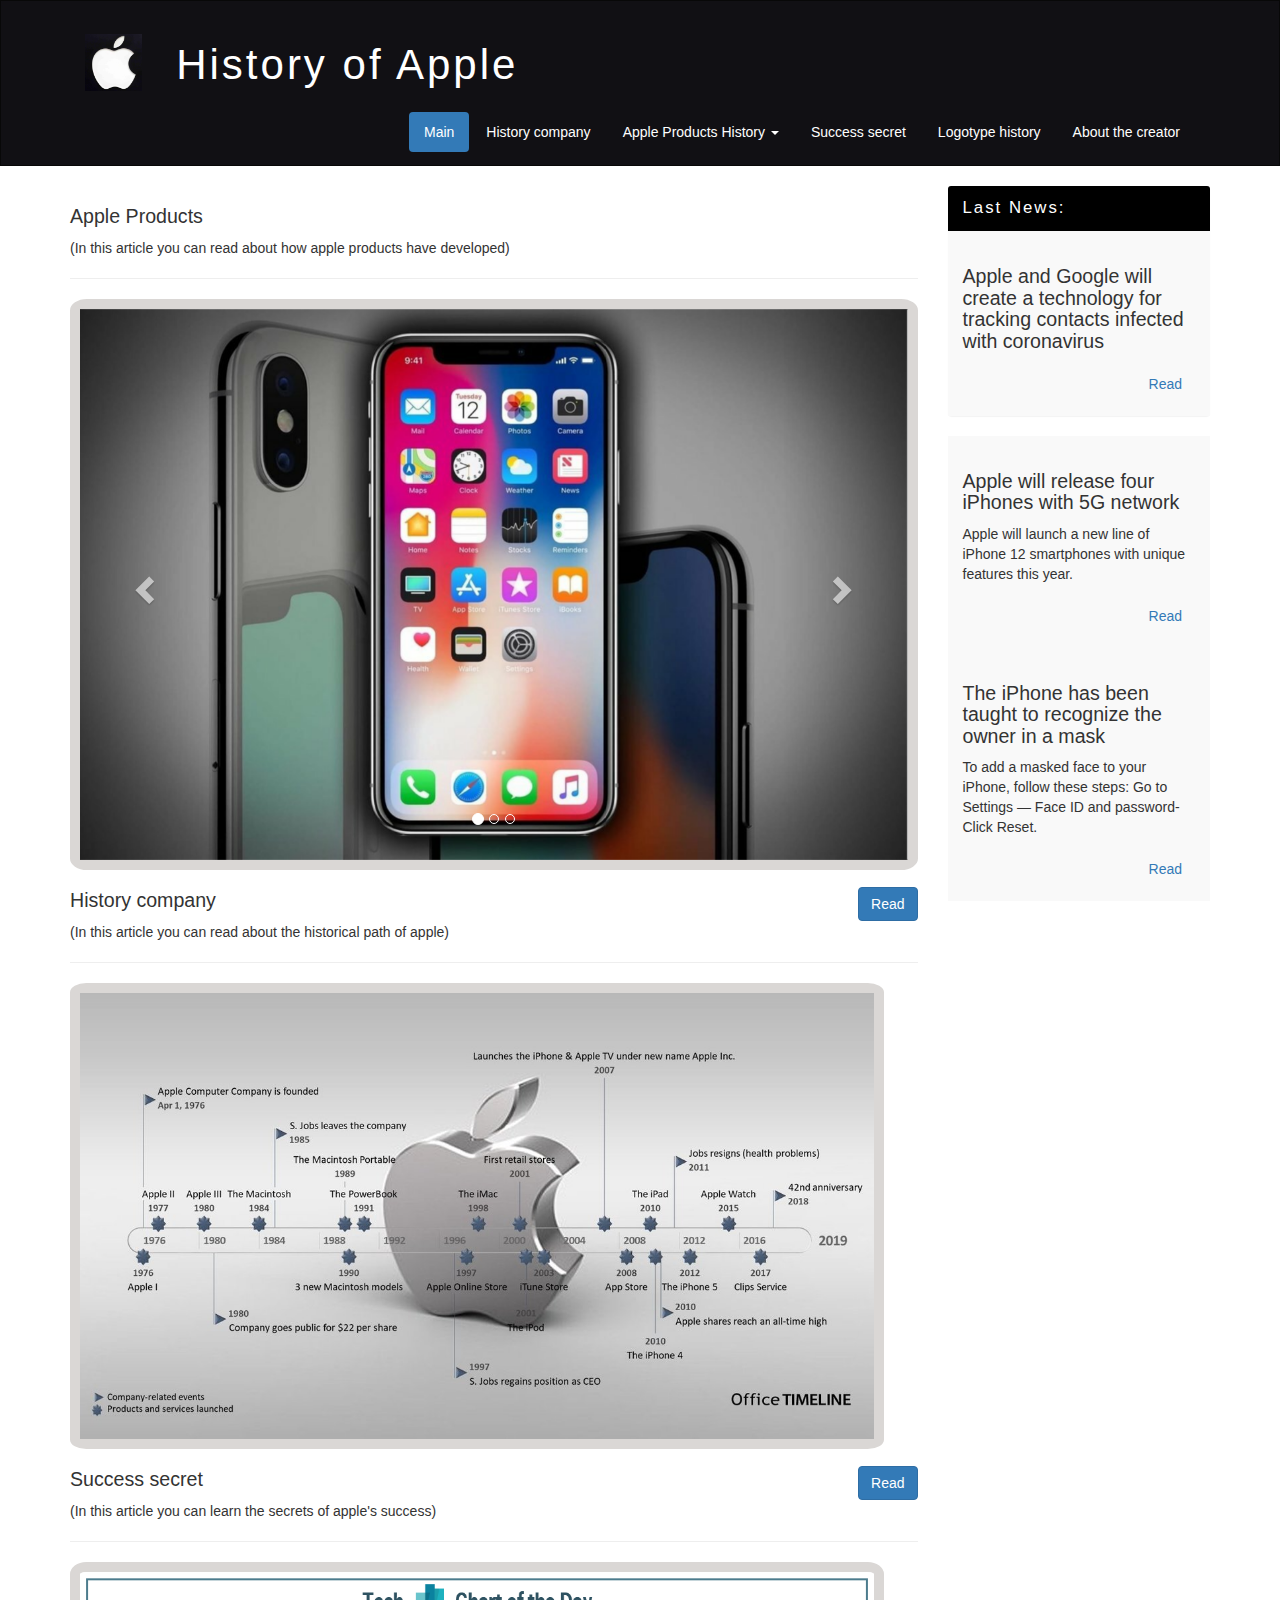
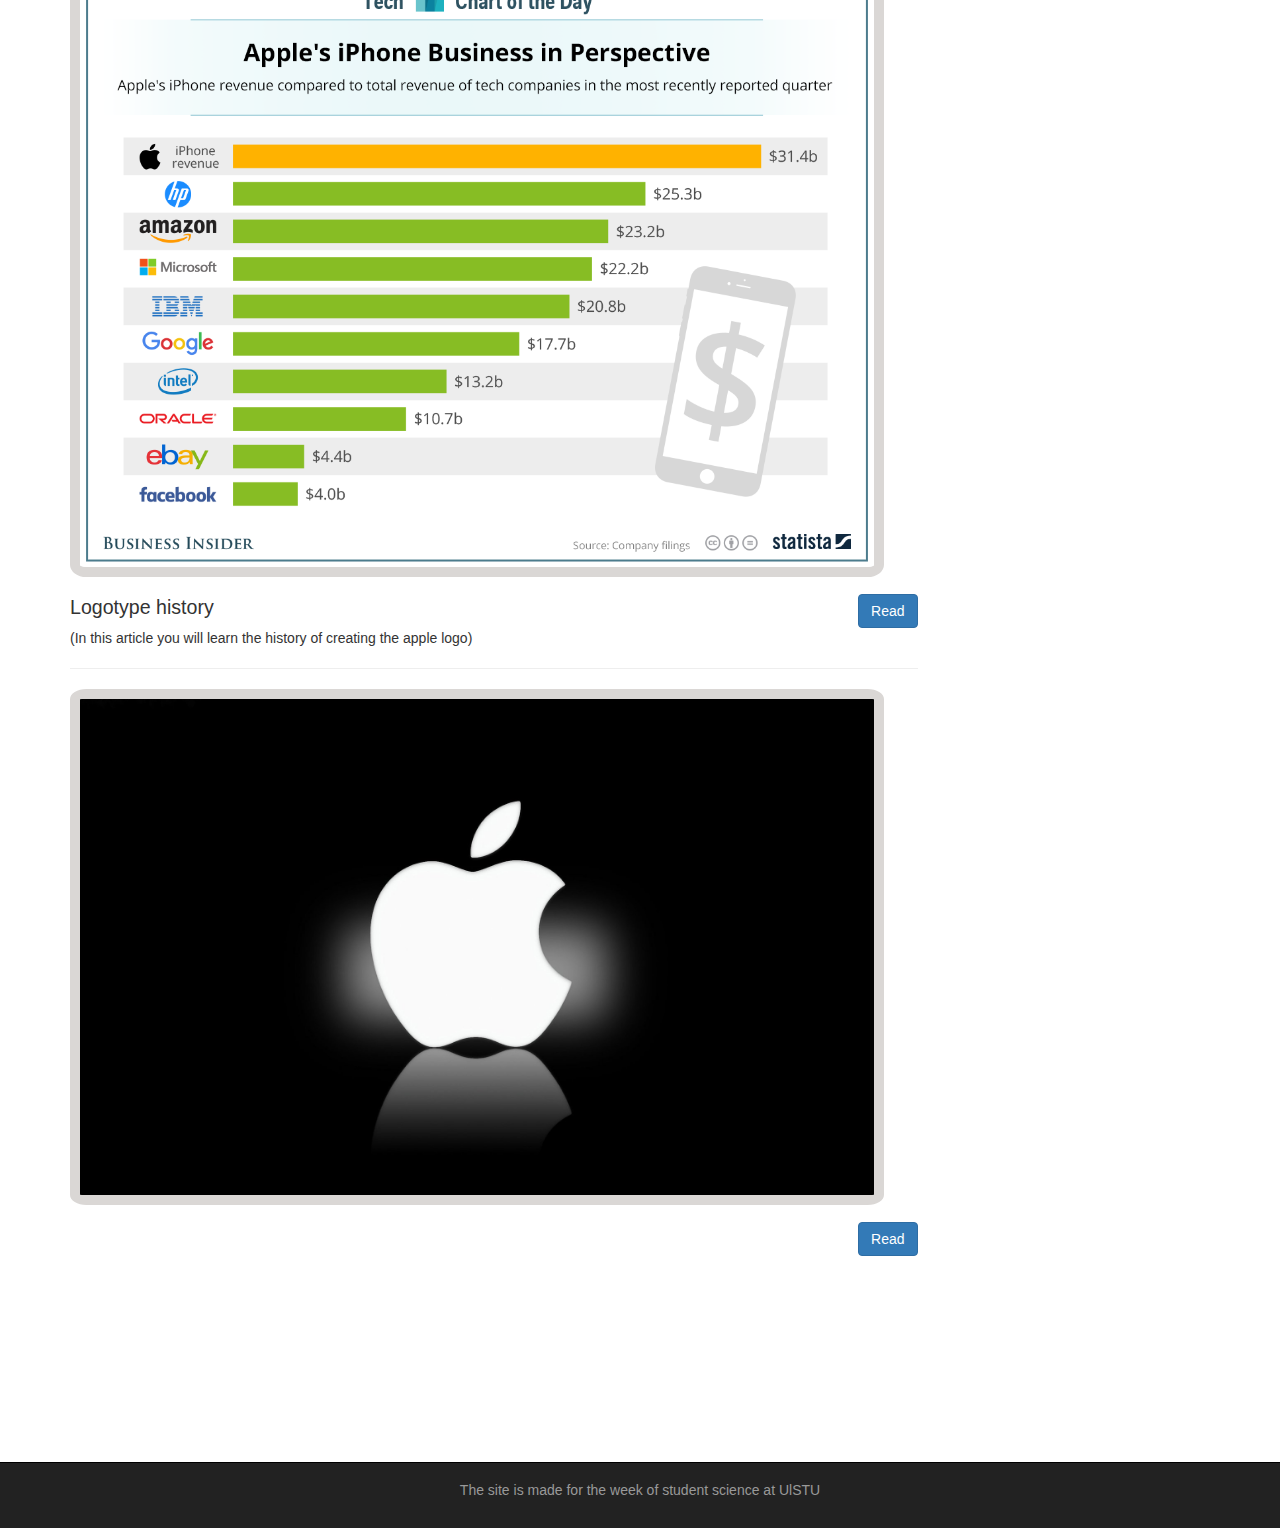
<file: index.html>
<!DOCTYPE html>
<html lang="en">
  <head>
    <meta charset="utf-8">
    <meta http-equiv="X-UA-Compatible" content="IE=edge">
    <meta name="viewport" content="width=device-width, initial-scale=1">
    <!-- The above 3 meta tags *must* come first in the head; any other head content must come *after* these tags -->
    <title>Apple history</title>

    <!-- Bootstrap -->
    <link href="assets/css/bootstrap.min.css" rel="stylesheet">
    
    <!-- main style -->
    <link href="assets/css/style.css" rel="stylesheet">

    <!-- HTML5 shim and Respond.js for IE8 support of HTML5 elements and media queries -->
    <!-- WARNING: Respond.js doesn't work if you view the page via file:// -->
    <!--[if lt IE 9]>
      <script src="https://oss.maxcdn.com/html5shiv/3.7.3/html5shiv.min.js"></script>
      <script src="https://oss.maxcdn.com/respond/1.4.2/respond.min.js"></script>
    <![endif]-->
  </head>
  <body>
   


    <div class="container-fluid">

      <div class="row">

        <nav role="navigation" class="navbar navbar-inverse"> 
            <div class="container">

              <div class="navbar-header header">
                <div class="container">
                  
                  <div class="row">
                    <div class="col-lg-12">
                      <h1><img src="assets/img/logo2.png" alt=""><a href="#">History of Apple</a></h1>
                     
                    </div>

                  </div>
                </div>


                <button type="button" data-target="#navbarCollapse" data-toggle="collapse" class="navbar-toggle">
                  <span class="sr-only">Toggle navigation</span>
                  <span class="icon-bar"></span>
                  <span class="icon-bar"></span>
                  <span class="icon-bar"></span>
                </button>
              </div>
              <div id="navbarCollapse" class="collapse navbar-collapse navbar-right">
                <ul class="nav nav-pills">
                  <li class="active" ><a href="index.html">Main</a></li>
                  <li ><a href="history.html">History company</a></li>
                   <li  role="presentation" class="dropdown">
                      <a class="dropdown-toggle" data-toggle="dropdown" href="Iphone.html" role="button" aria-haspopup="true" aria-expanded="false">
                        Apple Products History <span class="caret"></span>
                         <ul class="dropdown-menu">
                              <li><a href="Iphone.html">Iphone</a></li>
                              <li><a href="ipad.html">Ipad</a></li>
                              <li><a href="imac.html">Imac</a></li>
                              <li><a href="ipod.html">Ipod</a></li>
                         </ul>
                      </a>
                      </li>

                  <li><a href="success.html">Success secret</a></li>
                  <li ><a href="logotype.html">Logotype history</a></li>
                  <li  ><a href="contact.html">About the creator</a></li>
                </ul>



              </div>

            </div>


      </naw>

        </div>

    </div>

      <div class="wrapper">
                  
            <div class="container">
                  <div class="row">

                      <div class="col-lg-9">
                        
                        <h2>Apple Products</h2><p>(In this article you can read about how apple products have developed)</p>
                        <hr>
                         <div id="carousel-example-generic" class="carousel slide border" data-ride="carousel">
                            <!-- Indicators -->
                            <ol class="carousel-indicators">
                              <li data-target="#carousel-example-generic" data-slide-to="0" class="active"></li>
                              <li data-target="#carousel-example-generic" data-slide-to="1"></li>
                              <li data-target="#carousel-example-generic" data-slide-to="2"></li>
                            </ol>

                            <!-- Wrapper for slides -->
                            <div class="carousel-inner" role="listbox">
                              <div class="item active">
                                <a href="Iphone.html"><img src="assets/img/iphone.png" alt="..."></a>
                                <div class="carousel-caption">
                                  
                                </div>
                              </div>
                              <div class="item">
                                <a href="imac.html"><img src="assets/img/mac.png" alt="..."></a>
                                <div class="carousel-caption">
                                 
                                </div>
                              </div>

                              <div class="item">
                                <a href="ipad.html"><img src="assets/img/ipad.png" alt="..."></a>
                                <div class="carousel-caption">
                                </div>
                              </div>
                              
                            </div>

                            <!-- Controls -->
                            <a class="left carousel-control" href="#carousel-example-generic" role="button" data-slide="prev">
                              <span class="glyphicon glyphicon-chevron-left" aria-hidden="true"></span>
                              <span class="sr-only">Previous</span>
                            </a>
                            <a class="right carousel-control" href="#carousel-example-generic" role="button" data-slide="next">
                              <span class="glyphicon glyphicon-chevron-right" aria-hidden="true"></span>
                              <span class="sr-only">Next</span>
                            </a>
                          </div>
                          <a href="#" class="btn btn-primary pull-right">Read</a>



                          <h2>History company</h2><p>(In this article you can read about the historical path of apple)</p>
                          <hr>
                          <img class="border width" src="assets/img/History.png" alt="">
                          <a href="history.html" class="btn btn-primary pull-right">Read</a>


                           <h2>Success secret</h2><p>(In this article you can learn the secrets of apple's success)</p>
                          <hr>
                          <img class="border width" src="assets/img/graph.png" alt="">
                          <a href="success.html" class="btn btn-primary pull-right">Read</a>

                          <h2>Logotype history</h2><p>(In this article you will learn the history of creating the apple logo)</p>
                          <hr>
                          <img class="border width" src="assets/img/logo4.png" alt="">
                          <a href="logotype.html" class="btn btn-primary pull-right">Read</a>

                          


                       


                       
                             <div class="margin-8 clear"></div>

                           </div>



                        <div class="col-lg-3 col-lg-pull-0">
                   
                          <div class="panel panel-info">
                              <div class="panel-heading"><div class="sidebar-header">Last News:</div></div>
                              <div class="panel-body">
                                <form role="form">
                                  <div class="form-group">
                                    <h2>Apple and Google will create a technology for tracking contacts infected with coronavirus</h2>
                                     <a href="news1.html" class="btn pull-right">Read</a>
                                  </div>
                                </form>
                              </div>
                            </div>

                            <div class="panel-body">
                                <form role="form">
                                  <div class="form-group">
                                    <h2>Apple will release four iPhones with 5G network </h2>
                                     <p>Apple will launch a new line of iPhone 12 smartphones with unique features this year.</p>
                                     <a href="news2.html" class="btn pull-right">Read</a>
                                  </div>
                                </form>
                              </div>

                              <div class="panel-body">
                                <form role="form">
                                  <div class="form-group">
                                    <h2>The iPhone has been taught to recognize the owner in a mask</h2>
                                     <p>To add a masked face to your iPhone, follow these steps: Go to Settings — Face ID and password-Click Reset.</p>
                                     <a href="news3.html" class="btn pull-right">Read</a>
                                  </div>
                                </form>
                              </div>



                             </div>
                      



                      
                 



                 
                         
                         <div class="margin-8 clear"></div>
                     



                      
                 



                  <div class="clear"></div>
            </div>
      </div>
    </div>


                <footer>
                  
                  <div class="container">
                    <p class="text-center"><a href="https://www.ulstu.ru/">The site is made for the week of student science at UlSTU</a></p>
                  </div>
                </footer>

    <!-- jQuery (necessary for Bootstrap's JavaScript plugins) -->
    <script src="https://ajax.googleapis.com/ajax/libs/jquery/1.12.4/jquery.min.js"></script>
    <!-- Include all compiled plugins (below), or include individual files as needed -->
    <script src="assets/js/bootstrap.min.js"></script>
  </body>
</html>
</file>
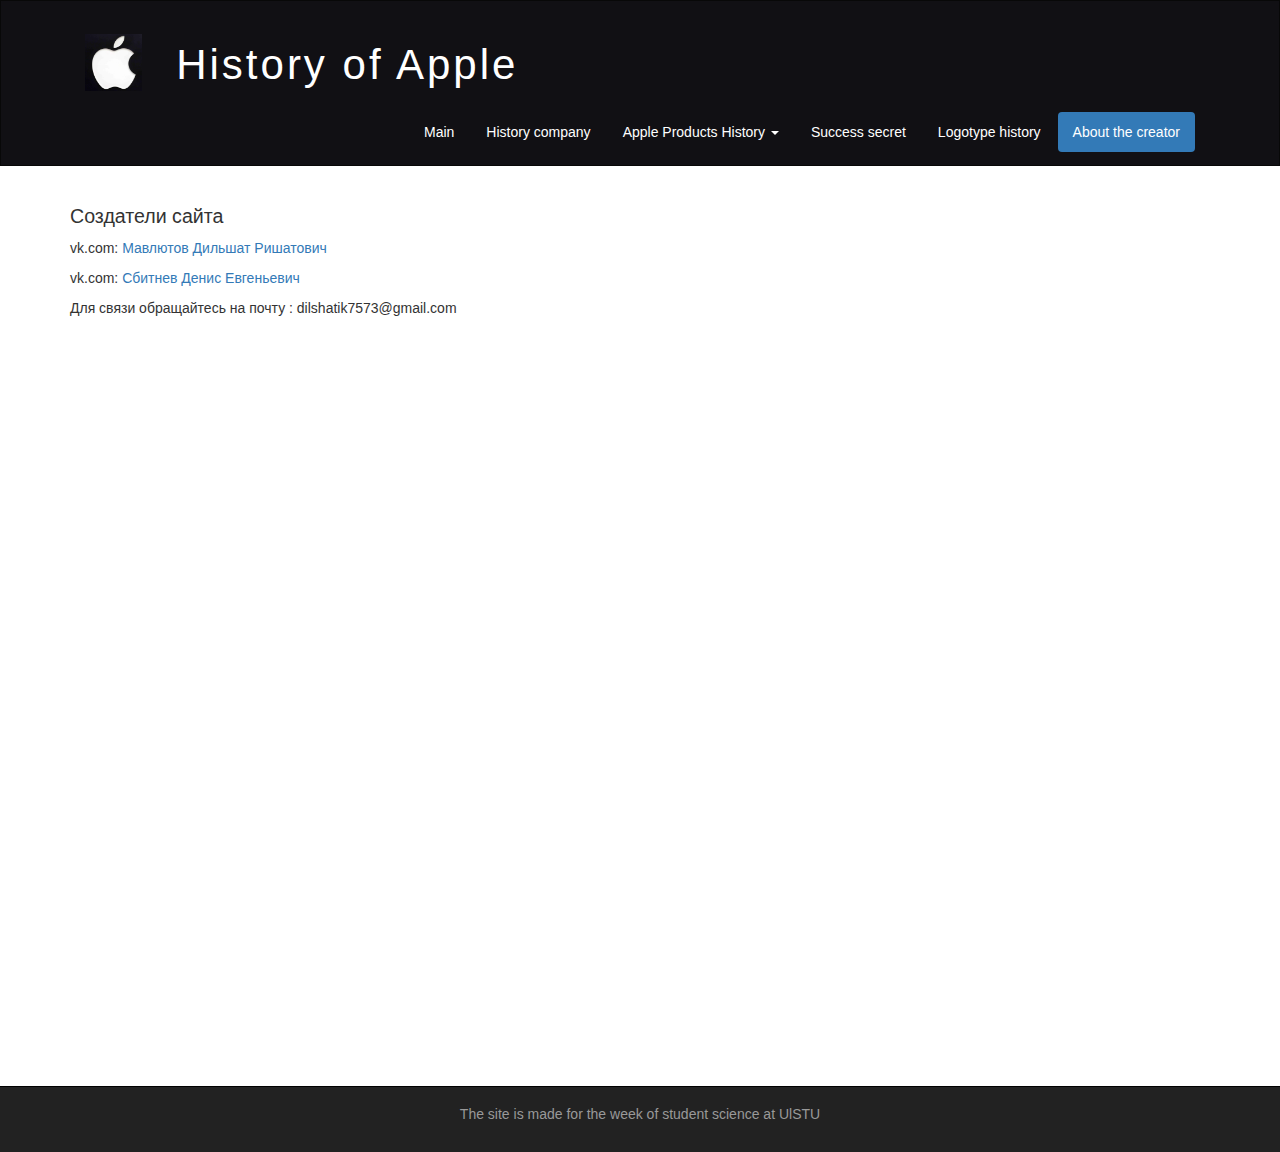
<file: contact.html>
<!DOCTYPE html>
<html lang="en">
  <head>
    <meta charset="utf-8">
    <meta http-equiv="X-UA-Compatible" content="IE=edge">
    <meta name="viewport" content="width=device-width, initial-scale=1">
    <!-- The above 3 meta tags *must* come first in the head; any other head content must come *after* these tags -->
    <title>Apple history</title>

    <!-- Bootstrap -->
    <link href="assets/css/bootstrap.min.css" rel="stylesheet">
    
    <!-- main style -->
    <link href="assets/css/style.css" rel="stylesheet">

    <!-- HTML5 shim and Respond.js for IE8 support of HTML5 elements and media queries -->
    <!-- WARNING: Respond.js doesn't work if you view the page via file:// -->
    <!--[if lt IE 9]>
      <script src="https://oss.maxcdn.com/html5shiv/3.7.3/html5shiv.min.js"></script>
      <script src="https://oss.maxcdn.com/respond/1.4.2/respond.min.js"></script>
    <![endif]-->
  </head>
  <body>
   


    <div class="container-fluid">

      <div class="row">

        <nav role="navigation" class="navbar navbar-inverse"> 
            <div class="container">

              <div class="navbar-header header">
                <div class="container">
                  
                  <div class="row">
                    <div class="col-lg-12">
                      <h1><img src="assets/img/logo2.png" alt=""><a href="#">History of Apple</a></h1>
                     
                    </div>

                  </div>
                </div>


                <button type="button" data-target="#navbarCollapse" data-toggle="collapse" class="navbar-toggle">
                  <span class="sr-only">Toggle navigation</span>
                  <span class="icon-bar"></span>
                  <span class="icon-bar"></span>
                  <span class="icon-bar"></span>
                </button>
              </div>
              <div id="navbarCollapse" class="collapse navbar-collapse navbar-right">
                <ul class="nav nav-pills">
                  <li  ><a href="index.html">Main</a></li>
                  <li ><a href="history.html">History company</a></li>
                   <li  role="presentation" class="dropdown  ">
                      <a class="dropdown-toggle" data-toggle="dropdown" href="Iphone.html" role="button" aria-haspopup="true" aria-expanded="false">
                        Apple Products History <span class="caret"></span>
                         <ul class="dropdown-menu">
                              <li><a href="Iphone.html">Iphone</a></li>
                              <li><a href="ipad.html">Ipad</a></li>
                              <li><a href="imac.html">Imac</a></li>
                              <li><a href="ipod.html">Ipod</a></li>
                         </ul>
                      </a>
                      </li>

                  <li><a href="success.html">Success secret</a></li>
                  <li ><a href="logotype.html">Logotype history</a></li>
                  <li class="active" ><a href="contact.html">About the creator</a></li>
                </ul>



              </div>

            </div>


      </naw>

        </div>

    </div>

      <div class="wrapper">
                  
            <div class="container">
                  <div class="row">
                    
                        

                      <div class="col-lg-9 col-md-9 col-xs-9">
                        <h2>Создатели сайта</h2>
                        <p>vk.com: <a href="https://vk.com/vfdg0">Мавлютов Дильшат Ришатович</a></p>
                        <p>vk.com: <a href="https://vk.com/deniska_tyt">Сбитнев Денис Евгеньевич</a></p>
                        <p>Для связи обращайтесь на почту : dilshatik7573@gmail.com</p>
                                                    

                           


                       


                       
                              </div>

                           



                        
                      



                      
                 



                 
                         
                         <div class="margin-8 clear"></div>
                     



                      
                 



                  <div class="clear"></div>
            </div>
      </div>
    </div>


                <footer>
                  
                  <div class="container">
                    <p class="text-center"><a href="https://www.ulstu.ru/">The site is made for the week of student science at UlSTU</a></p>
                  </div>
                </footer>

    <!-- jQuery (necessary for Bootstrap's JavaScript plugins) -->
    <script src="https://ajax.googleapis.com/ajax/libs/jquery/1.12.4/jquery.min.js"></script>
    <!-- Include all compiled plugins (below), or include individual files as needed -->
    <script src="assets/js/bootstrap.min.js"></script>
  </body>
</html>
</file>
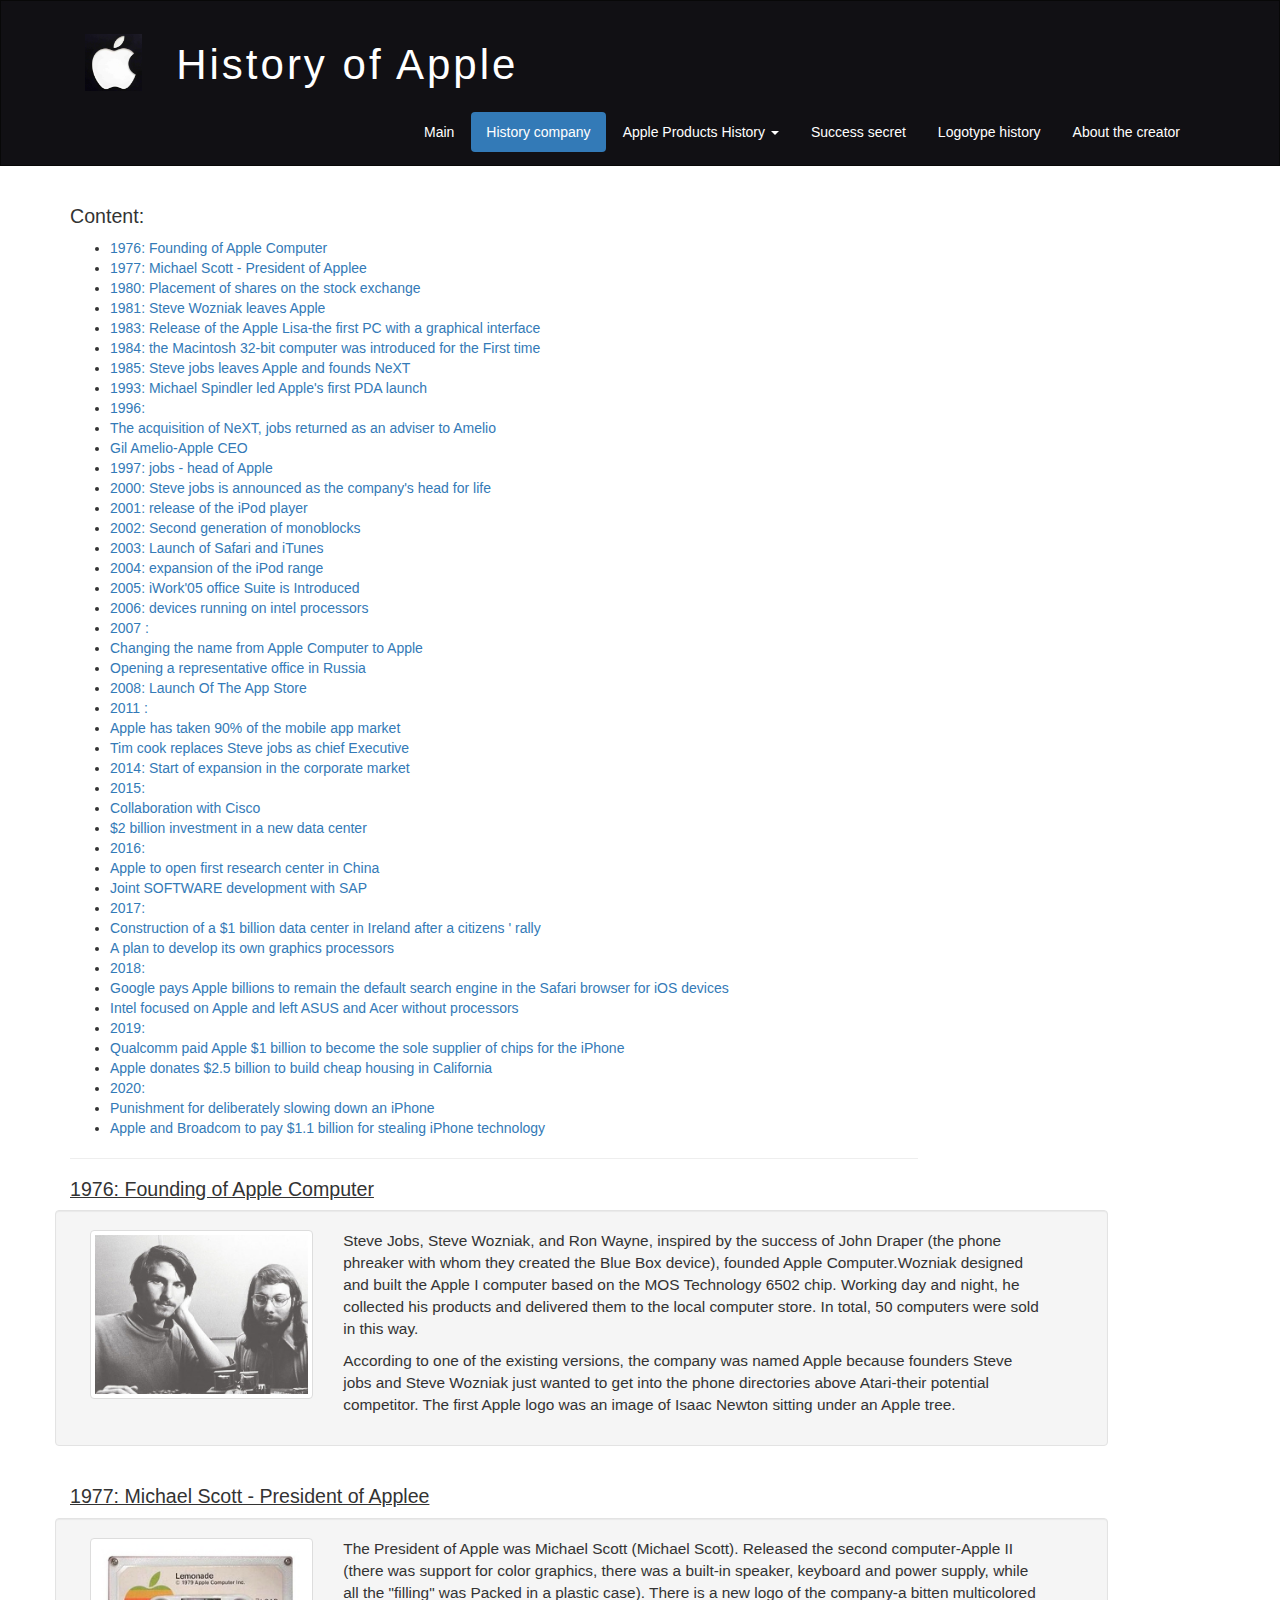
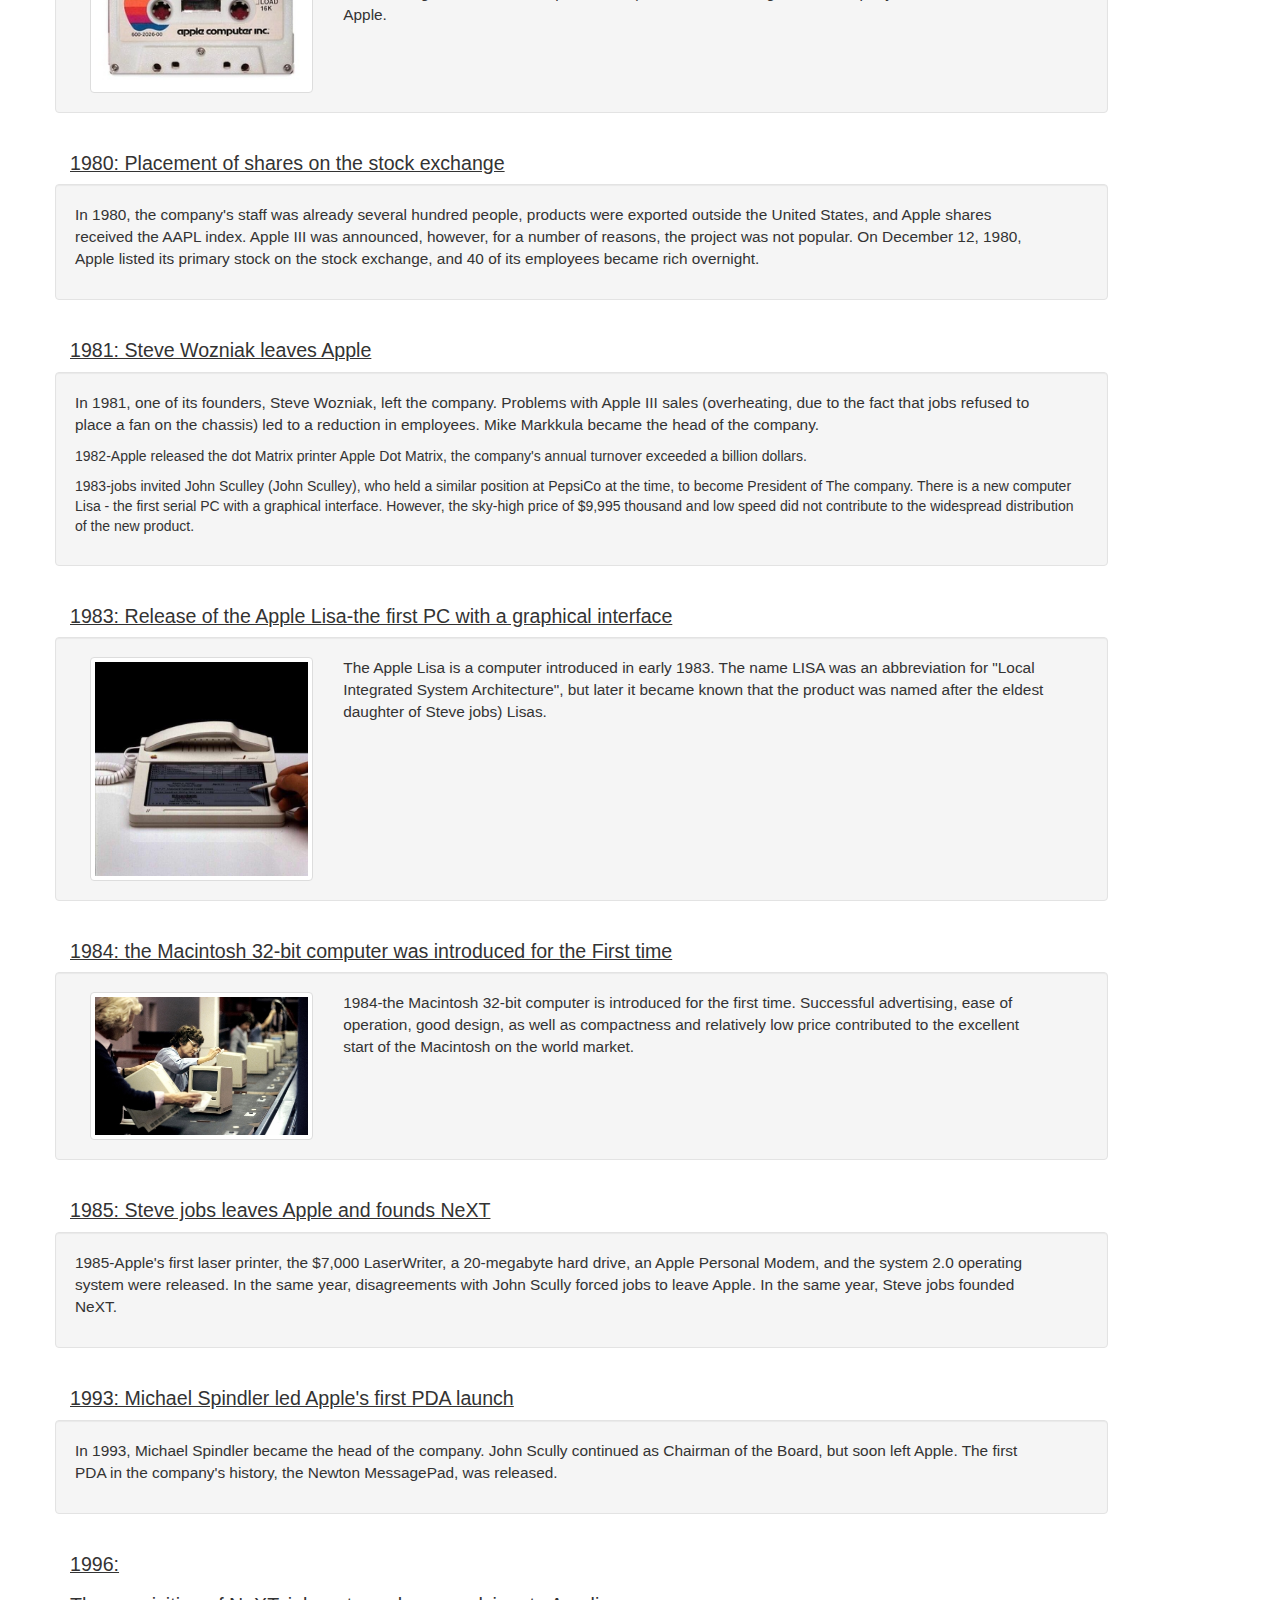
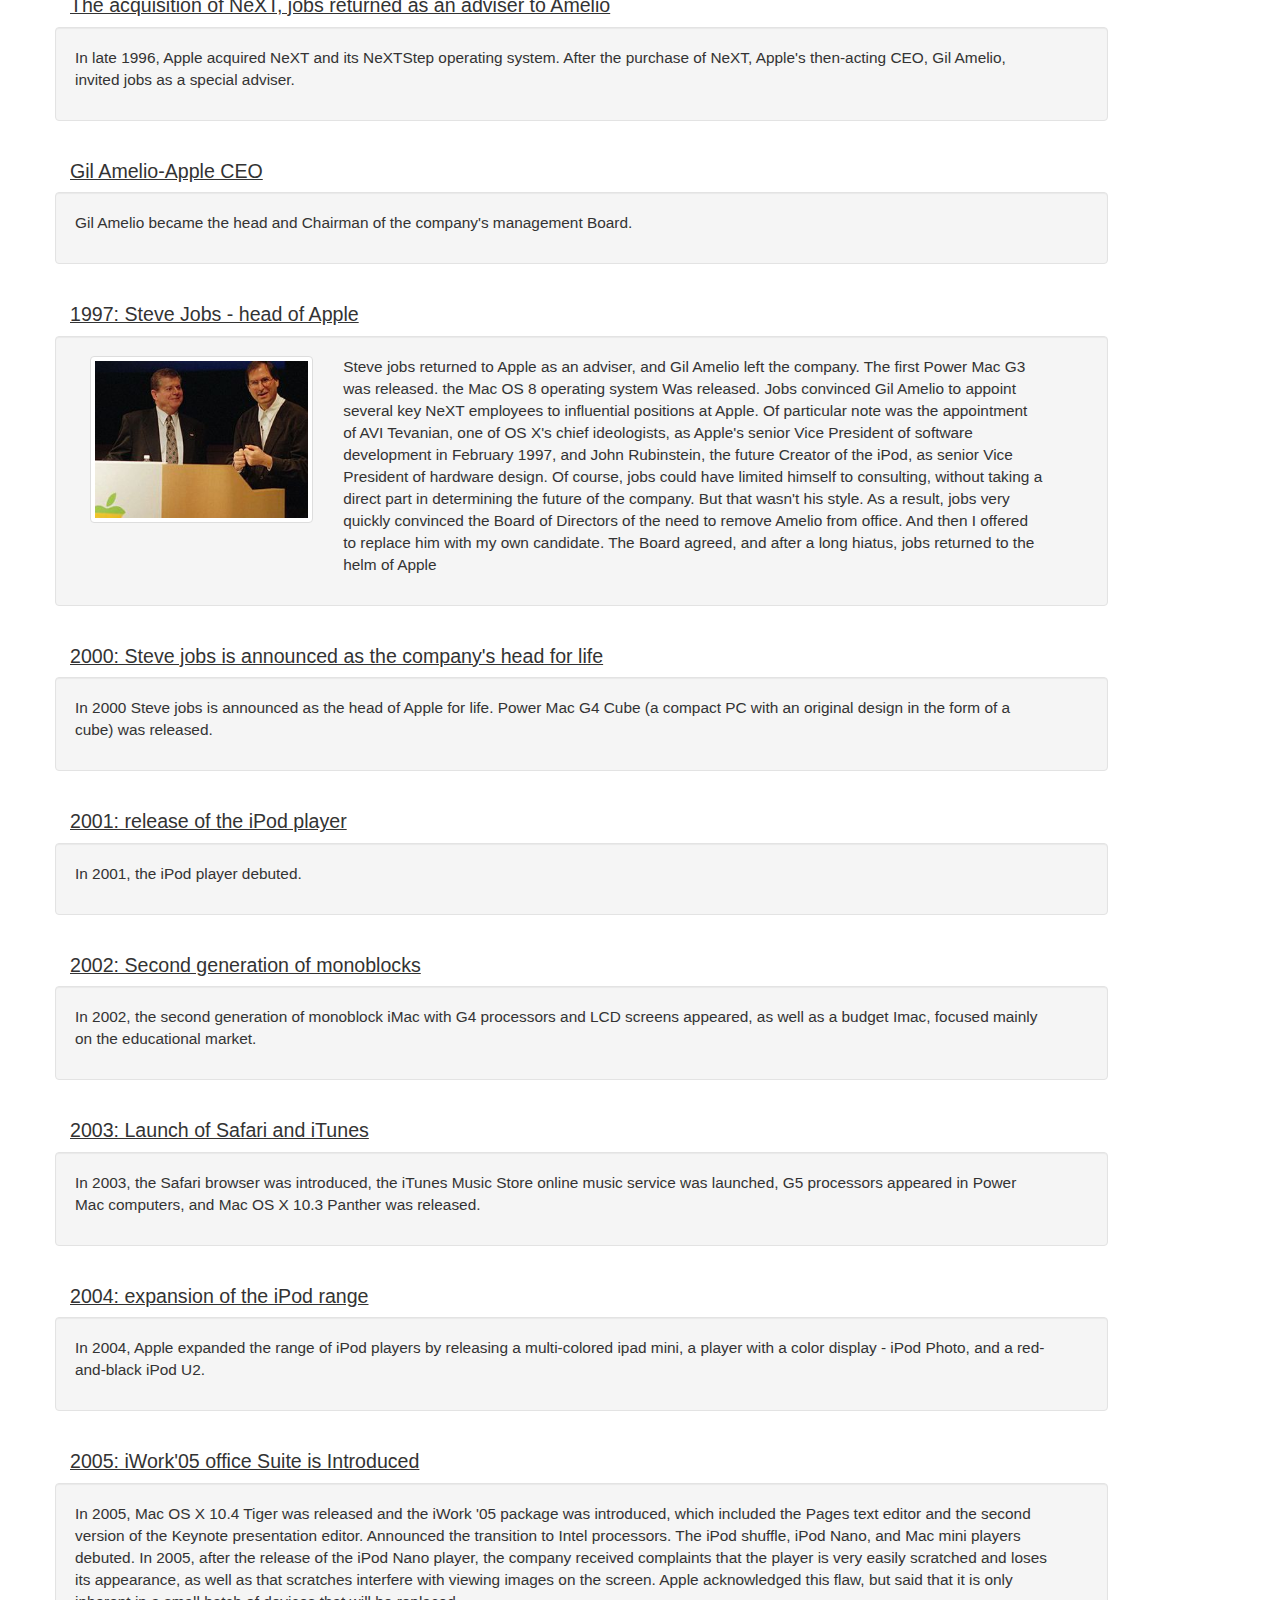
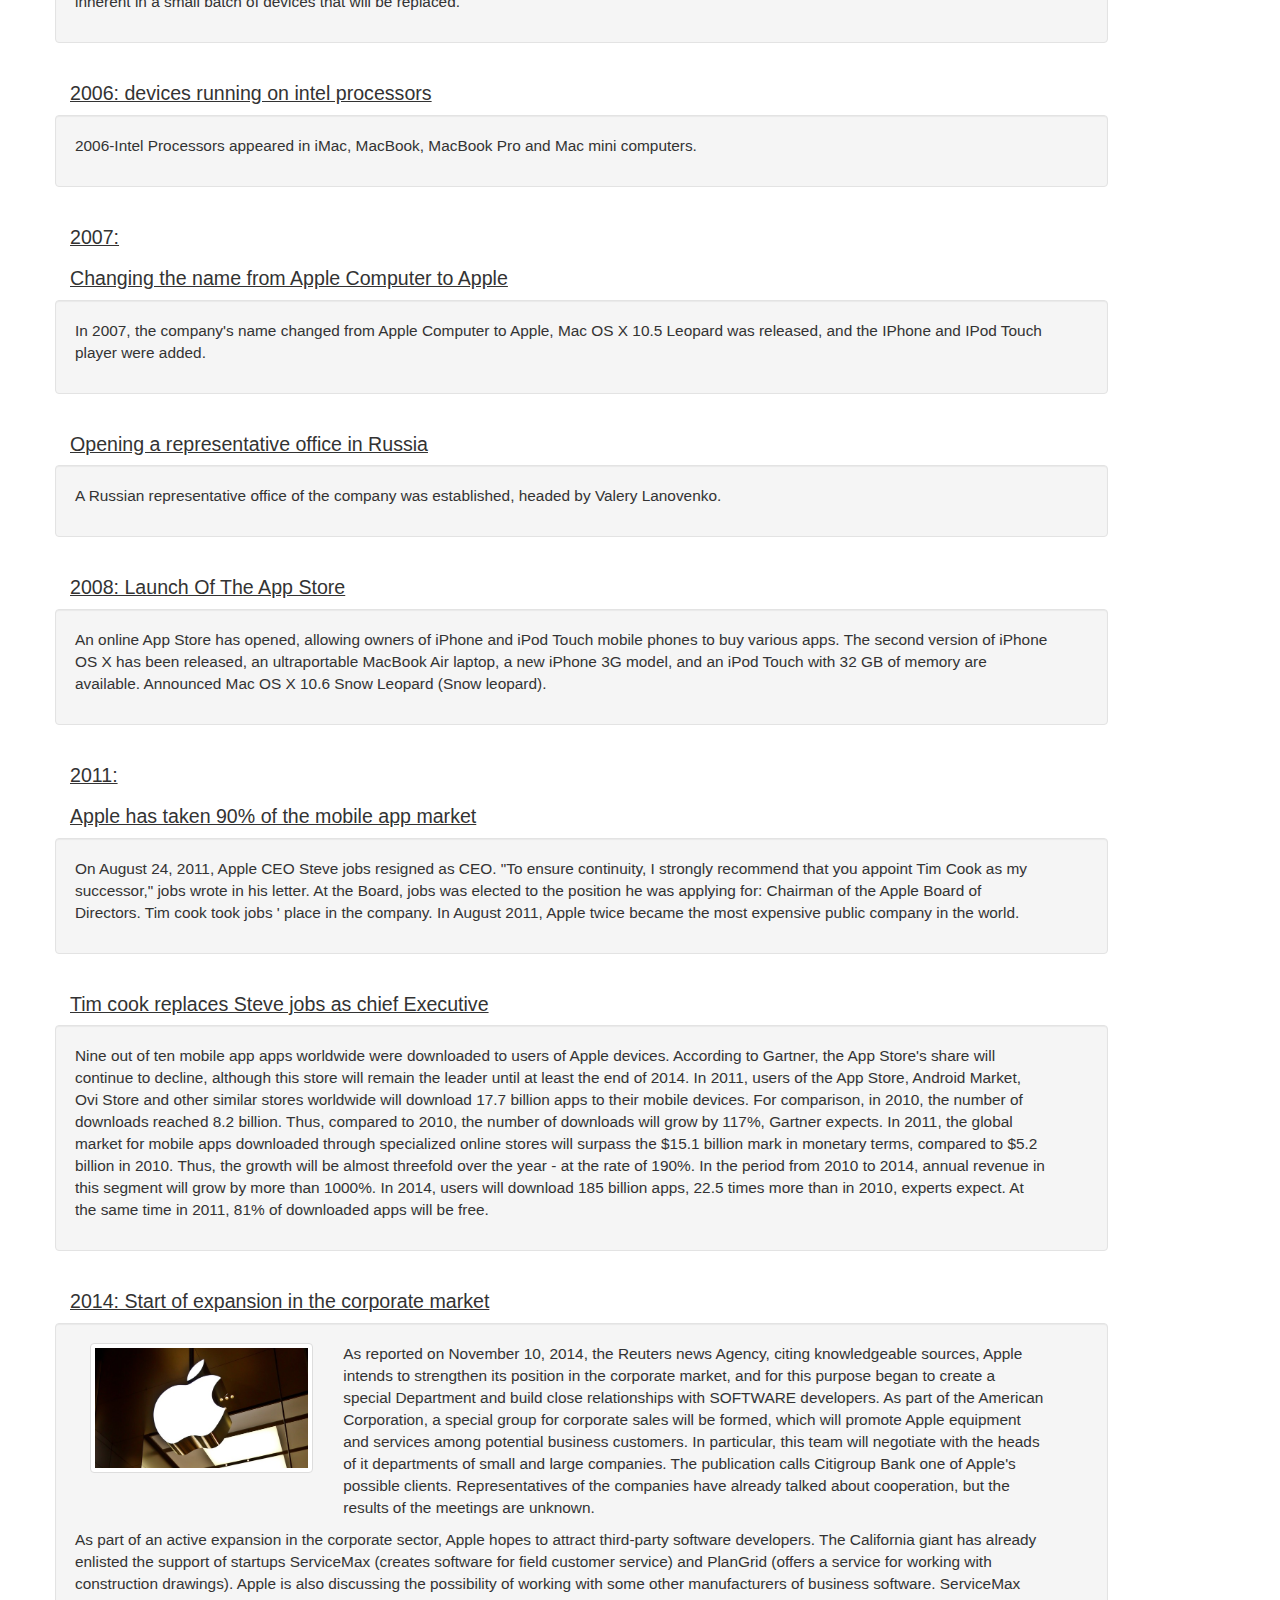
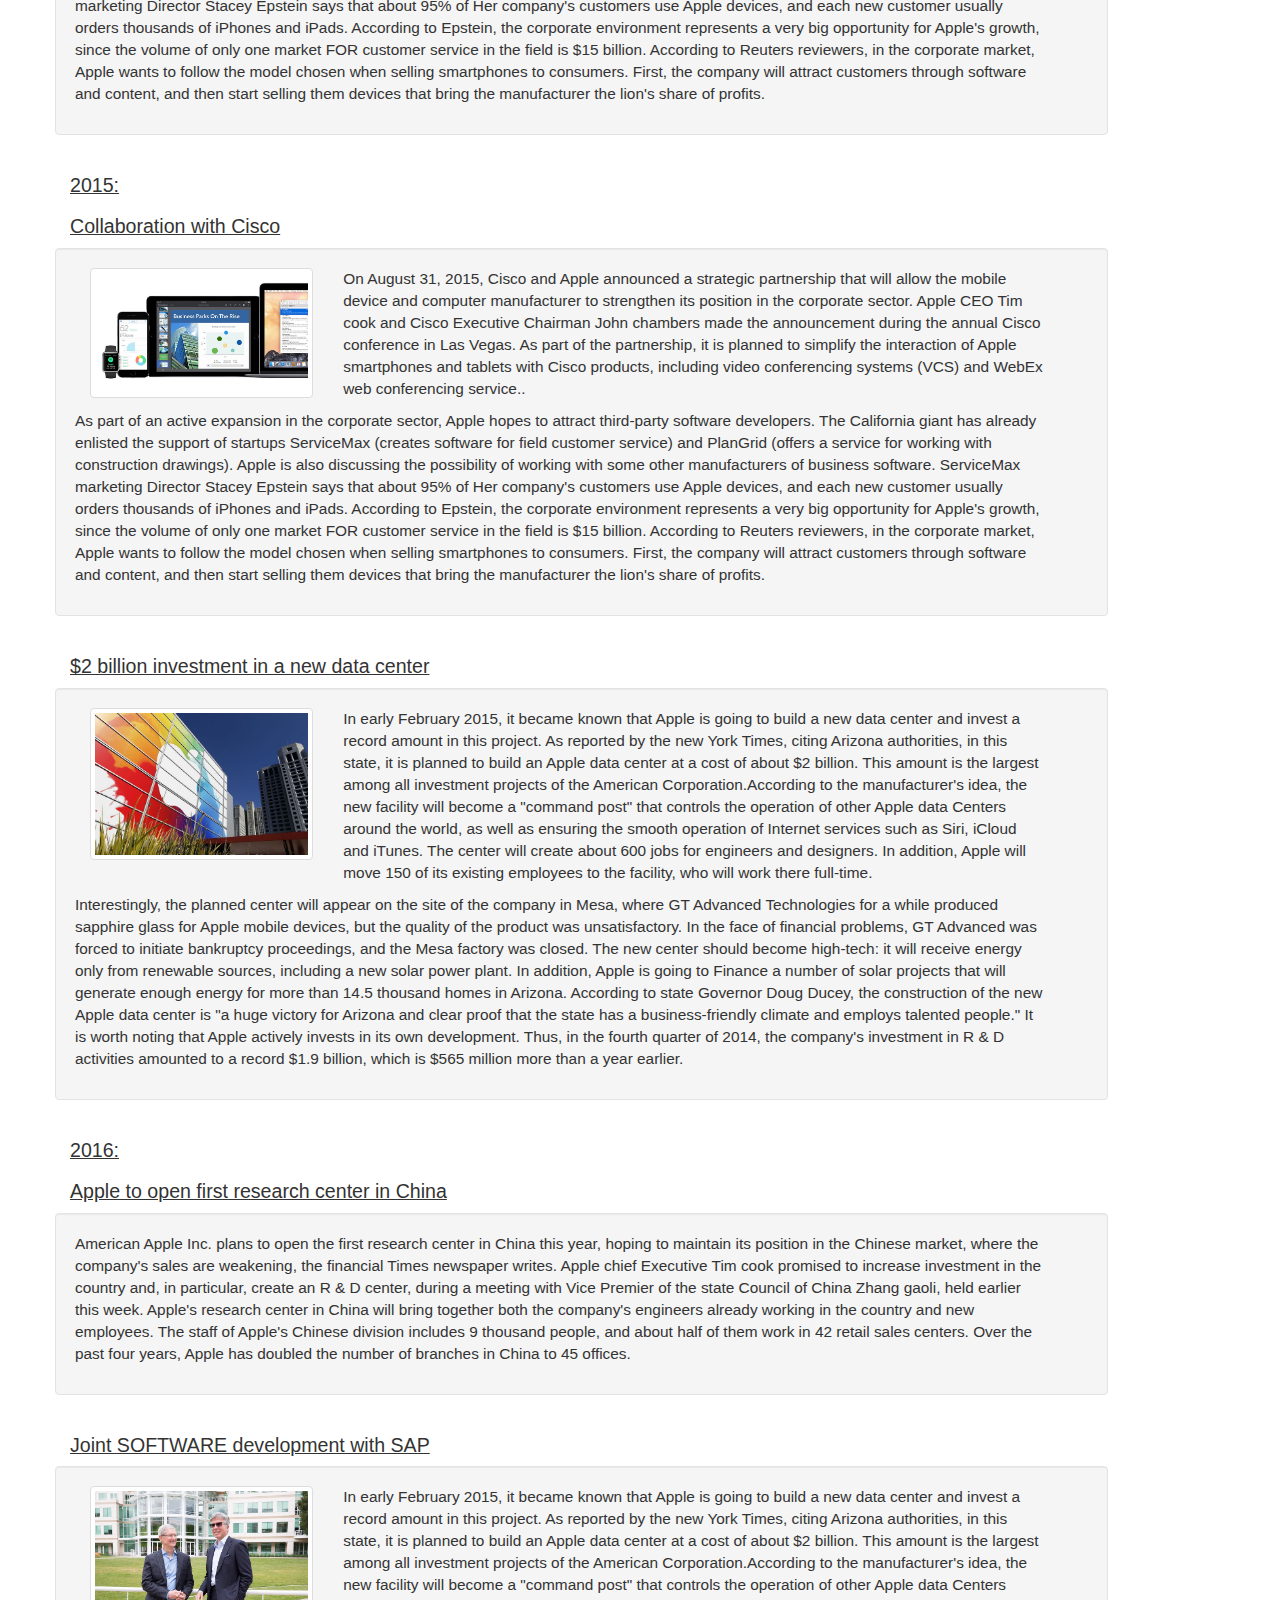
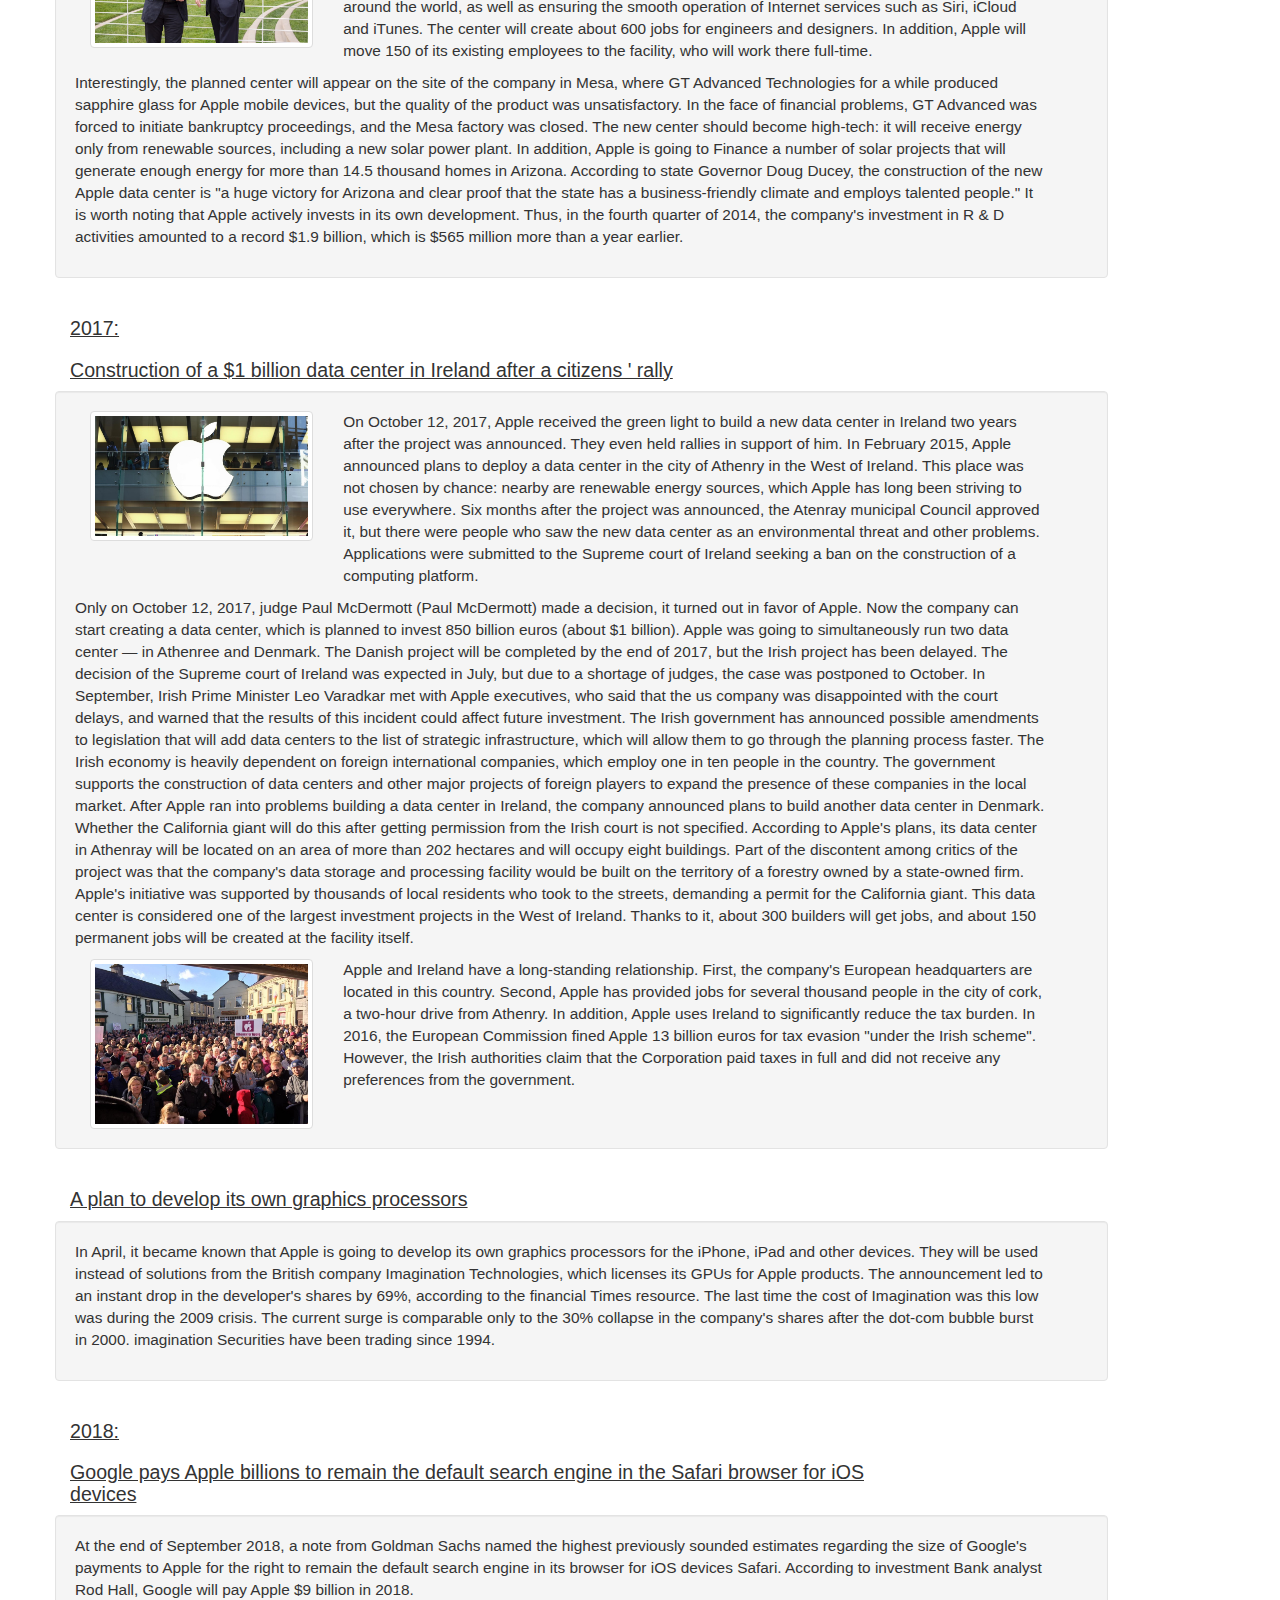
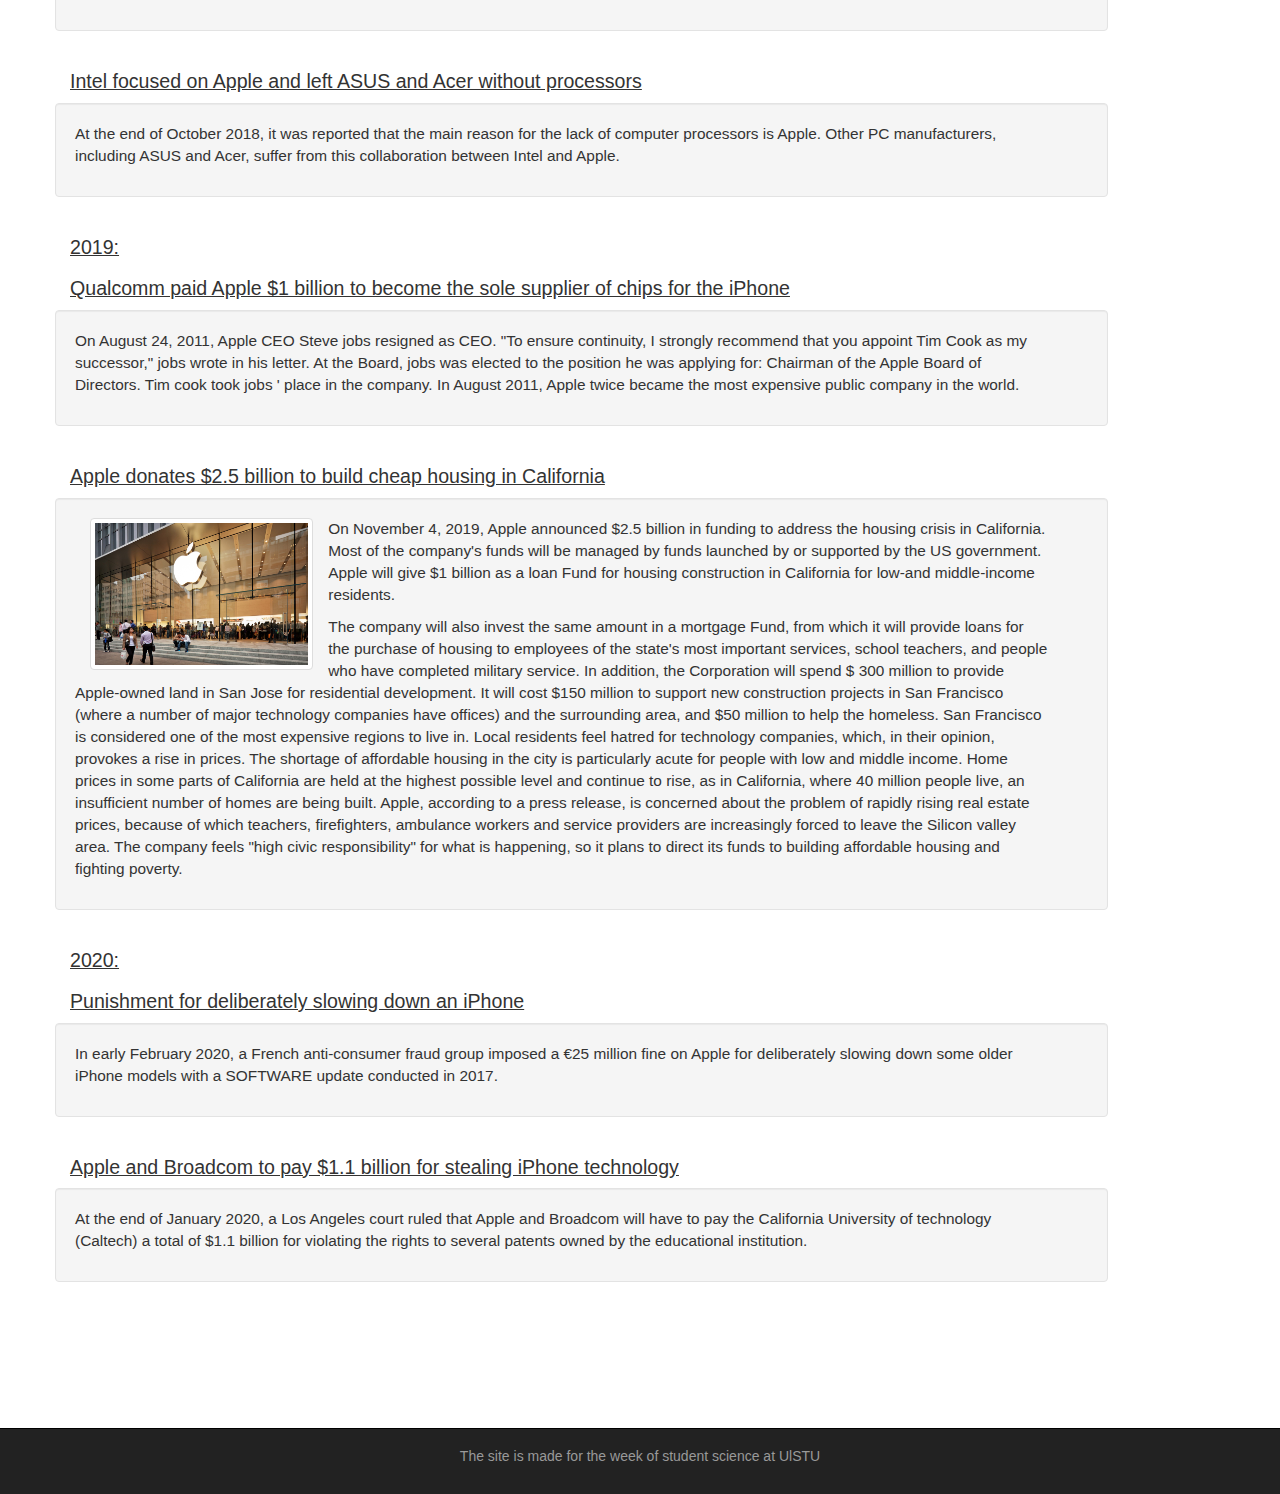
<file: history.html>
<!DOCTYPE html>
<html lang="en">
  <head>
    <meta charset="utf-8">
    <meta http-equiv="X-UA-Compatible" content="IE=edge">
    <meta name="viewport" content="width=device-width, initial-scale=1">
    <!-- The above 3 meta tags *must* come first in the head; any other head content must come *after* these tags -->
    <title>Apple history</title>

    <!-- Bootstrap -->
    <link href="assets/css/bootstrap.min.css" rel="stylesheet">
    
    <!-- main style -->
    <link href="assets/css/style.css" rel="stylesheet">

    <!-- HTML5 shim and Respond.js for IE8 support of HTML5 elements and media queries -->
    <!-- WARNING: Respond.js doesn't work if you view the page via file:// -->
    <!--[if lt IE 9]>
      <script src="https://oss.maxcdn.com/html5shiv/3.7.3/html5shiv.min.js"></script>
      <script src="https://oss.maxcdn.com/respond/1.4.2/respond.min.js"></script>
    <![endif]-->
  </head>
  <body>
   


    <div class="container-fluid">

      <div class="row">

        <nav role="navigation" class="navbar navbar-inverse"> 
            <div class="container">

              <div class="navbar-header header">
                <div class="container">
                  
                  <div class="row">
                    <div class="col-lg-12">
                      <h1><img src="assets/img/logo2.png" alt=""><a href="#">History of Apple</a></h1>
                     
                    </div>

                  </div>
                </div>


                <button type="button" data-target="#navbarCollapse" data-toggle="collapse" class="navbar-toggle">
                  <span class="sr-only">Toggle navigation</span>
                  <span class="icon-bar"></span>
                  <span class="icon-bar"></span>
                  <span class="icon-bar"></span>
                </button>
              </div>
              <div id="navbarCollapse" class="collapse navbar-collapse navbar-right">
                <ul class="nav nav-pills">
                  <li  ><a href="index.html">Main</a></li>
                  <li class="active"><a href="history.html">History company</a></li>
                   <li  role="presentation" class="dropdown  ">
                      <a class="dropdown-toggle" data-toggle="dropdown" href="Iphone.html" role="button" aria-haspopup="true" aria-expanded="false">
                        Apple Products History <span class="caret"></span>
                         <ul class="dropdown-menu">
                              <li><a href="Iphone.html">Iphone</a></li>
                              <li><a href="ipad.html">Ipad</a></li>
                              <li><a href="imac.html">Imac</a></li>
                              <li><a href="ipod.html">Ipod</a></li>
                         </ul>
                      </a>
                      </li>

                  <li><a href="success.html">Success secret</a></li>
                  <li ><a href="logotype.html">Logotype history</a></li>
                  <li  ><a href="contact.html">About the creator</a></li>
                </ul>



              </div>

            </div>


      </naw>

        </div>

    </div>

      <div class="wrapper">
                  
            <div class="container">
                  <div class="row">

                      <div class="col-lg-9 col-md-9 col-xs-9">
                              
                                <nav class="toc">
                          <h2>Content:</h2>
                          <ul>
                            <li><a href="#6">1976: Founding of Apple Computer</a>
                            <li><a href="#7">1977: Michael Scott - President of Applee</a>
                            <li><a href="#9">1980: Placement of shares on the stock exchange</a>
                            <li><a href="#10">1981: Steve Wozniak leaves Apple</a>
                            <li><a href="#11">1983: Release of the Apple Lisa-the first PC with a graphical interface</a>
                            <li><a href="#12">1984: the Macintosh 32-bit computer was introduced for the First time</a>
                            <li><a href="#13">1985: Steve jobs leaves Apple and founds NeXT</a>
                            <li><a href="#14">1993: Michael Spindler led Apple's first PDA launch</a>
                            <li><a href="#15">1996:</a>
                            <li><a href="#16">The acquisition of NeXT, jobs returned as an adviser to Amelio</a>
                            <li><a href="#17">Gil Amelio-Apple CEO</a>
                            <li><a href="#18">1997: jobs - head of Apple</a>
                            <li><a href="#19">2000: Steve jobs is announced as the company's head for life</a>
                            <li><a href="#20">2001: release of the iPod player</a>
                            <li><a href="#21">2002: Second generation of monoblocks</a>
                            <li><a href="#22">2003: Launch of Safari and iTunes</a>
                            <li><a href="#23">2004: expansion of the iPod range</a>
                            <li><a href="#24">2005: iWork'05 office Suite is Introduced</a>
                            <li><a href="#25">2006: devices running on intel processors</a>
                            <li><a href="#26">2007 :</a>
                            <li><a href="#27">Changing the name from Apple Computer to Apple</a>
                            <li><a href="#28">Opening a representative office in Russia</a>
                            <li><a href="#29">2008: Launch Of The App Store</a>
                            <li><a href="#30">2011 :</a>
                            <li><a href="#31">Apple has taken 90% of the mobile app market</a>
                            <li><a href="#32">Tim cook replaces Steve jobs as chief Executive</a>
                            <li><a href="#33">2014: Start of expansion in the corporate market</a>
                            <li><a href="#34">2015:</a>
                            <li><a href="#35">Collaboration with Cisco</a>
                            <li><a href="#36">$2 billion investment in a new data center</a>
                            <li><a href="#37">2016:</a>
                            <li><a href="#38">Apple to open first research center in China</a>
                            <li><a href="#39">Joint SOFTWARE development with SAP</a>
                            <li><a href="#40">2017:</a>
                            <li><a href="#41">Construction of a $1 billion data center in Ireland after a citizens ' rally</a>
                            <li><a href="#42">A plan to develop its own graphics processors</a>
                            <li><a href="#43">2018:</a>
                           <li><a href="#44">Google pays Apple billions to remain the default search engine in the Safari browser for iOS devices</a>
                           <li><a href="#45">Intel focused on Apple and left ASUS and Acer without processors</a>
                           <li><a href="#46">2019:</a>
                           <li><a href="#47">Qualcomm paid Apple $1 billion to become the sole supplier of chips for the iPhone</a>
                           <li><a href="#48">Apple donates $2.5 billion to build cheap housing in California</a>
                           <li><a href="#49">2020:</a>
                           <li><a href="#50">Punishment for deliberately slowing down an iPhone</a>
                           <li><a href="#51">Apple and Broadcom to pay $1.1 billion for stealing iPhone technology</a>  
                          </ul>
                        </nav>
                        <hr>


                        <h2 id="6" class="zag">1976: Founding of Apple Computer</h2>
                        <div class="row">
                                <div class=" width2 well clearfix">
                                  <div class="col-lg-3 col-md-2 col-xs-5 text-center">
                                    <img class="img-thumbnail" src="assets/img/his.png" alt="">
                                  </div>
                                  <div class="col-lg-9 col-md-10">
                                    <p class="width  size">Steve Jobs, Steve Wozniak, and Ron Wayne, inspired by the success of John Draper (the phone phreaker with whom they created the Blue Box device), founded Apple Computer.Wozniak designed and built the Apple I computer based on the MOS Technology 6502 chip. Working day and night, he collected his products and delivered them to the local computer store. In total, 50 computers were sold in this way.</p>
                                    <p class="width  size">According to one of the existing versions, the company was named Apple because founders Steve jobs and Steve Wozniak just wanted to get into the phone directories above Atari-their potential competitor.
                                    The first Apple logo was an image of Isaac Newton sitting under an Apple tree.</p>

                                  </div>
                                </div>
                        </div>

                        <h2 id="7" class="zag">1977: Michael Scott - President of Applee</h2>
                        <div class="row">
                                <div class=" width2 well clearfix">
                                  <div class="col-lg-3 col-md-2 col-xs-5 text-center">
                                    <img class="img-thumbnail" src="assets/img/his1.png" alt="">
                                  </div>
                                  <div class="col-lg-9 col-md-10">
                                    <p class="width  size">The President of Apple was Michael Scott (Michael Scott). Released the second computer-Apple II (there was support for color graphics, there was a built-in speaker, keyboard and power supply, while all the "filling" was Packed in a plastic case). There is a new logo of the company-a bitten multicolored Apple.</p>

                                  </div>
                                </div>
                        </div>


                         <h2 id="9" class="zag">1980: Placement of shares on the stock exchange</h2>
                        <div class="row">
                                <div class=" width2 well clearfix">
                                  
                                    <p class="width  size">In 1980, the company's staff was already several hundred people, products were exported outside the United States, and Apple shares received the AAPL index. Apple III was announced, however, for a number of reasons, the project was not popular. On December 12, 1980, Apple listed its primary stock on the stock exchange, and 40 of its employees became rich overnight.</p>

                                  </div>
                                </div>
                       


                        <h2 id="10" class="zag">1981: Steve Wozniak leaves Apple</h2>
                        <div class="row">
                                <div class=" width2 well clearfix">
                                  
                                    <p class="width  size">In 1981, one of its founders, Steve Wozniak, left the company.
                                      Problems with Apple III sales (overheating, due to the fact that jobs refused to place a fan on the chassis) led to a reduction in employees. Mike Markkula became the head of the company.</p>
                                      <p>1982-Apple released the dot Matrix printer Apple Dot Matrix, the company's annual turnover exceeded a billion dollars.</p>
                                      <p>1983-jobs invited John Sculley (John Sculley), who held a similar position at PepsiCo at the time, to become President of The company. There is a new computer Lisa - the first serial PC with a graphical interface. However, the sky-high price of $9,995 thousand and low speed did not contribute to the widespread distribution of the new product.</p>

                                  </div>
                                </div>
                        




                        <h2 id="11" class="zag">1983: Release of the Apple Lisa-the first PC with a graphical interface</h2>
                        <div class="row">
                                <div class=" width2 well clearfix">
                                  <div class="col-lg-3 col-md-2 col-xs-5 text-center">
                                    <img class="img-thumbnail" src="assets/img/his2.png" alt="">
                                  </div>
                                  <div class="col-lg-9 col-md-10">
                                    <p class="width  size">The Apple Lisa is a computer introduced in early 1983. The name LISA was an abbreviation for "Local Integrated System Architecture", but later it became known that the product was named after the eldest daughter of Steve jobs) Lisas.</p>

                                  </div>
                                </div>
                        </div>



                         <h2 id="12" class="zag">1984: the Macintosh 32-bit computer was introduced for the First time</h2>
                        <div class="row">
                                <div class=" width2 well clearfix">
                                  <div class="col-lg-3 col-md-2 col-xs-5 text-center">
                                    <img class="img-thumbnail" src="assets/img/his3.png" alt="">
                                  </div>
                                  <div class="col-lg-9 col-md-10">
                                    <p class="width  size">1984-the Macintosh 32-bit computer is introduced for the first time. Successful advertising, ease of operation, good design, as well as compactness and relatively low price contributed to the excellent start of the Macintosh on the world market.</p>

                                  </div>
                                </div>
                        </div>





                        <h2 id="13" class="zag">1985: Steve jobs leaves Apple and founds NeXT</h2>
                        <div class="row">
                                <div class=" width2 well clearfix">
                                  
                                    <p class="width  size">1985-Apple's first laser printer, the $7,000 LaserWriter, a 20-megabyte hard drive, an Apple Personal Modem, and the system 2.0 operating system were released.
                                    In the same year, disagreements with John Scully forced jobs to leave Apple. In the same year, Steve jobs founded NeXT.</p>

                                  </div>
                                </div>



                                <h2 id="14" class="zag">1993: Michael Spindler led Apple's first PDA launch</h2>
                        <div class="row">
                                <div class=" width2 well clearfix">
                                  
                                    <p class="width  size">In 1993, Michael Spindler became the head of the company. John Scully continued as Chairman of the Board, but soon left Apple. The first PDA in the company's history, the Newton MessagePad, was released.</p>

                                  </div>
                                </div>



                                <h2 id="15" class="zag">1996:</h2>
                                <h2 id="16" class="zag">The acquisition of NeXT, jobs returned as an adviser to Amelio</h2>
                        <div class="row">
                                <div class=" width2 well clearfix">
                                  
                                    <p class="width  size">In late 1996, Apple acquired NeXT and its NeXTStep operating system.
                                      After the purchase of NeXT, Apple's then-acting CEO, Gil Amelio, invited jobs as a special adviser.</p>

                                  </div>
                                </div>


                                 <h2 id="17" class="zag">Gil Amelio-Apple CEO</h2>
                        <div class="row">
                                <div class=" width2 well clearfix">
                                  
                                    <p class="width  size">Gil Amelio became the head and Chairman of the company's management Board.</p>

                                  </div>
                                </div>




                                <h2 id="18" class="zag">1997: Steve Jobs - head of Apple</h2>
                        <div class="row">
                                <div class=" width2 well clearfix">
                                  <div class="col-lg-3 col-md-2 col-xs-5 text-center">
                                    <img class="img-thumbnail" src="assets/img/his4.png" alt="">
                                  </div>
                                  <div class="col-lg-9 col-md-10">
                                    <p class="width  size">Steve jobs returned to Apple as an adviser, and Gil Amelio left the company. The first Power Mac G3 was released. the Mac OS 8 operating system Was released.
                                    Jobs convinced Gil Amelio to appoint several key NeXT employees to influential positions at Apple. Of particular note was the appointment of AVI Tevanian, one of OS X's chief ideologists, as Apple's senior Vice President of software development in February 1997, and John Rubinstein, the future Creator of the iPod, as senior Vice President of hardware design.
                                    Of course, jobs could have limited himself to consulting, without taking a direct part in determining the future of the company. But that wasn't his style. As a result, jobs very quickly convinced the Board of Directors of the need to remove Amelio from office. And then I offered to replace him with my own candidate. The Board agreed, and after a long hiatus, jobs returned to the helm of Apple</p>

                                  </div>
                                </div>
                        </div>


                        <h2 id="19" class="zag">2000: Steve jobs is announced as the company's head for life</h2>
                        <div class="row">
                                <div class=" width2 well clearfix">
                                  
                                    <p class="width  size">In 2000 Steve jobs is announced as the head of Apple for life.
                                      Power Mac G4 Cube (a compact PC with an original design in the form of a cube) was released.</p>

                                  </div>
                                </div>



                        <h2 id="20" class="zag">2001: release of the iPod player</h2>
                        <div class="row">
                                <div class=" width2 well clearfix">
                                  
                                    <p class="width  size">In 2001, the iPod player debuted.</p>

                                  </div>
                                </div>


                        <h2 id="21" class="zag">2002: Second generation of monoblocks</h2>
                        <div class="row">
                                <div class=" width2 well clearfix">
                                  
                                    <p class="width  size">In 2002, the second generation of monoblock iMac with G4 processors and LCD screens appeared, as well as a budget Imac, focused mainly on the educational market.</p>

                                  </div>
                                </div>
                                

                                <h2 id="22" class="zag">2003: Launch of Safari and iTunes</h2>
                        <div class="row">
                                <div class=" width2 well clearfix">
                                  
                                    <p class="width  size">In 2003, the Safari browser was introduced, the iTunes Music Store online music service was launched, G5 processors appeared in Power Mac computers, and Mac OS X 10.3 Panther was released.</p>

                                  </div>
                                </div> 






                                <h2 id="23" class="zag">2004: expansion of the iPod range</h2>
                        <div class="row">
                                <div class=" width2 well clearfix">
                                  
                                    <p class="width  size">In 2004, Apple expanded the range of iPod players by releasing a multi-colored ipad mini, a player with a color display - iPod Photo, and a red-and-black iPod U2.</p>

                                  </div>
                                </div>


                        <h2 id="24" class="zag">2005: iWork'05 office Suite is Introduced</h2>
                        <div class="row">
                                <div class=" width2 well clearfix">
                                  
                                    <p class="width  size">In 2005, Mac OS X 10.4 Tiger was released and the iWork '05 package was introduced, which included the Pages text editor and the second version of the Keynote presentation editor.
                                      Announced the transition to Intel processors.
                                      The iPod shuffle, iPod Nano, and Mac mini players debuted. In 2005, after the release of the iPod Nano player, the company received complaints that the player is very easily scratched and loses its appearance, as well as that scratches interfere with viewing images on the screen. Apple acknowledged this flaw, but said that it is only inherent in a small batch of devices that will be replaced.</p>

                                  </div>
                                </div>
                                

                                <h2 id="25" class="zag">2006: devices running on intel processors</h2>
                        <div class="row">
                                <div class=" width2 well clearfix">
                                  
                                    <p class="width  size">2006-Intel Processors appeared in iMac, MacBook, MacBook Pro and Mac mini computers.</p>

                                  </div>
                                </div>





                                <h2 id="26" class="zag">2007:</h2>
                                <h2 id="27" class="zag">Changing the name from Apple Computer to Apple</h2>
                        <div class="row">
                                <div class=" width2 well clearfix">
                                  
                                    <p class="width  size">In 2007, the company's name changed from Apple Computer to Apple, Mac OS X 10.5 Leopard was released, and the IPhone and IPod Touch player were added.</p>

                                  </div>
                                </div>


                                 <h2 id="28" class="zag">Opening a representative office in Russia</h2>
                        <div class="row">
                                <div class=" width2 well clearfix">
                                  
                                    <p class="width  size">A Russian representative office of the company was established, headed by Valery Lanovenko.</p>

                                  </div>
                                </div>   



                                <h2 id="29" class="zag">2008: Launch Of The App Store</h2>
                        <div class="row">
                                <div class=" width2 well clearfix">
                                  
                                    <p class="width  size">An online App Store has opened, allowing owners of iPhone and iPod Touch mobile phones to buy various apps. The second version of iPhone OS X has been released, an ultraportable MacBook Air laptop, a new iPhone 3G model, and an iPod Touch with 32 GB of memory are available. Announced Mac OS X 10.6 Snow Leopard (Snow leopard).</p>

                                  </div>
                                </div>




                                <h2 id="30" class="zag">2011:</h2>
                                <h2 id="31" class="zag">Apple has taken 90% of the mobile app market</h2>
                        <div class="row">
                                <div class=" width2 well clearfix">
                                  
                                    <p class="width  size">On August 24, 2011, Apple CEO Steve jobs resigned as CEO. "To ensure continuity, I strongly recommend that you appoint Tim Cook as my successor," jobs wrote in his letter. At the Board, jobs was elected to the position he was applying for: Chairman of the Apple Board of Directors. Tim cook took jobs ' place in the company.
                                    In August 2011, Apple twice became the most expensive public company in the world.</p>

                                  </div>
                                </div>


                                 <h2 id="32" class="zag">Tim cook replaces Steve jobs as chief Executive</h2>
                        <div class="row">
                                <div class=" width2 well clearfix">
                                  
                                    <p class="width  size">Nine out of ten mobile app apps worldwide were downloaded to users of Apple devices. According to Gartner, the App Store's share will continue to decline, although this store will remain the leader until at least the end of 2014. In 2011, users of the App Store, Android Market, Ovi Store and other similar stores worldwide will download 17.7 billion apps to their mobile devices. For comparison, in 2010, the number of downloads reached 8.2 billion. Thus, compared to 2010, the number of downloads will grow by 117%, Gartner expects.
                                    In 2011, the global market for mobile apps downloaded through specialized online stores will surpass the $15.1 billion mark in monetary terms, compared to $5.2 billion in 2010. Thus, the growth will be almost threefold over the year - at the rate of 190%.
                                    In the period from 2010 to 2014, annual revenue in this segment will grow by more than 1000%. In 2014, users will download 185 billion apps, 22.5 times more than in 2010, experts expect. At the same time in 2011, 81% of downloaded apps will be free.</p>

                                  </div>
                                </div> 




                                <h2 id="33" class="zag">2014: Start of expansion in the corporate market</h2>
                        <div class="row">
                                <div class=" width2 well clearfix">
                                  <div class="col-lg-3 col-md-2 col-xs-5 text-center">
                                    <img class="img-thumbnail" src="assets/img/his5.png" alt="">
                                  </div>
                                  <div class="col-lg-9 col-md-10">
                                    <p class="width  size">As reported on November 10, 2014, the Reuters news Agency, citing knowledgeable sources, Apple intends to strengthen its position in the corporate market, and for this purpose began to create a special Department and build close relationships with SOFTWARE developers.
                                    As part of the American Corporation, a special group for corporate sales will be formed, which will promote Apple equipment and services among potential business customers. In particular, this team will negotiate with the heads of it departments of small and large companies.
                                    The publication calls Citigroup Bank one of Apple's possible clients. Representatives of the companies have already talked about cooperation, but the results of the meetings are unknown.</p>
                                    </div>


                                    <p class="width  size">As part of an active expansion in the corporate sector, Apple hopes to attract third-party software developers. The California giant has already enlisted the support of startups ServiceMax (creates software for field customer service) and PlanGrid (offers a service for working with construction drawings). Apple is also discussing the possibility of working with some other manufacturers of business software. ServiceMax marketing Director Stacey Epstein says that about 95% of Her company's customers use Apple devices, and each new customer usually orders thousands of iPhones and iPads. According to Epstein, the corporate environment represents a very big opportunity for Apple's growth, since the volume of only one market FOR customer service in the field is $15 billion.
                                    According to Reuters reviewers, in the corporate market, Apple wants to follow the model chosen when selling smartphones to consumers. First, the company will attract customers through software and content, and then start selling them devices that bring the manufacturer the lion's share of profits.</p>

                                  
                                </div>
                        </div>






                        <h2 id="34" class="zag">2015:</h2>
                        <h2 id="35" class="zag">Collaboration with Cisco</h2>
                        <div class="row">
                                <div class=" width2 well clearfix">
                                  <div class="col-lg-3 col-md-2 col-xs-5 text-center">
                                    <img class="img-thumbnail" src="assets/img/his6.png" alt="">
                                  </div>
                                  <div class="col-lg-9 col-md-10">
                                          <p class="width  size">On August 31, 2015, Cisco and Apple announced a strategic partnership that will allow the mobile device and computer manufacturer to strengthen its position in the corporate sector.
                                          Apple CEO Tim cook and Cisco Executive Chairman John chambers made the announcement during the annual Cisco conference in Las Vegas. As part of the partnership, it is planned to simplify the interaction of Apple smartphones and tablets with Cisco products, including video conferencing systems (VCS) and WebEx web conferencing service..</p>
                                    </div>


                                    <p class="width  size">As part of an active expansion in the corporate sector, Apple hopes to attract third-party software developers. The California giant has already enlisted the support of startups ServiceMax (creates software for field customer service) and PlanGrid (offers a service for working with construction drawings). Apple is also discussing the possibility of working with some other manufacturers of business software. ServiceMax marketing Director Stacey Epstein says that about 95% of Her company's customers use Apple devices, and each new customer usually orders thousands of iPhones and iPads. According to Epstein, the corporate environment represents a very big opportunity for Apple's growth, since the volume of only one market FOR customer service in the field is $15 billion.
                                    According to Reuters reviewers, in the corporate market, Apple wants to follow the model chosen when selling smartphones to consumers. First, the company will attract customers through software and content, and then start selling them devices that bring the manufacturer the lion's share of profits.</p>

                                  
                                </div>
                        </div>



                        <h2 id="36" class="zag">$2 billion investment in a new data center</h2>
                        <div class="row">
                                <div class=" width2 well clearfix">
                                  <div class="col-lg-3 col-md-2 col-xs-5 text-center">
                                    <img class="img-thumbnail" src="assets/img/his7.png" alt="">
                                  </div>
                                  <div class="col-lg-9 col-md-10">
                                          <p class="width  size">In early February 2015, it became known that Apple is going to build a new data center and invest a record amount in this project.
                                          As reported by the new York Times, citing Arizona authorities, in this state, it is planned to build an Apple data center at a cost of about $2 billion. This amount is the largest among all investment projects of the American Corporation.According to the manufacturer's idea, the new facility will become a "command post" that controls the operation of other Apple data Centers around the world, as well as ensuring the smooth operation of Internet services such as Siri, iCloud and iTunes. The center will create about 600 jobs for engineers and designers. In addition, Apple will move 150 of its existing employees to the facility, who will work there full-time.</p>
                                    </div>


                                    <p class="width  size">Interestingly, the planned center will appear on the site of the company in Mesa, where GT Advanced Technologies for a while produced sapphire glass for Apple mobile devices, but the quality of the product was unsatisfactory. In the face of financial problems, GT Advanced was forced to initiate bankruptcy proceedings, and the Mesa factory was closed.
                                    The new center should become high-tech: it will receive energy only from renewable sources, including a new solar power plant. In addition, Apple is going to Finance a number of solar projects that will generate enough energy for more than 14.5 thousand homes in Arizona.
                                    According to state Governor Doug Ducey, the construction of the new Apple data center is "a huge victory for Arizona and clear proof that the state has a business-friendly climate and employs talented people."
                                    It is worth noting that Apple actively invests in its own development. Thus, in the fourth quarter of 2014, the company's investment in R & D activities amounted to a record $1.9 billion, which is $565 million more than a year earlier.</p>

                                  
                                </div>
                        </div>







                        <h2 id="37" class="zag">2016:</h2>
                        <h2 id="38" class="zag">Apple to open first research center in China</h2>
                        <div class="row">
                                <div class=" width2 well clearfix">
                                 <p class="width size">American Apple Inc. plans to open the first research center in China this year, hoping to maintain its position in the Chinese market, where the company's sales are weakening, the financial Times newspaper writes.
                                  Apple chief Executive Tim cook promised to increase investment in the country and, in particular, create an R & D center, during a meeting with Vice Premier of the state Council of China Zhang gaoli, held earlier this week.
                                  Apple's research center in China will bring together both the company's engineers already working in the country and new employees. The staff of Apple's Chinese division includes 9 thousand people, and about half of them work in 42 retail sales centers. Over the past four years, Apple has doubled the number of branches in China to 45 offices.</p>
                                  
                                </div>
                        </div>



                        <h2 id="39" class="zag">Joint SOFTWARE development with SAP</h2>
                        <div class="row">
                                <div class=" width2 well clearfix">
                                  <div class="col-lg-3 col-md-2 col-xs-5 text-center">
                                    <img class="img-thumbnail" src="assets/img/his8.png" alt="">
                                  </div>
                                  <div class="col-lg-9 col-md-10">
                                          <p class="width  size">In early February 2015, it became known that Apple is going to build a new data center and invest a record amount in this project.
                                          As reported by the new York Times, citing Arizona authorities, in this state, it is planned to build an Apple data center at a cost of about $2 billion. This amount is the largest among all investment projects of the American Corporation.According to the manufacturer's idea, the new facility will become a "command post" that controls the operation of other Apple data Centers around the world, as well as ensuring the smooth operation of Internet services such as Siri, iCloud and iTunes. The center will create about 600 jobs for engineers and designers. In addition, Apple will move 150 of its existing employees to the facility, who will work there full-time.</p>
                                    </div>


                                    <p class="width  size">Interestingly, the planned center will appear on the site of the company in Mesa, where GT Advanced Technologies for a while produced sapphire glass for Apple mobile devices, but the quality of the product was unsatisfactory. In the face of financial problems, GT Advanced was forced to initiate bankruptcy proceedings, and the Mesa factory was closed.
                                    The new center should become high-tech: it will receive energy only from renewable sources, including a new solar power plant. In addition, Apple is going to Finance a number of solar projects that will generate enough energy for more than 14.5 thousand homes in Arizona.
                                    According to state Governor Doug Ducey, the construction of the new Apple data center is "a huge victory for Arizona and clear proof that the state has a business-friendly climate and employs talented people."
                                    It is worth noting that Apple actively invests in its own development. Thus, in the fourth quarter of 2014, the company's investment in R & D activities amounted to a record $1.9 billion, which is $565 million more than a year earlier.</p>

                                  
                                </div>
                        </div>




                        <h2 id="40" class="zag">2017:</h2>
                        <h2 id="41" class="zag">Construction of a $1 billion data center in Ireland after a citizens ' rally</h2>
                        <div class="row">
                                 <div class=" width2 well clearfix">
                                  <div class="col-lg-3 col-md-2 col-xs-5 text-center">
                                    <img class="img-thumbnail" src="assets/img/his9.png" alt="">
                                  </div>
                                  <div class="col-lg-9 col-md-10">
                                          <p class="width  size">On October 12, 2017, Apple received the green light to build a new data center in Ireland two years after the project was announced. They even held rallies in support of him.
                                          In February 2015, Apple announced plans to deploy a data center in the city of Athenry in the West of Ireland. This place was not chosen by chance: nearby are renewable energy sources, which Apple has long been striving to use everywhere.
                                          Six months after the project was announced, the Atenray municipal Council approved it, but there were people who saw the new data center as an environmental threat and other problems. Applications were submitted to the Supreme court of Ireland seeking a ban on the construction of a computing platform.</p>
                                    </div>


                                    <p class="width  size">Only on October 12, 2017, judge Paul McDermott (Paul McDermott) made a decision, it turned out in favor of Apple. Now the company can start creating a data center, which is planned to invest 850 billion euros (about $1 billion).
                                      Apple was going to simultaneously run two data center — in Athenree and Denmark. The Danish project will be completed by the end of 2017, but the Irish project has been delayed. The decision of the Supreme court of Ireland was expected in July, but due to a shortage of judges, the case was postponed to October.
                                      In September, Irish Prime Minister Leo Varadkar met with Apple executives, who said that the us company was disappointed with the court delays, and warned that the results of this incident could affect future investment.
                                      The Irish government has announced possible amendments to legislation that will add data centers to the list of strategic infrastructure, which will allow them to go through the planning process faster.
                                      The Irish economy is heavily dependent on foreign international companies, which employ one in ten people in the country. The government supports the construction of data centers and other major projects of foreign players to expand the presence of these companies in the local market.
                                      After Apple ran into problems building a data center in Ireland, the company announced plans to build another data center in Denmark. Whether the California giant will do this after getting permission from the Irish court is not specified.
                                      According to Apple's plans, its data center in Athenray will be located on an area of more than 202 hectares and will occupy eight buildings. Part of the discontent among critics of the project was that the company's data storage and processing facility would be built on the territory of a forestry owned by a state-owned firm.
                                      Apple's initiative was supported by thousands of local residents who took to the streets, demanding a permit for the California giant. This data center is considered one of the largest investment projects in the West of Ireland. Thanks to it, about 300 builders will get jobs, and about 150 permanent jobs will be created at the facility itself.</p>
                                      <div class="col-lg-3 col-md-2 col-xs-5 text-center">
                                    <img class="img-thumbnail" src="assets/img/his10.png" alt="">
                                  </div>
                                  <div class="col-lg-9 col-md-10">
                                          <p class="width  size">Apple and Ireland have a long-standing relationship. First, the company's European headquarters are located in this country. Second, Apple has provided jobs for several thousand people in the city of cork, a two-hour drive from Athenry.
                                            In addition, Apple uses Ireland to significantly reduce the tax burden. In 2016, the European Commission fined Apple 13 billion euros for tax evasion "under the Irish scheme". However, the Irish authorities claim that the Corporation paid taxes in full and did not receive any preferences from the government.</p>
                                    </div>
                                  
                                </div>
                        </div>



                        <h2 id="42" class="zag">A plan to develop its own graphics processors</h2>
                        <div class="row">
                                <div class=" width2 well clearfix">
                                  <p class="width size">In April, it became known that Apple is going to develop its own graphics processors for the iPhone, iPad and other devices. They will be used instead of solutions from the British company Imagination Technologies, which licenses its GPUs for Apple products.
                                  The announcement led to an instant drop in the developer's shares by 69%, according to the financial Times resource. The last time the cost of Imagination was this low was during the 2009 crisis. The current surge is comparable only to the 30% collapse in the company's shares after the dot-com bubble burst in 2000. imagination Securities have been trading since 1994.</p>
                                  
                                </div>
                        </div>



                            <h2 id="43" class="zag">2018:</h2>
                                <h2 id="44" class="zag">Google pays Apple billions to remain the default search engine in the Safari browser for iOS devices</h2>
                        <div class="row">
                                <div class=" width2 well clearfix">
                                  
                                    <p class="width  size">At the end of September 2018, a note from Goldman Sachs named the highest previously sounded estimates regarding the size of Google's payments to Apple for the right to remain the default search engine in its browser for iOS devices Safari. According to investment Bank analyst Rod Hall, Google will pay Apple $9 billion in 2018.</p>

                                  </div>
                                </div>


                                 <h2 id="45" class="zag">Intel focused on Apple and left ASUS and Acer without processors</h2>
                        <div class="row">
                                <div class=" width2 well clearfix">
                                  
                                    <p class="width  size">At the end of October 2018, it was reported that the main reason for the lack of computer processors is Apple. Other PC manufacturers, including ASUS and Acer, suffer from this collaboration between Intel and Apple.</p>

                                  </div>
                                </div>




                                <h2 id="46" class="zag">2019:</h2>
                                <h2 id="47" class="zag">Qualcomm paid Apple $1 billion to become the sole supplier of chips for the iPhone</h2>
                        <div class="row">
                                <div class=" width2 well clearfix">
                                  
                                    <p class="width  size">On August 24, 2011, Apple CEO Steve jobs resigned as CEO. "To ensure continuity, I strongly recommend that you appoint Tim Cook as my successor," jobs wrote in his letter. At the Board, jobs was elected to the position he was applying for: Chairman of the Apple Board of Directors. Tim cook took jobs ' place in the company.
                                    In August 2011, Apple twice became the most expensive public company in the world.</p>

                                  </div>
                                </div>


                                 <h2 id="48" class="zag">Apple donates $2.5 billion to build cheap housing in California</h2>
                        <div class="row">

                                <div class=" width2 well clearfix">
                                  <div class="col-lg-3 col-md-2 col-xs-5 text-center">
                                    <img class="img-thumbnail" src="assets/img/his11.png" alt="">
                                  </div>
                                  
                                    <p class="width  size">On November 4, 2019, Apple announced $2.5 billion in funding to address the housing crisis in California. Most of the company's funds will be managed by funds launched by or supported by the US government.
                                    Apple will give $1 billion as a loan Fund for housing construction in California for low-and middle-income residents.</p>
                                    
                                    <p class="width  size">The company will also invest the same amount in a mortgage Fund, from which it will provide loans for the purchase of housing to employees of the state's most important services, school teachers, and people who have completed military service.
                                      In addition, the Corporation will spend $ 300 million to provide Apple-owned land in San Jose for residential development. It will cost $150 million to support new construction projects in San Francisco (where a number of major technology companies have offices) and the surrounding area, and $50 million to help the homeless.
                                      San Francisco is considered one of the most expensive regions to live in. Local residents feel hatred for technology companies, which, in their opinion, provokes a rise in prices. The shortage of affordable housing in the city is particularly acute for people with low and middle income.
                                      Home prices in some parts of California are held at the highest possible level and continue to rise, as in California, where 40 million people live, an insufficient number of homes are being built.
                                      Apple, according to a press release, is concerned about the problem of rapidly rising real estate prices, because of which teachers, firefighters, ambulance workers and service providers are increasingly forced to leave the Silicon valley area. The company feels "high civic responsibility" for what is happening, so it plans to direct its funds to building affordable housing and fighting poverty.</p>
                                  </div>
                                </div>




                                <h2 id="49" class="zag">2020:</h2>
                                <h2 id="50" class="zag">Punishment for deliberately slowing down an iPhone</h2>
                        <div class="row">
                                <div class=" width2 well clearfix">
                                  
                                    <p class="width  size">In early February 2020, a French anti-consumer fraud group imposed a €25 million fine on Apple for deliberately slowing down some older iPhone models with a SOFTWARE update conducted in 2017.</p>

                                  </div>
                                </div>


                                 <h2 id="51" class="zag">Apple and Broadcom to pay $1.1 billion for stealing iPhone technology</h2>
                        <div class="row">
                                <div class=" width2 well clearfix">
                                  
                                    <p class="width  size">At the end of January 2020, a Los Angeles court ruled that Apple and Broadcom will have to pay the California University of technology (Caltech) a total of $1.1 billion for violating the rights to several patents owned by the educational institution.</p>

                                  </div>
                                </div>








                        
                         
                          

                       


                       
                              </div>

                 
                         
                         <div class="margin-8 clear"></div>
                     



                      
                 



                  <div class="clear"></div>
            </div>
      </div>
    </div>


                <footer>
                  
                  <div class="container">
                    <p class="text-center"><a href="https://www.ulstu.ru/">The site is made for the week of student science at UlSTU</a></p>
                  </div>
                </footer>

    <!-- jQuery (necessary for Bootstrap's JavaScript plugins) -->
    <script src="https://ajax.googleapis.com/ajax/libs/jquery/1.12.4/jquery.min.js"></script>
    <!-- Include all compiled plugins (below), or include individual files as needed -->
    <script src="assets/js/bootstrap.min.js"></script>
  </body>
</html>
</file>
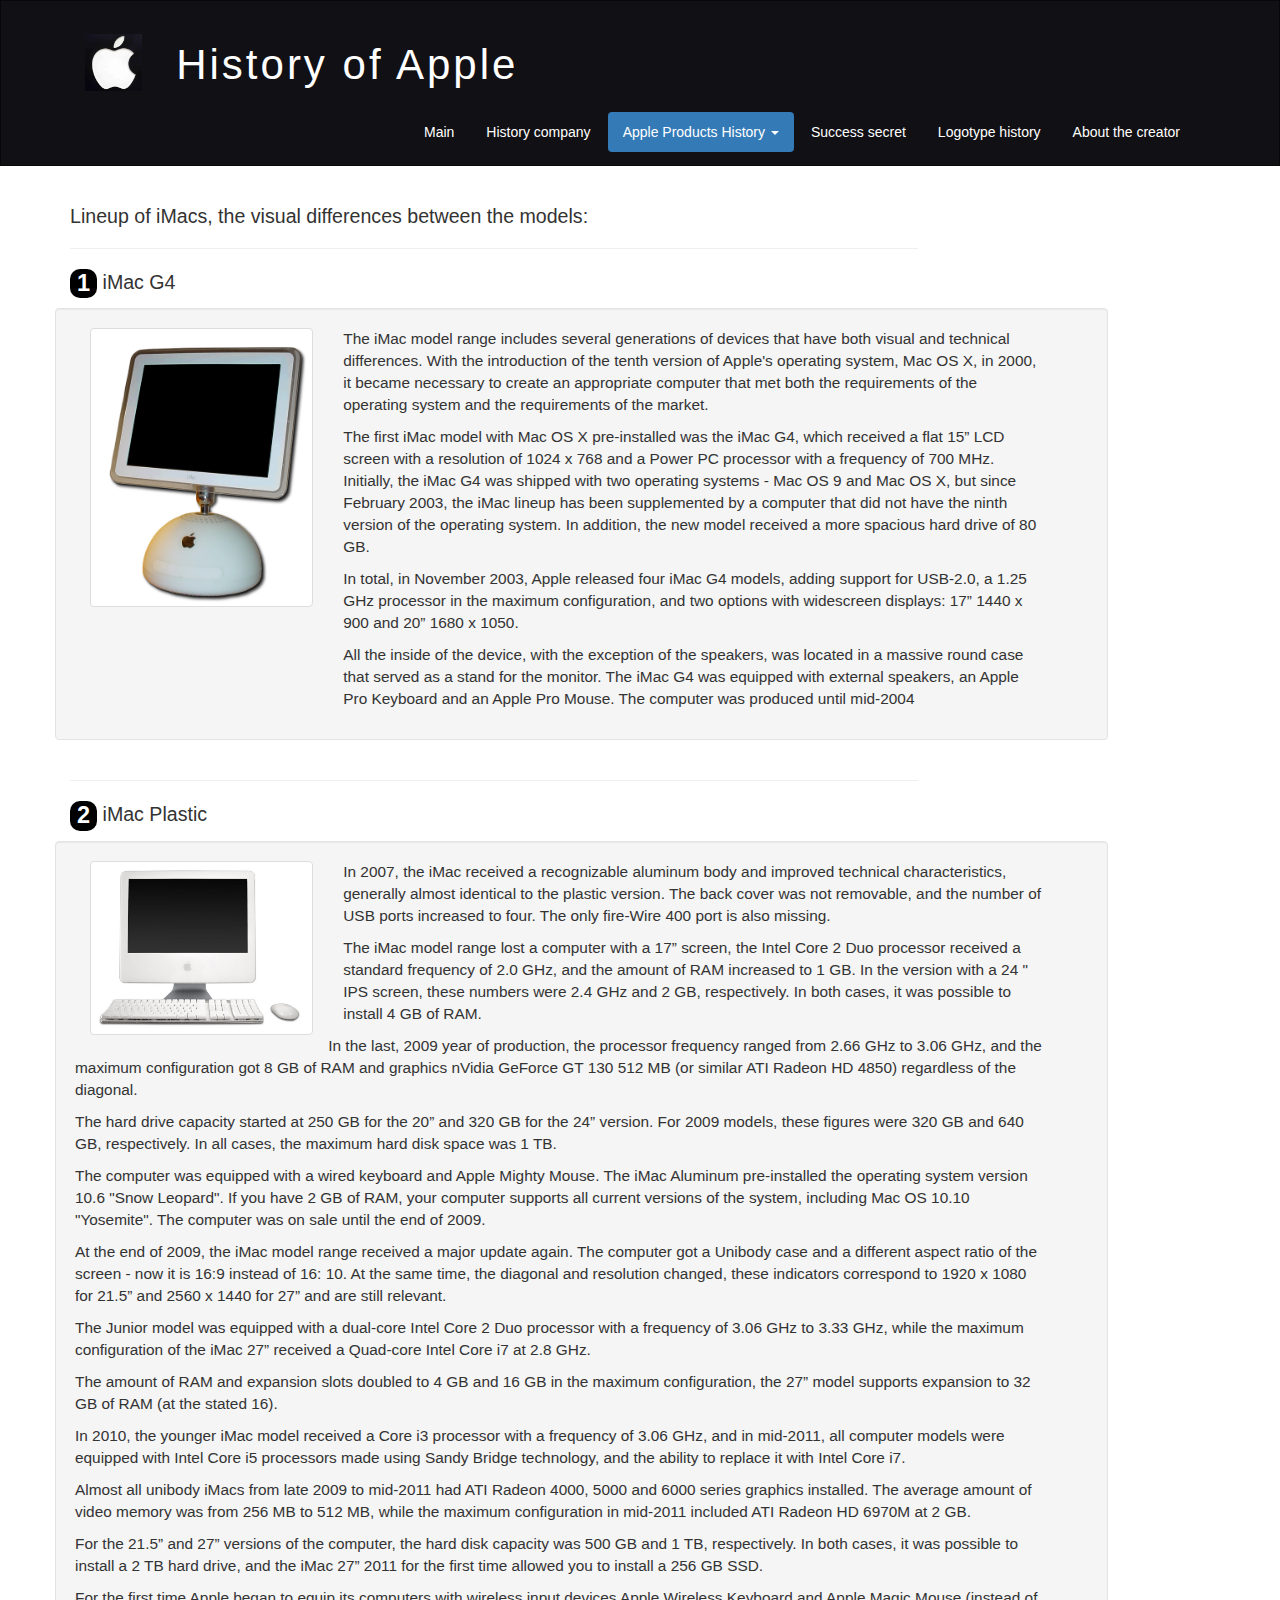
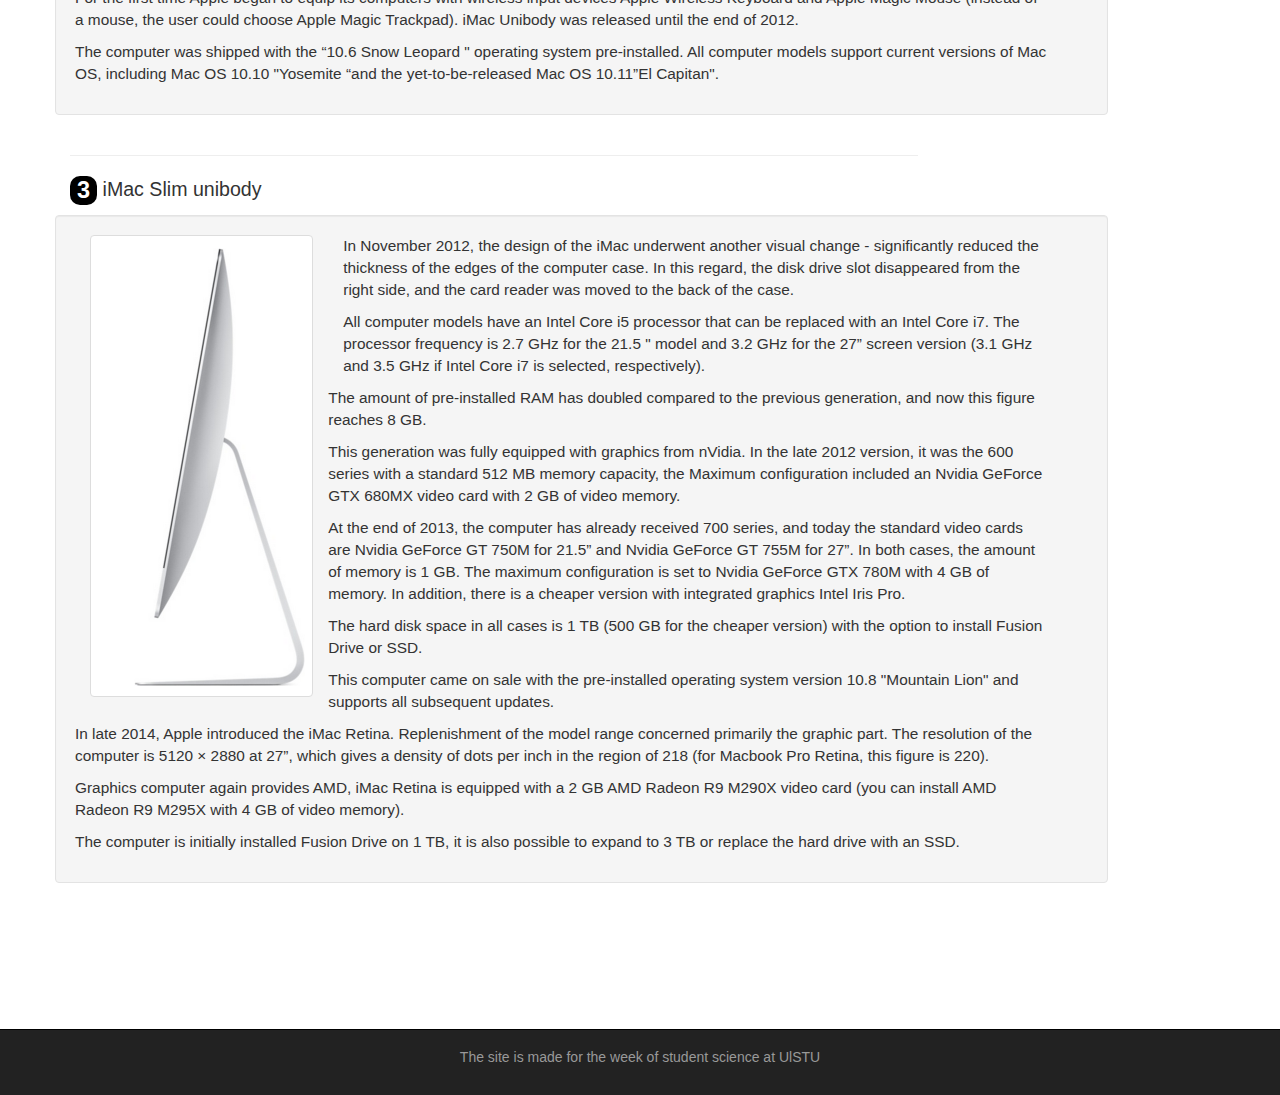
<file: imac.html>
<!DOCTYPE html>
<html lang="en">
  <head>
    <meta charset="utf-8">
    <meta http-equiv="X-UA-Compatible" content="IE=edge">
    <meta name="viewport" content="width=device-width, initial-scale=1">
    <!-- The above 3 meta tags *must* come first in the head; any other head content must come *after* these tags -->
    <title>Apple history</title>

    <!-- Bootstrap -->
    <link href="assets/css/bootstrap.min.css" rel="stylesheet">
    
    <!-- main style -->
    <link href="assets/css/style.css" rel="stylesheet">

    <!-- HTML5 shim and Respond.js for IE8 support of HTML5 elements and media queries -->
    <!-- WARNING: Respond.js doesn't work if you view the page via file:// -->
    <!--[if lt IE 9]>
      <script src="https://oss.maxcdn.com/html5shiv/3.7.3/html5shiv.min.js"></script>
      <script src="https://oss.maxcdn.com/respond/1.4.2/respond.min.js"></script>
    <![endif]-->
  </head>
  <body>
   


    <div class="container-fluid">

      <div class="row">

        <nav role="navigation" class="navbar navbar-inverse"> 
            <div class="container">

              <div class="navbar-header header">
                <div class="container">
                  
                  <div class="row">
                    <div class="col-lg-12">
                      <h1><img src="assets/img/logo2.png" alt=""><a href="#">History of Apple</a></h1>
                     
                    </div>

                  </div>
                </div>


                <button type="button" data-target="#navbarCollapse" data-toggle="collapse" class="navbar-toggle">
                  <span class="sr-only">Toggle navigation</span>
                  <span class="icon-bar"></span>
                  <span class="icon-bar"></span>
                  <span class="icon-bar"></span>
                </button>
              </div>
              <div id="navbarCollapse" class="collapse navbar-collapse navbar-right">
                <ul class="nav nav-pills">
                  <li  ><a href="index.html">Main</a></li>
                  <li ><a href="history.html">History company</a></li>
                   <li  role="presentation" class="dropdown active">
                      <a class="dropdown-toggle" data-toggle="dropdown" href="Iphone.html" role="button" aria-haspopup="true" aria-expanded="false">
                        Apple Products History <span class="caret"></span>
                         <ul class="dropdown-menu">
                              <li><a href="Iphone.html">Iphone</a></li>
                              <li><a href="ipad.html">Ipad</a></li>
                              <li><a href="imac.html">Imac</a></li>
                              <li><a href="ipod.html">Ipod</a></li>
                         </ul>
                      </a>
                      </li>

                  <li><a href="success.html">Success secret</a></li>
                  <li ><a href="logotype.html">Logotype history</a></li>
                  <li  ><a href="contact.html">About the creator</a></li>
                </ul>



              </div>

            </div>


      </naw>

        </div>

    </div>

      <div class="wrapper">
                  
            <div class="container">
                  <div class="row">

                      <div class="col-lg-9 col-md-9 col-xs-9">
                        <h2 class="width">Lineup of iMacs, the visual differences between the models:</h2>
                        <hr>
                        <h2><span class="badge"> 1 </span> iMac G4</h2>
                        <div class="row">
                                <div class=" width2 well clearfix">
                                  <div class="col-lg-3 col-md-2 col-xs-5 text-center">
                                    <img class="img-thumbnail" src="assets/img/im1.png" alt="">
                                  </div>
                                  <div class="col-lg-9 col-md-10">
                                    
                                    <p class="width  size">The iMac model range includes several generations of devices that have both visual and technical differences. With the introduction of the tenth version of Apple's operating system, Mac OS X, in 2000, it became necessary to create an appropriate computer that met both the requirements of the operating system and the requirements of the market.</p>



                                    <p class="width  size">The first iMac model with Mac OS X pre-installed was the iMac G4, which received a flat 15” LCD screen with a resolution of 1024 x 768 and a Power PC processor with a frequency of 700 MHz. Initially, the iMac G4 was shipped with two operating systems - Mac OS 9 and Mac OS X, but since February 2003, the iMac lineup has been supplemented by a computer that did not have the ninth version of the operating system. In addition, the new model received a more spacious hard drive of 80 GB.</p>



                                    <p class="width  size">In total, in November 2003, Apple released four iMac G4 models, adding support for USB-2.0, a 1.25 GHz processor in the maximum configuration, and two options with widescreen displays: 17” 1440 x 900 and 20” 1680 x 1050.</p>

                                   <p class="width  size">All the inside of the device, with the exception of the speakers, was located in a massive round case that served as a stand for the monitor. The iMac G4 was equipped with external speakers, an Apple Pro Keyboard and an Apple Pro Mouse. The computer was produced until mid-2004</p>

                                  </div>
                                  
                                </div>

                              </div>




                              <hr>
                        <h2><span class="badge"> 2 </span> iMac Plastic</h2>
                        <div class="row">
                                <div class=" width2 well clearfix">
                                  <div class="col-lg-3 col-md-2 col-xs-5 text-center">
                                    <img class="img-thumbnail" src="assets/img/im2.png" alt="">
                                  </div>
                                  <div class="col-lg-9 col-md-10">
                                    
                                    <p class="width  size">In 2007, the iMac received a recognizable aluminum body and improved technical characteristics, generally almost identical to the plastic version. The back cover was not removable, and the number of USB ports increased to four. The only fire-Wire 400 port is also missing.</p>

                                    <p class="width  size">The iMac model range lost a computer with a 17” screen, the Intel Core 2 Duo processor received a standard frequency of 2.0 GHz, and the amount of RAM increased to 1 GB. In the version with a 24 " IPS screen, these numbers were 2.4 GHz and 2 GB, respectively. In both cases, it was possible to install 4 GB of RAM.</p>
                                    </div>

                                    <p class="width  size">In the last, 2009 year of production, the processor frequency ranged from 2.66 GHz to 3.06 GHz, and the maximum configuration got 8 GB of RAM and graphics nVidia GeForce GT 130 512 MB (or similar ATI Radeon HD 4850) regardless of the diagonal.</p>

                                    <p class="width  size">The hard drive capacity started at 250 GB for the 20” and 320 GB for the 24” version. For 2009 models, these figures were 320 GB and 640 GB, respectively. In all cases, the maximum hard disk space was 1 TB.</p>

                                    <p class="width  size">The computer was equipped with a wired keyboard and Apple Mighty Mouse. The iMac Aluminum pre-installed the operating system version 10.6 "Snow Leopard". If you have 2 GB of RAM, your computer supports all current versions of the system, including Mac OS 10.10 "Yosemite". The computer was on sale until the end of 2009.</p>

                                    <p class="width  size">At the end of 2009, the iMac model range received a major update again. The computer got a Unibody case and a different aspect ratio of the screen - now it is 16:9 instead of 16: 10. At the same time, the diagonal and resolution changed, these indicators correspond to 1920 x 1080 for 21.5” and 2560 x 1440 for 27” and are still relevant.</p>

                                    <p class="width  size">The Junior model was equipped with a dual-core Intel Core 2 Duo processor with a frequency of 3.06 GHz to 3.33 GHz, while the maximum configuration of the iMac 27” received a Quad-core Intel Core i7 at 2.8 GHz.</p>

                                    <p class="width  size">The amount of RAM and expansion slots doubled to 4 GB and 16 GB in the maximum configuration, the 27” model supports expansion to 32 GB of RAM (at the stated 16).</p>

                                    <p class="width  size">In 2010, the younger iMac model received a Core i3 processor with a frequency of 3.06 GHz, and in mid-2011, all computer models were equipped with Intel Core i5 processors made using Sandy Bridge technology, and the ability to replace it with Intel Core i7.</p>

                                    <p class="width  size">Almost all unibody iMacs from late 2009 to mid-2011 had ATI Radeon 4000, 5000 and 6000 series graphics installed. The average amount of video memory was from 256 MB to 512 MB, while the maximum configuration in mid-2011 included ATI Radeon HD 6970M at 2 GB.</p>

                                    <p class="width  size">For the 21.5” and 27” versions of the computer, the hard disk capacity was 500 GB and 1 TB, respectively. In both cases, it was possible to install a 2 TB hard drive, and the iMac 27” 2011 for the first time allowed you to install a 256 GB SSD.</p>

                                    <p class="width  size">For the first time Apple began to equip its computers with wireless input devices Apple Wireless Keyboard and Apple Magic Mouse (instead of a mouse, the user could choose Apple Magic Trackpad). iMac Unibody was released until the end of 2012.</p>

                                    <p class="width  size">The computer was shipped with the “10.6 Snow Leopard " operating system pre-installed. All computer models support current versions of Mac OS, including Mac OS 10.10 "Yosemite “and the yet-to-be-released Mac OS 10.11”El Capitan".</p>

                                  
                                  
                                </div>

                              </div>


                              <hr>
                        <h2><span class="badge"> 3 </span> iMac Slim unibody</h2>
                        <div class="row">
                                <div class=" width2 well clearfix">
                                  <div class="col-lg-3 col-md-2 col-xs-5 text-center">
                                    <img class="img-thumbnail" src="assets/img/im3.png" alt="">
                                  </div>
                                  <div class="col-lg-9 col-md-10">
                                    
                                    <p class="width  size">In November 2012, the design of the iMac underwent another visual change - significantly reduced the thickness of the edges of the computer case. In this regard, the disk drive slot disappeared from the right side, and the card reader was moved to the back of the case.</p>

                                    <p class="width  size">All computer models have an Intel Core i5 processor that can be replaced with an Intel Core i7. The processor frequency is 2.7 GHz for the 21.5 " model and 3.2 GHz for the 27” screen version (3.1 GHz and 3.5 GHz if Intel Core i7 is selected, respectively).</p>
                                    </div>

                                    <p class="width  size">The amount of pre-installed RAM has doubled compared to the previous generation, and now this figure reaches 8 GB.</p>

                                    <p class="width  size">This generation was fully equipped with graphics from nVidia. In the late 2012 version, it was the 600 series with a standard 512 MB memory capacity, the Maximum configuration included an Nvidia GeForce GTX 680MX video card with 2 GB of video memory.</p>

                                    <p class="width  size">At the end of 2013, the computer has already received 700 series, and today the standard video cards are Nvidia GeForce GT 750M for 21.5” and Nvidia GeForce GT 755M for 27”. In both cases, the amount of memory is 1 GB. The maximum configuration is set to Nvidia GeForce GTX 780M with 4 GB of memory. In addition, there is a cheaper version with integrated graphics Intel Iris Pro.</p>

                                    <p class="width  size">The hard disk space in all cases is 1 TB (500 GB for the cheaper version) with the option to install Fusion Drive or SSD.</p>

                                    <p class="width  size">This computer came on sale with the pre-installed operating system version 10.8 "Mountain Lion" and supports all subsequent updates.</p>

                                    <p class="width  size">In late 2014, Apple introduced the iMac Retina. Replenishment of the model range concerned primarily the graphic part. The resolution of the computer is 5120 × 2880 at 27”, which gives a density of dots per inch in the region of 218 (for Macbook Pro Retina, this figure is 220).</p>

                                    <p class="width  size">Graphics computer again provides AMD, iMac Retina is equipped with a 2 GB AMD Radeon R9 M290X video card (you can install AMD Radeon R9 M295X with 4 GB of video memory).</p>

                                    <p class="width  size">The computer is initially installed Fusion Drive on 1 TB, it is also possible to expand to 3 TB or replace the hard drive with an SSD.</p>

                                  
                                  
                                </div>

                              </div>
                              
                                
                        
                           


                       


                       
                              </div>

                           



                        
                      



                      
                 



                 
                         
                         <div class="margin-8 clear"></div>
                     



                      
                 



                  <div class="clear"></div>
            </div>
      </div>
    </div>


                <footer>
                  
                  <div class="container">
                    <p class="text-center"><a href="https://www.ulstu.ru/">The site is made for the week of student science at UlSTU</a></p>
                  </div>
                </footer>

    <!-- jQuery (necessary for Bootstrap's JavaScript plugins) -->
    <script src="https://ajax.googleapis.com/ajax/libs/jquery/1.12.4/jquery.min.js"></script>
    <!-- Include all compiled plugins (below), or include individual files as needed -->
    <script src="assets/js/bootstrap.min.js"></script>
  </body>
</html>
</file>
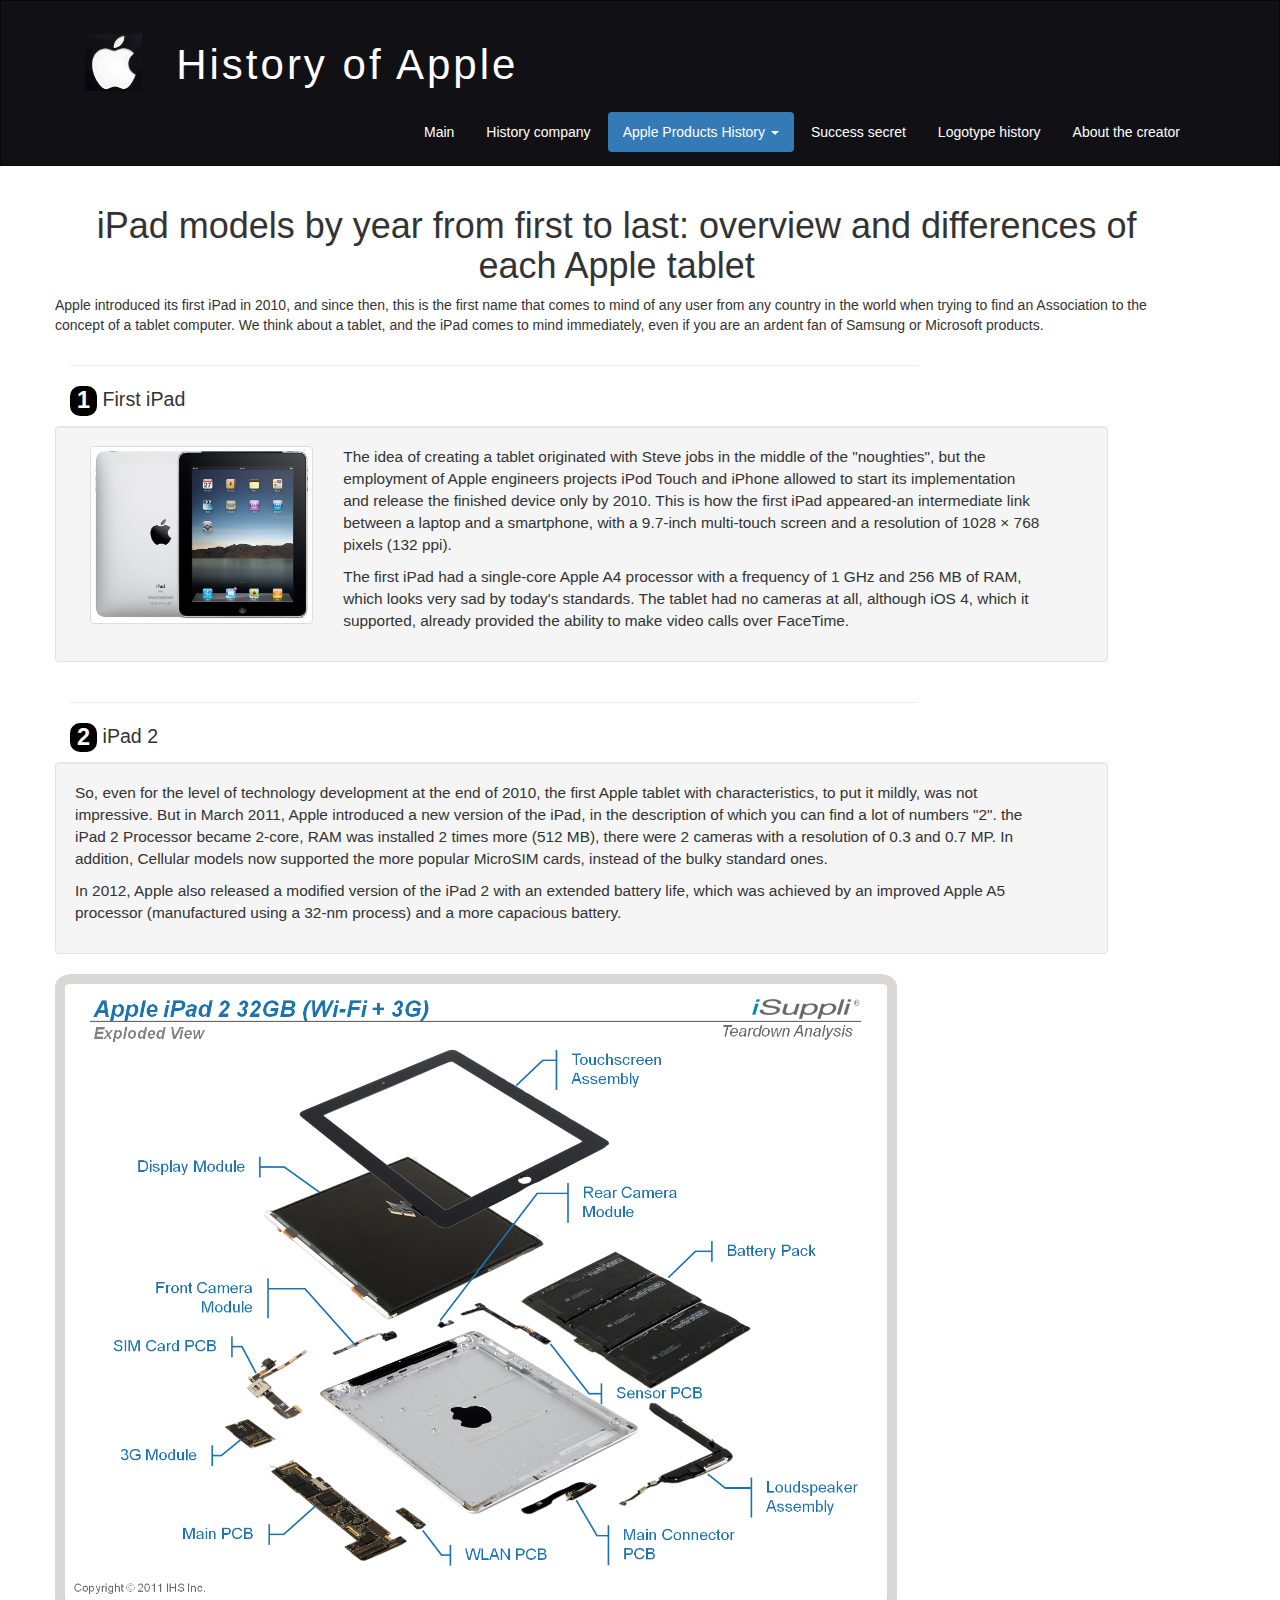
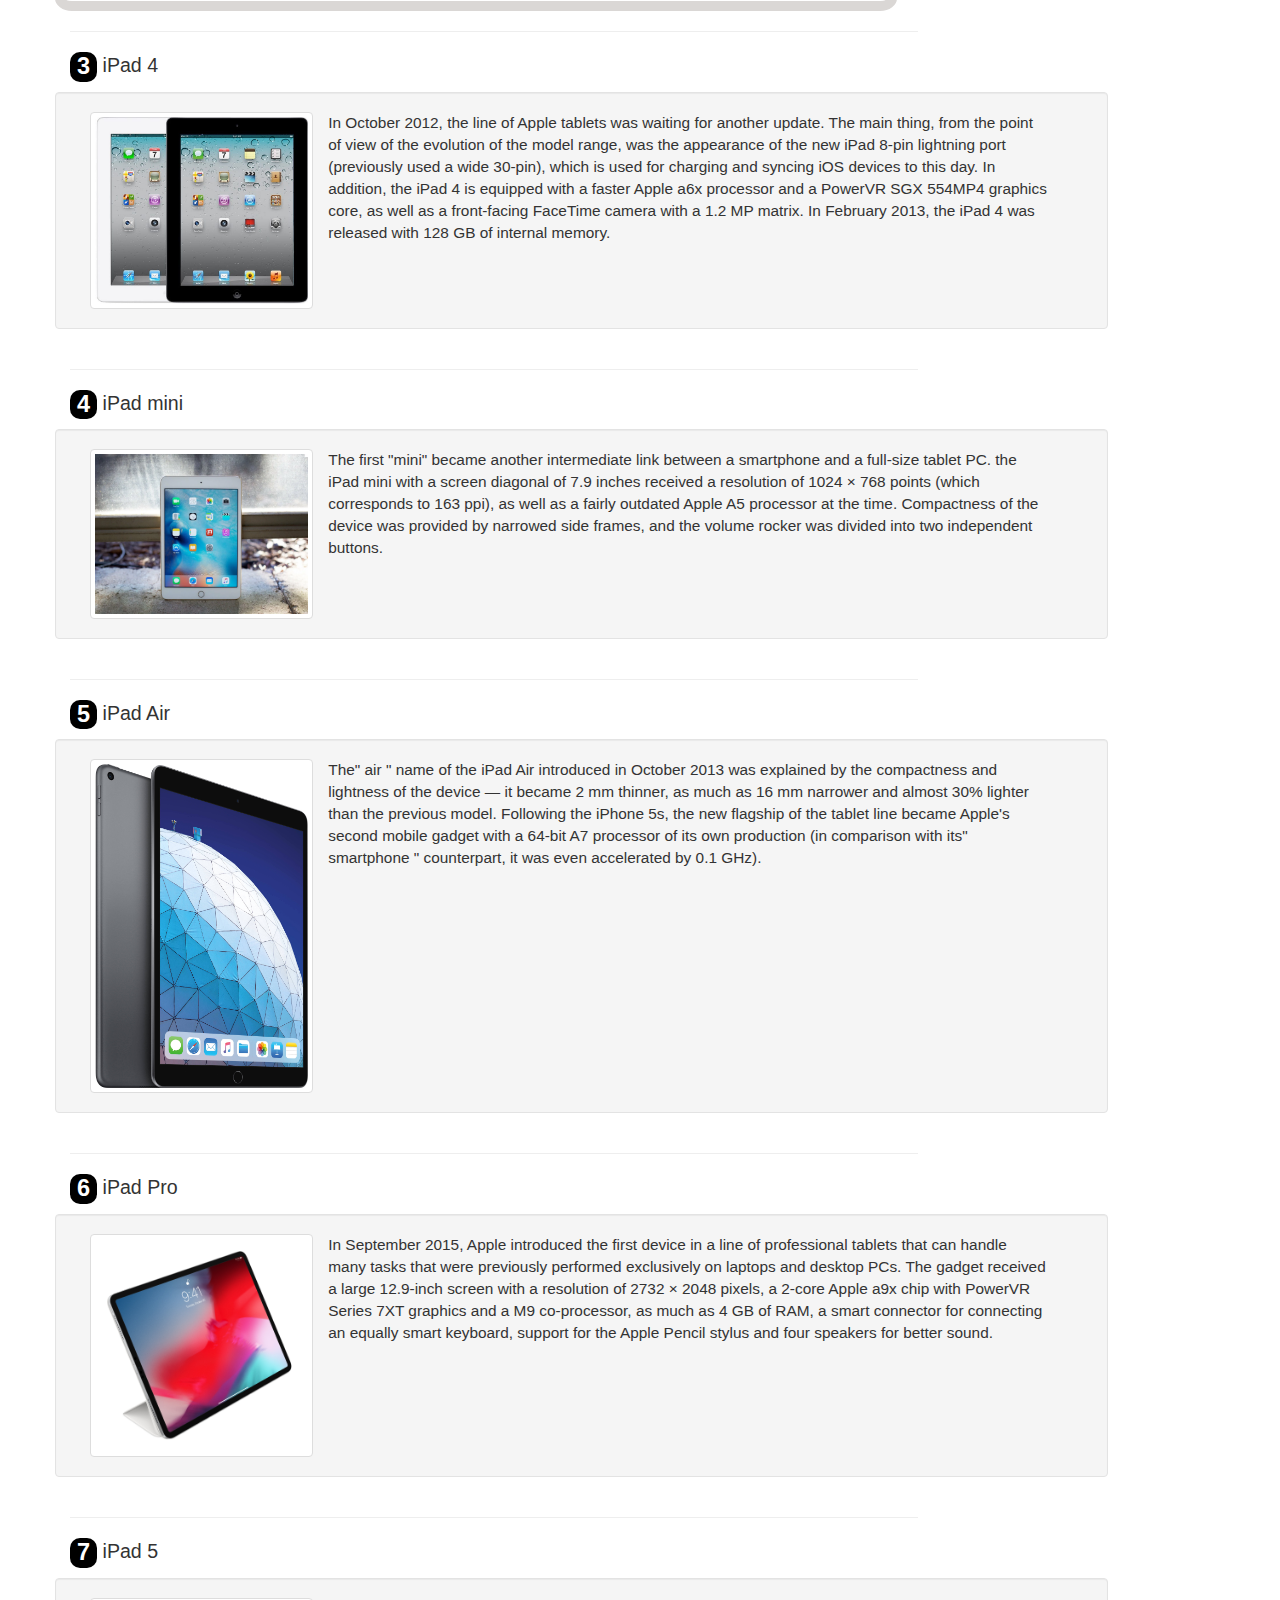
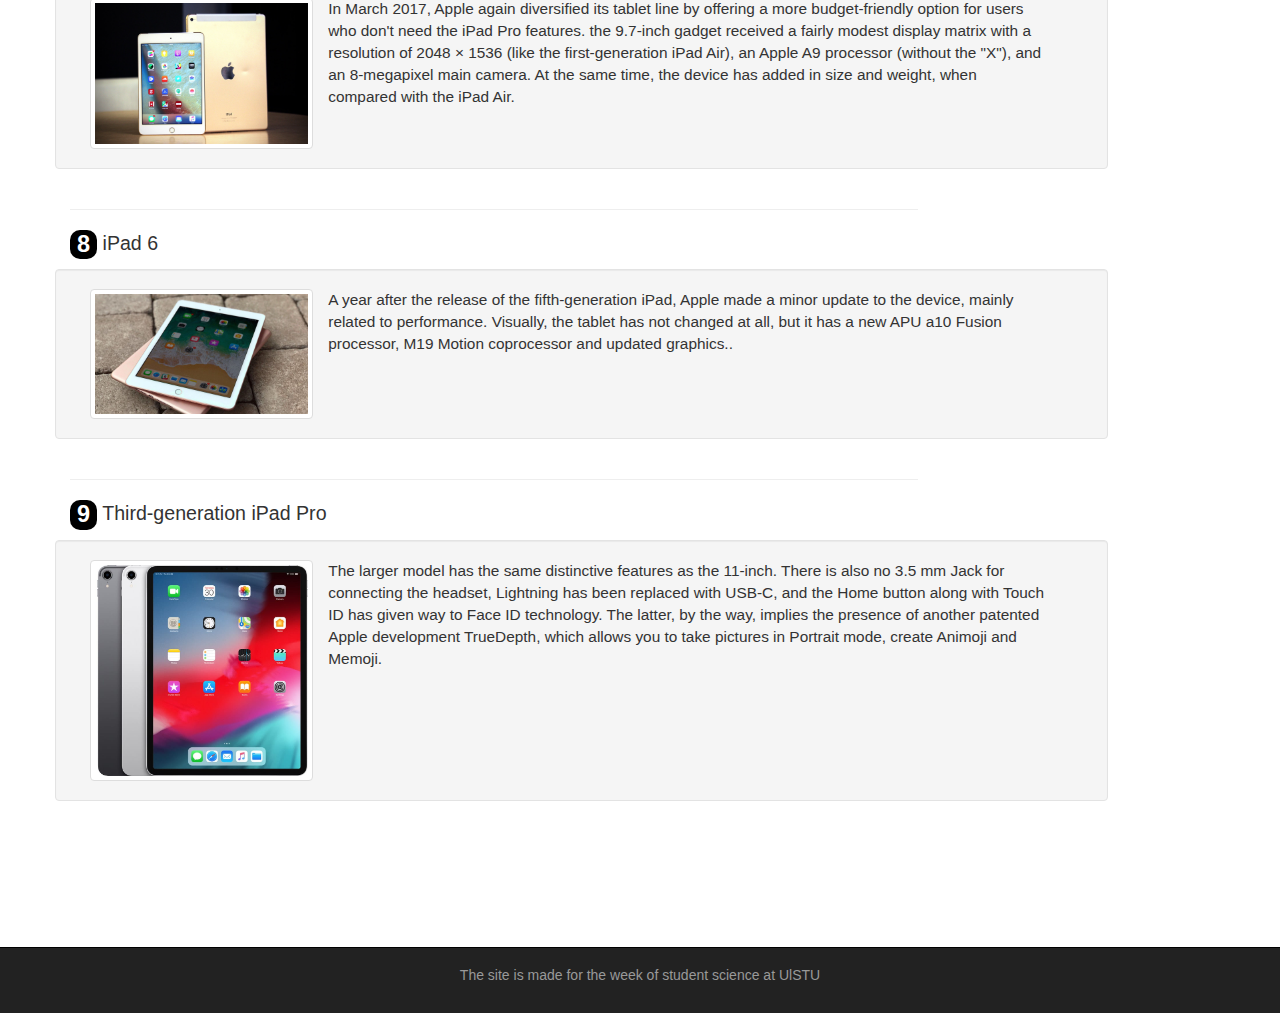
<file: ipad.html>
<!DOCTYPE html>
<html lang="en">
  <head>
    <meta charset="utf-8">
    <meta http-equiv="X-UA-Compatible" content="IE=edge">
    <meta name="viewport" content="width=device-width, initial-scale=1">
    <!-- The above 3 meta tags *must* come first in the head; any other head content must come *after* these tags -->
    <title>Apple history</title>

    <!-- Bootstrap -->
    <link href="assets/css/bootstrap.min.css" rel="stylesheet">
    
    <!-- main style -->
    <link href="assets/css/style.css" rel="stylesheet">

    <!-- HTML5 shim and Respond.js for IE8 support of HTML5 elements and media queries -->
    <!-- WARNING: Respond.js doesn't work if you view the page via file:// -->
    <!--[if lt IE 9]>
      <script src="https://oss.maxcdn.com/html5shiv/3.7.3/html5shiv.min.js"></script>
      <script src="https://oss.maxcdn.com/respond/1.4.2/respond.min.js"></script>
    <![endif]-->
  </head>
  <body>
   


    <div class="container-fluid">

      <div class="row">

        <nav role="navigation" class="navbar navbar-inverse"> 
            <div class="container">

              <div class="navbar-header header">
                <div class="container">
                  
                  <div class="row">
                    <div class="col-lg-12">
                      <h1><img src="assets/img/logo2.png" alt=""><a href="#">History of Apple</a></h1>
                     
                    </div>

                  </div>
                </div>


                <button type="button" data-target="#navbarCollapse" data-toggle="collapse" class="navbar-toggle">
                  <span class="sr-only">Toggle navigation</span>
                  <span class="icon-bar"></span>
                  <span class="icon-bar"></span>
                  <span class="icon-bar"></span>
                </button>
              </div>
              <div id="navbarCollapse" class="collapse navbar-collapse navbar-right">
                <ul class="nav nav-pills">
                  <li  ><a href="index.html">Main</a></li>
                  <li ><a href="history.html">History company</a></li>
                   <li  role="presentation" class="dropdown active">
                      <a class="dropdown-toggle" data-toggle="dropdown" href="Iphone.html" role="button" aria-haspopup="true" aria-expanded="false">
                        Apple Products History <span class="caret"></span>
                         <ul class="dropdown-menu">
                              <li><a href="Iphone.html">Iphone</a></li>
                              <li><a href="ipad.html">Ipad</a></li>
                              <li><a href="imac.html">Imac</a></li>
                              <li><a href="ipod.html">Ipod</a></li>
                         </ul>
                      </a>
                      </li>

                  <li><a href="success.html">Success secret</a></li>
                  <li ><a href="logotype.html">Logotype history</a></li>
                  <li  ><a href="contact.html">About the creator</a></li>
                </ul>



              </div>

            </div>


      </naw>

        </div>

    </div>

      <div class="wrapper">
                  
            <div class="container">
                  <div class="row">
                    <h1 class=" width text-center">iPad models by year from first to last: overview and differences of each Apple tablet</h1>
                        <p class="width">Apple introduced its first iPad in 2010, and since then, this is the first name that comes to mind of any user from any country in the world when trying to find an Association to the concept of a tablet computer. We think about a tablet, and the iPad comes to mind immediately, even if you are an ardent fan of Samsung or Microsoft products. </p>

                      <div class="col-lg-9 col-md-9 col-xs-11">
                        <hr>
                        <h2><span class="badge"> 1 </span> First iPad</h2>
                        <div class="row">
                                <div class=" width2 well clearfix">
                                  <div class="col-lg-3 col-md-2 col-xs-5 text-center">
                                    <img class="img-thumbnail" src="assets/img/ip1.png" alt="">
                                  </div>
                                  <div class="col-lg-9 col-md-10">
                                    
                                    <p class="width  size">The idea of creating a tablet originated with Steve jobs in the middle of the "noughties", but the employment of Apple engineers projects iPod Touch and iPhone allowed to start its implementation and release the finished device only by 2010. This is how the first iPad appeared-an intermediate link between a laptop and a smartphone, with a 9.7-inch multi-touch screen and a resolution of 1028 × 768 pixels (132 ppi).</p>

                                    <p class="width  size">The first iPad had a single-core Apple A4 processor with a frequency of 1 GHz and 256 MB of RAM, which looks very sad by today's standards. The tablet had no cameras at all, although iOS 4, which it supported, already provided the ability to make video calls over FaceTime.</p>

                                  </div>
                                  
                                </div>

                              </div>


                              <hr>
                        <h2><span class="badge"> 2 </span> iPad 2</h2>
                        <div class="row">
                                <div class=" width2 well clearfix">
                                  
                                  
                                    
                                    <p class="width  size">So, even for the level of technology development at the end of 2010, the first Apple tablet with characteristics, to put it mildly, was not impressive. But in March 2011, Apple introduced a new version of the iPad, in the description of which you can find a lot of numbers "2". the iPad 2 Processor became 2-core, RAM was installed 2 times more (512 MB), there were 2 cameras with a resolution of 0.3 and 0.7 MP. In addition, Cellular models now supported the more popular MicroSIM cards, instead of the bulky standard ones.</p>

                                    <p class="width  size">In 2012, Apple also released a modified version of the iPad 2 with an extended battery life, which was achieved by an improved Apple A5 processor (manufactured using a 32-nm process) and a more capacious battery.</p>

                                 
                                  
                                </div>
                                <img class="border width" src="assets/img/ip3.png" alt="">

                              </div>



                              <hr>
                        <h2><span class="badge"> 3 </span> iPad 4</h2>
                        <div class="row">
                                <div class=" width2 well clearfix">
                                  <div class="col-lg-3 col-md-2 col-xs-5 text-center">
                                    <img class="img-thumbnail" src="assets/img/ip2.png" alt="">
                                  </div>
                                  
                                    
                                    <p class="width  size">In October 2012, the line of Apple tablets was waiting for another update. The main thing, from the point of view of the evolution of the model range, was the appearance of the new iPad 8-pin lightning port (previously used a wide 30-pin), which is used for charging and syncing iOS devices to this day. In addition, the iPad 4 is equipped with a faster Apple a6x processor and a PowerVR SGX 554MP4 graphics core, as well as a front-facing FaceTime camera with a 1.2 MP matrix. In February 2013, the iPad 4 was released with 128 GB of internal memory.</p>

                                  
                                  
                                </div>


                              </div>



                              <hr>
                        <h2><span class="badge"> 4 </span> iPad mini</h2>
                        <div class="row">
                                <div class=" width2 well clearfix">
                                  <div class="col-lg-3 col-md-2 col-xs-5 text-center">
                                    <img class="img-thumbnail" src="assets/img/ip4.png" alt="">
                                  </div>
                                  
                                    
                                    <p class="width  size">The first "mini" became another intermediate link between a smartphone and a full-size tablet PC. the iPad mini with a screen diagonal of 7.9 inches received a resolution of 1024 × 768 points (which corresponds to 163 ppi), as well as a fairly outdated Apple A5 processor at the time. Compactness of the device was provided by narrowed side frames, and the volume rocker was divided into two independent buttons.</p>

                                  
                                  
                                </div>


                              </div>

                              <hr>
                        <h2><span class="badge"> 5 </span> iPad Air</h2>
                        <div class="row">
                                <div class=" width2 well clearfix">
                                  <div class="col-lg-3 col-md-2 col-xs-5 text-center">
                                    <img class="img-thumbnail" src="assets/img/ip5.png" alt="">
                                  </div>
                                  
                                    
                                    <p class="width  size">The" air " name of the iPad Air introduced in October 2013 was explained by the compactness and lightness of the device — it became 2 mm thinner, as much as 16 mm narrower and almost 30% lighter than the previous model. Following the iPhone 5s, the new flagship of the tablet line became Apple's second mobile gadget with a 64-bit A7 processor of its own production (in comparison with its" smartphone " counterpart, it was even accelerated by 0.1 GHz).</p>

                                  
                                  
                                </div>


                              </div>

                              <hr>
                              <h2><span class="badge"> 6 </span> iPad Pro</h2>
                        <div class="row">
                                <div class=" width2 well clearfix">
                                  <div class="col-lg-3 col-md-2 col-xs-5 text-center">
                                    <img class="img-thumbnail" src="assets/img/ip6.png" alt="">
                                  </div>
                                  
                                    
                                    <p class="width  size">In September 2015, Apple introduced the first device in a line of professional tablets that can handle many tasks that were previously performed exclusively on laptops and desktop PCs. The gadget received a large 12.9-inch screen with a resolution of 2732 × 2048 pixels, a 2-core Apple a9x chip with PowerVR Series 7XT graphics and a M9 co-processor, as much as 4 GB of RAM, a smart connector for connecting an equally smart keyboard, support for the Apple Pencil stylus and four speakers for better sound.</p>

                                  
                                  
                                </div>


                              </div>



                              <hr>
                              <h2><span class="badge"> 7 </span> iPad 5</h2>
                        <div class="row">
                                <div class=" width2 well clearfix">
                                  <div class="col-lg-3 col-md-2 col-xs-5 text-center">
                                    <img class="img-thumbnail" src="assets/img/ip7.png" alt="">
                                  </div>
                                  
                                    
                                    <p class="width  size">In March 2017, Apple again diversified its tablet line by offering a more budget-friendly option for users who don't need the iPad Pro features. the 9.7-inch gadget received a fairly modest display matrix with a resolution of 2048 × 1536 (like the first-generation iPad Air), an Apple A9 processor (without the "X"), and an 8-megapixel main camera. At the same time, the device has added in size and weight, when compared with the iPad Air.</p>

                                  
                                  
                                </div>


                              </div>



                              <hr>
                              <h2><span class="badge"> 8 </span> iPad 6</h2>
                        <div class="row">
                                <div class=" width2 well clearfix">
                                  <div class="col-lg-3 col-md-2 col-xs-5 text-center">
                                    <img class="img-thumbnail" src="assets/img/ip8.png" alt="">
                                  </div>
                                  
                                    
                                    <p class="width  size">A year after the release of the fifth-generation iPad, Apple made a minor update to the device, mainly related to performance. Visually, the tablet has not changed at all, but it has a new APU a10 Fusion processor, M19 Motion coprocessor and updated graphics..</p>

                                  
                                  
                                </div>


                              </div>


                              <hr>
                              <h2><span class="badge"> 9 </span> Third-generation iPad Pro</h2>
                        <div class="row">
                                <div class=" width2 well clearfix">
                                  <div class="col-lg-3 col-md-2 col-xs-5 text-center">
                                    <img class="img-thumbnail" src="assets/img/ip9.png" alt="">
                                  </div>
                                  
                                    
                                    <p class="width  size">The larger model has the same distinctive features as the 11-inch. There is also no 3.5 mm Jack for connecting the headset, Lightning has been replaced with USB-C, and the Home button along with Touch ID has given way to Face ID technology. The latter, by the way, implies the presence of another patented Apple development TrueDepth, which allows you to take pictures in Portrait mode, create Animoji and Memoji.</p>

                                  
                                  
                                </div>


                              </div>

                              
                                
                        
                           


                       


                       
                              </div>

                           



                        
                      



                      
                 



                 
                         
                         <div class="margin-8 clear"></div>
                     



                      
                 



                  <div class="clear"></div>
            </div>
      </div>
    </div>


                <footer>
                  
                  <div class="container">
                    <p class="text-center"><a href="https://www.ulstu.ru/">The site is made for the week of student science at UlSTU</a></p>
                  </div>
                </footer>

    <!-- jQuery (necessary for Bootstrap's JavaScript plugins) -->
    <script src="https://ajax.googleapis.com/ajax/libs/jquery/1.12.4/jquery.min.js"></script>
    <!-- Include all compiled plugins (below), or include individual files as needed -->
    <script src="assets/js/bootstrap.min.js"></script>
  </body>
</html>
</file>
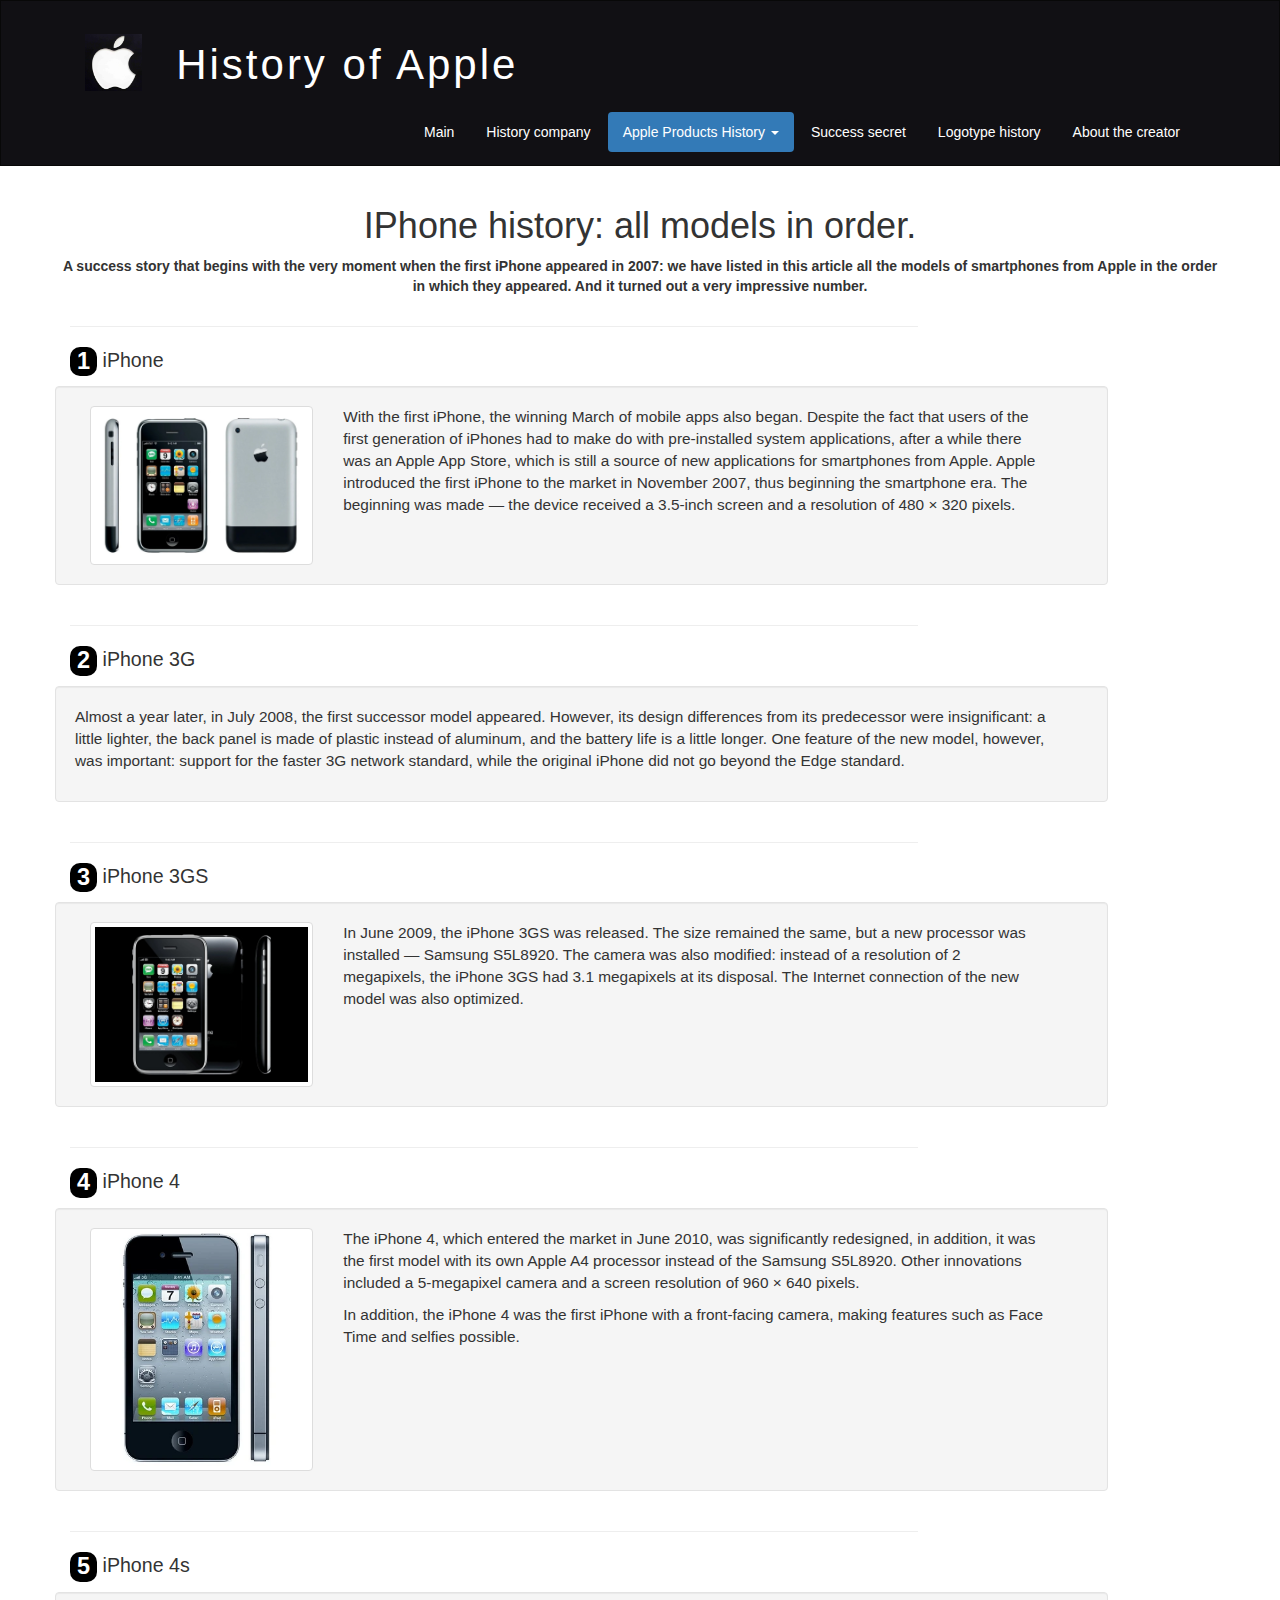
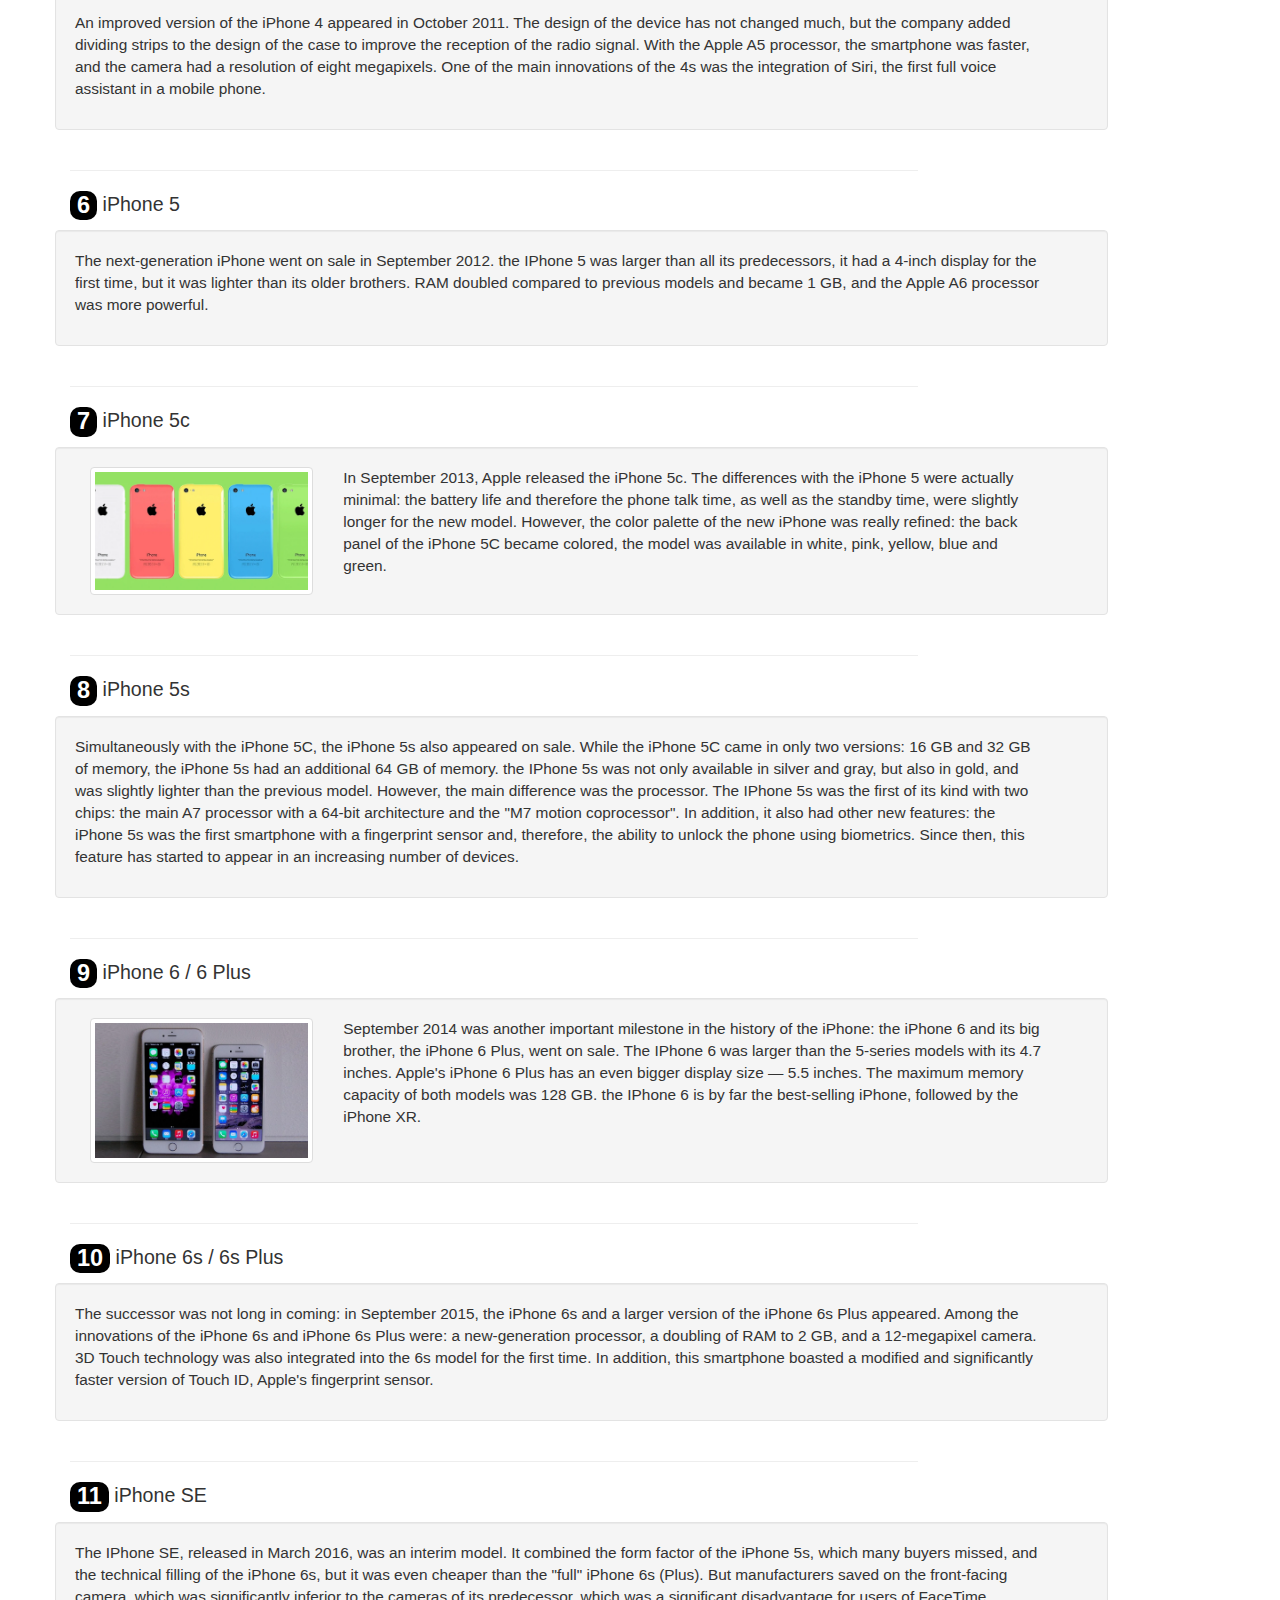
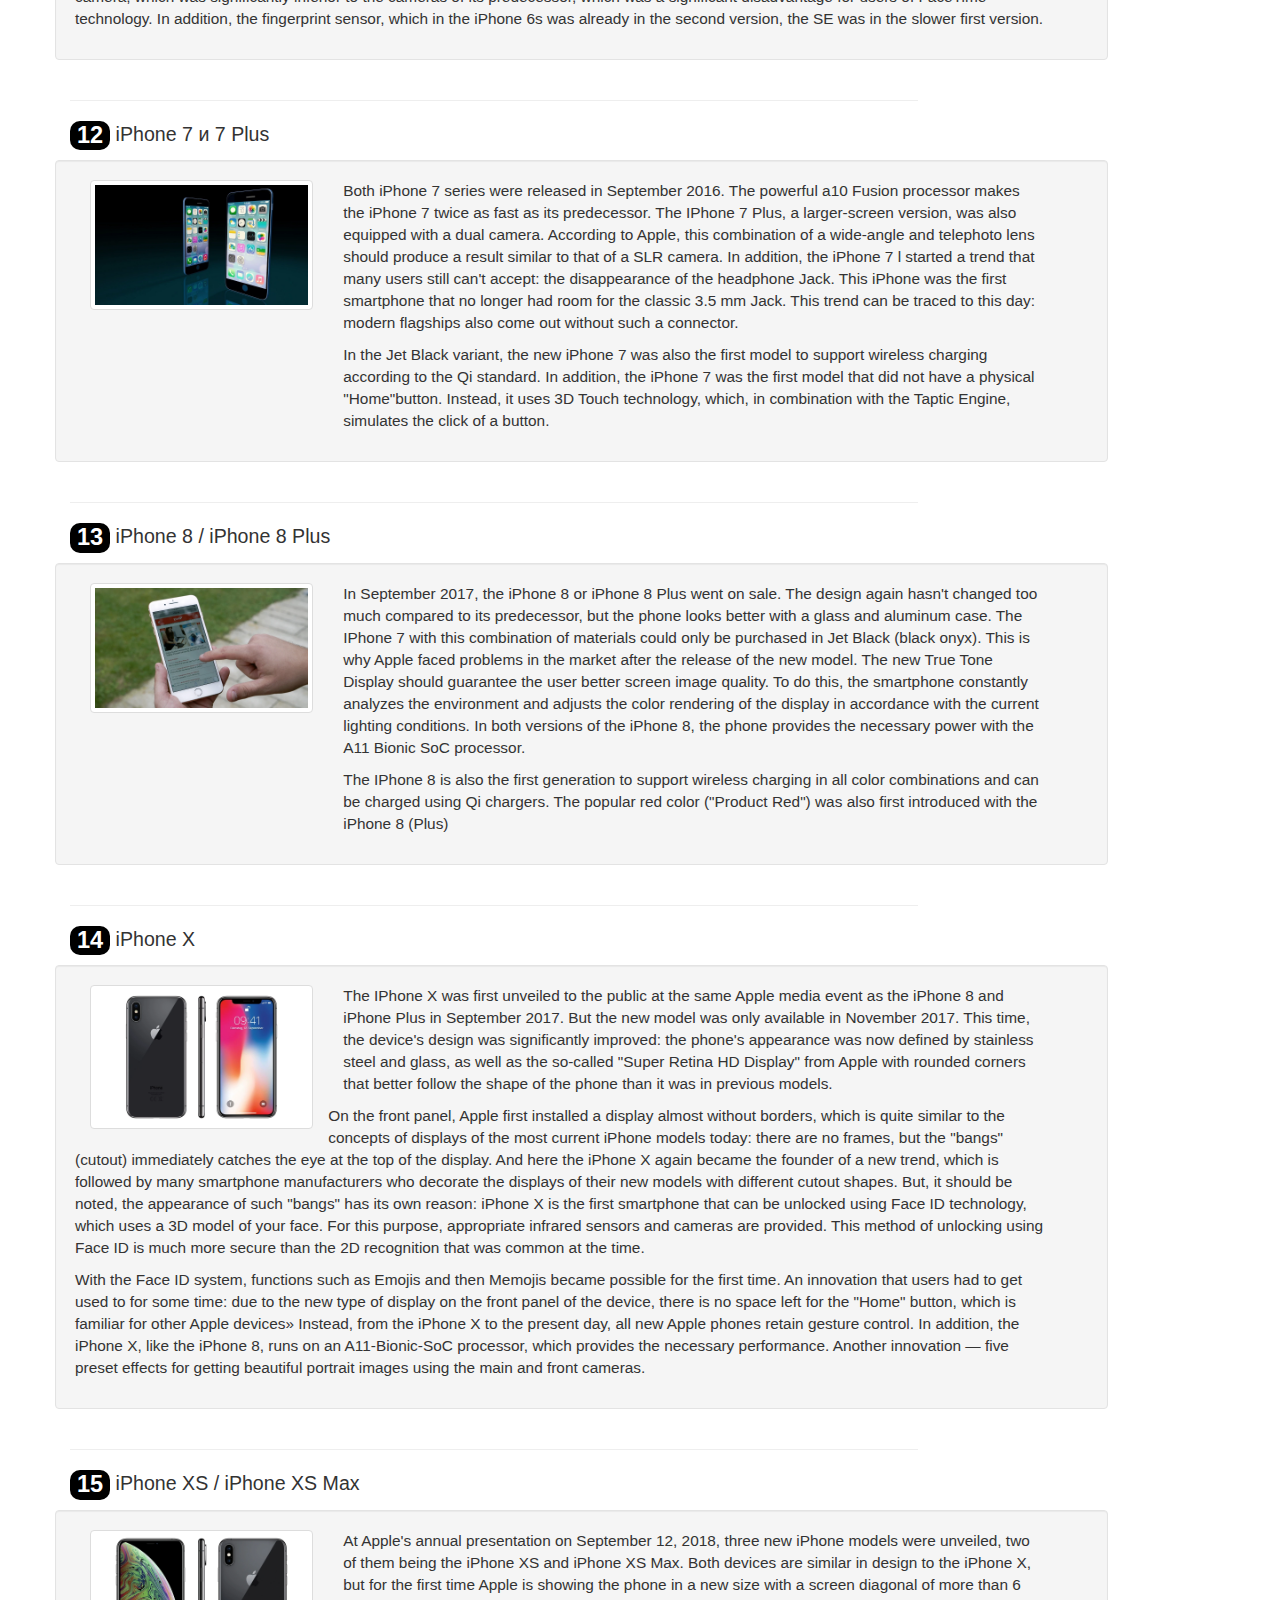
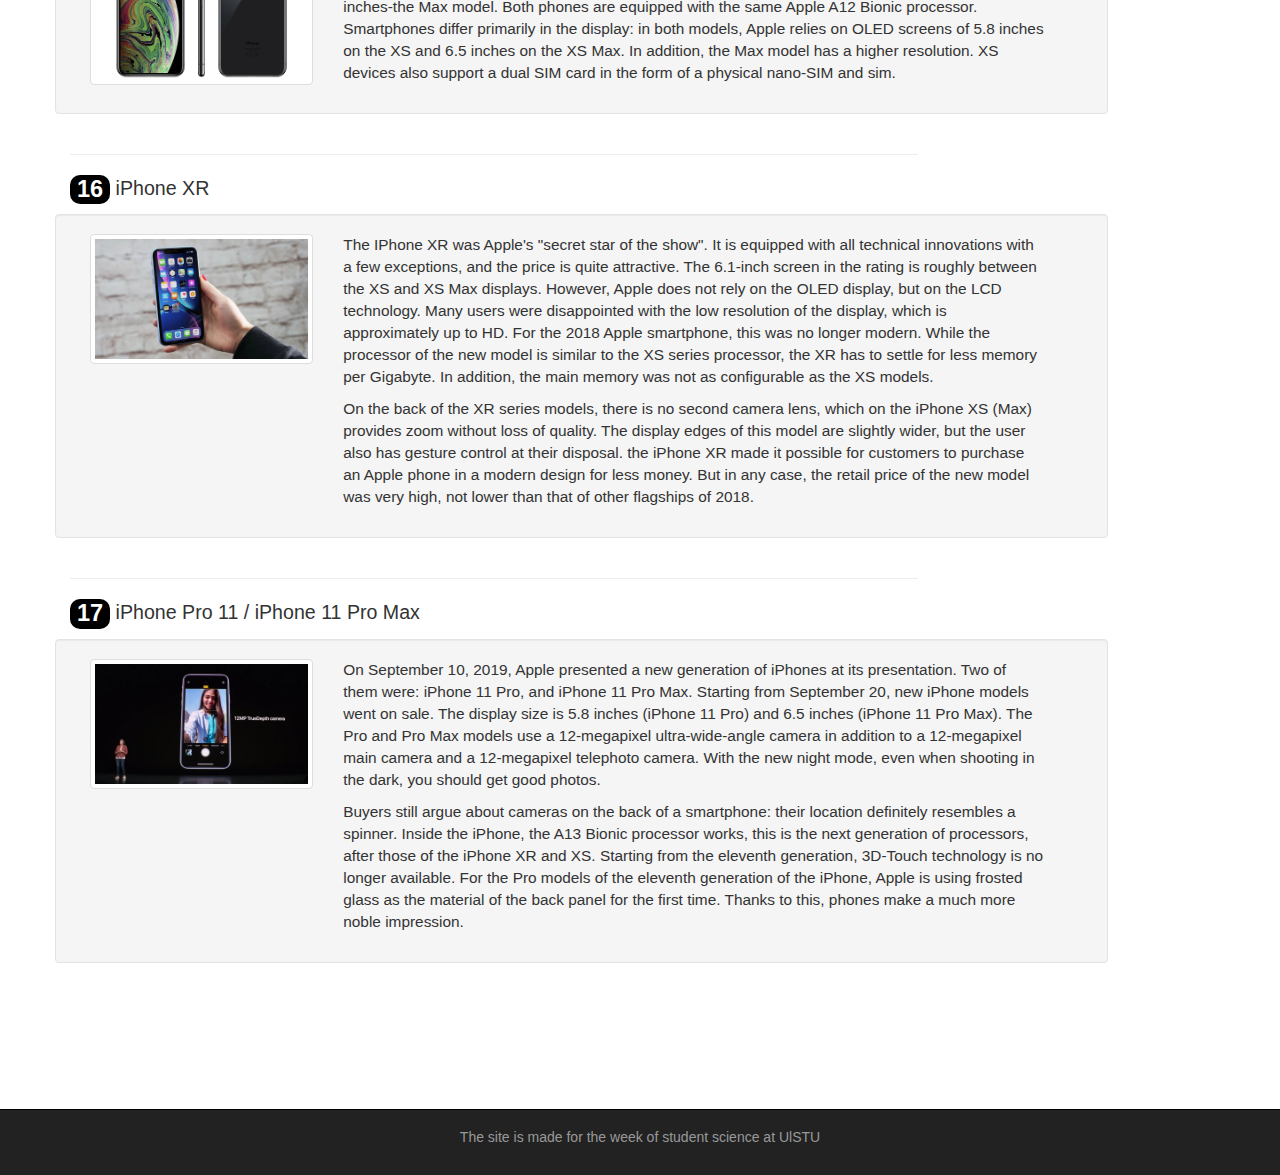
<file: Iphone.html>
<!DOCTYPE html>
<html lang="en">
  <head>
    <meta charset="utf-8">
    <meta http-equiv="X-UA-Compatible" content="IE=edge">
    <meta name="viewport" content="width=device-width, initial-scale=1">
    <!-- The above 3 meta tags *must* come first in the head; any other head content must come *after* these tags -->
    <title>Apple history</title>

    <!-- Bootstrap -->
    <link href="assets/css/bootstrap.min.css" rel="stylesheet">
    
    <!-- main style -->
    <link href="assets/css/style.css" rel="stylesheet">

    <!-- HTML5 shim and Respond.js for IE8 support of HTML5 elements and media queries -->
    <!-- WARNING: Respond.js doesn't work if you view the page via file:// -->
    <!--[if lt IE 9]>
      <script src="https://oss.maxcdn.com/html5shiv/3.7.3/html5shiv.min.js"></script>
      <script src="https://oss.maxcdn.com/respond/1.4.2/respond.min.js"></script>
    <![endif]-->
  </head>
  <body>
   


    <div class="container-fluid">

      <div class="row">

        <nav role="navigation" class="navbar navbar-inverse"> 
            <div class="container">

              <div class="navbar-header header">
                <div class="container">
                  
                  <div class="row">
                    <div class="col-lg-12">
                      <h1><img src="assets/img/logo2.png" alt=""><a href="#">History of Apple</a></h1>
                     
                    </div>

                  </div>
                </div>


                <button type="button" data-target="#navbarCollapse" data-toggle="collapse" class="navbar-toggle">
                  <span class="sr-only">Toggle navigation</span>
                  <span class="icon-bar"></span>
                  <span class="icon-bar"></span>
                  <span class="icon-bar"></span>
                </button>
              </div>
              <div id="navbarCollapse" class="collapse navbar-collapse navbar-right">
                <ul class="nav nav-pills">
                  <li  ><a href="index.html">Main</a></li>
                  <li ><a href="history.html">History company</a></li>
                   <li  role="presentation" class="dropdown  active">
                      <a class="dropdown-toggle" data-toggle="dropdown" href="Iphone.html" role="button" aria-haspopup="true" aria-expanded="false">
                        Apple Products History <span class="caret"></span>
                         <ul class="dropdown-menu">
                              <li><a href="Iphone.html">Iphone</a></li>
                              <li><a href="ipad.html">Ipad</a></li>
                              <li><a href="imac.html">Imac</a></li>
                              <li><a href="ipod.html">Ipod</a></li>
                         </ul>
                      </a>
                      </li>

                  <li><a href="success.html">Success secret</a></li>
                  <li ><a href="logotype.html">Logotype history</a></li>
                  <li ><a href="contact.html">About the creator</a></li>
                </ul>



              </div>

            </div>


      </naw>

        </div>

    </div>

      <div class="wrapper">
                  
            <div class="container">
                  <div class="row">
                    <h1 class="text-center">IPhone history: all models in order.</h1>
                                <p class="text-center"><strong>A success story that begins with the very moment when the first iPhone appeared in 2007: we have listed in this article all the models of smartphones from Apple in the order in which they appeared. And it turned out a very impressive number.</strong></p>
                        

                      <div class="col-lg-9 col-md-9 col-xs-9">
                        <hr>
                        <h2><span class="badge"> 1 </span> iPhone</h2>
                        <div class="row">
                                <div class=" width2 well clearfix">
                                  <div class="col-lg-3 col-md-2 col-xs-5 text-center">
                                    <img class="img-thumbnail" src="assets/img/i1.png" alt="">
                                  </div>
                                  <div class="col-lg-9 col-md-10">
                                    
                                    <p class="width  size">With the first iPhone, the winning March of mobile apps also began. Despite the fact that users of the first generation of iPhones had to make do with pre-installed system applications, after a while there was an Apple App Store, which is still a source of new applications for smartphones from Apple. Apple introduced the first iPhone to the market in November 2007, thus beginning the smartphone era. The beginning was made — the device received a 3.5-inch screen and a resolution of 480 × 320 pixels.</p>

                                  </div>
                                  
                                </div>

                              </div>
                              <hr>


                              <h2><span class="badge"> 2 </span> iPhone 3G</h2>
                        <div class="row">
                                <div class=" width2 well clearfix">
                                  
                                  
                                    
                                    <p class="width  size">Almost a year later, in July 2008, the first successor model appeared. However, its design differences from its predecessor were insignificant: a little lighter, the back panel is made of plastic instead of aluminum, and the battery life is a little longer. One feature of the new model, however, was important: support for the faster 3G network standard, while the original iPhone did not go beyond the Edge standard.</p>

                                
                                  
                                </div>

                              </div>
                              <hr>


                              <h2><span class="badge"> 3 </span> iPhone 3GS</h2>
                        <div class="row">
                                <div class=" width2 well clearfix">
                                  <div class="col-lg-3 col-md-2 col-xs-5 text-center">
                                    <img class="img-thumbnail" src="assets/img/i2.png" alt="">
                                  </div>
                                  <div class="col-lg-9 col-md-10">
                                    
                                    <p class="width  size">In June 2009, the iPhone 3GS was released. The size remained the same, but a new processor was installed — Samsung S5L8920. The camera was also modified: instead of a resolution of 2 megapixels, the iPhone 3GS had 3.1 megapixels at its disposal. The Internet connection of the new model was also optimized.</p>

                                  </div>
                                  
                                </div>

                              </div>
                              <hr>

                              <h2><span class="badge"> 4 </span> iPhone 4</h2>
                        <div class="row">
                                <div class=" width2 well clearfix">
                                  <div class="col-lg-3 col-md-2 col-xs-5 text-center">
                                    <img class="img-thumbnail" src="assets/img/i3.png" alt="">
                                  </div>
                                  <div class="col-lg-9 col-md-10">
                                    
                                    <p class="width  size">The iPhone 4, which entered the market in June 2010, was significantly redesigned, in addition, it was the first model with its own Apple A4 processor instead of the Samsung S5L8920. Other innovations included a 5-megapixel camera and a screen resolution of 960 × 640 pixels.</p>
                                    <p class="width  size">In addition, the iPhone 4 was the first iPhone with a front-facing camera, making features such as Face Time and selfies possible.</p>

                                  </div>
                                  
                                </div>

                              </div>
                              <hr>

                              <h2><span class="badge"> 5 </span> iPhone 4s</h2>
                        <div class="row">
                                <div class=" width2 well clearfix">
                                  
                                  
                                    
                                    <p class="width  size">An improved version of the iPhone 4 appeared in October 2011. The design of the device has not changed much, but the company added dividing strips to the design of the case to improve the reception of the radio signal. With the Apple A5 processor, the smartphone was faster, and the camera had a resolution of eight megapixels. One of the main innovations of the 4s was the integration of Siri, the first full voice assistant in a mobile phone.</p>

                                
                                  
                                </div>

                              </div>
                              <hr>


                              <h2><span class="badge"> 6 </span> iPhone 5</h2>
                        <div class="row">
                                <div class=" width2 well clearfix">
                                  
                                  
                                    
                                    <p class="width  size">The next-generation iPhone went on sale in September 2012. the IPhone 5 was larger than all its predecessors, it had a 4-inch display for the first time, but it was lighter than its older brothers. RAM doubled compared to previous models and became 1 GB, and the Apple A6 processor was more powerful.</p>

                                
                                  
                                </div>

                              </div>
                              <hr>


                              <h2><span class="badge"> 7 </span> iPhone 5c</h2>
                        <div class="row">
                                <div class=" width2 well clearfix">
                                  <div class="col-lg-3 col-md-2 col-xs-5 text-center">
                                    <img class="img-thumbnail" src="assets/img/i4.png" alt="">
                                  </div>
                                  <div class="col-lg-9 col-md-10">
                                    
                                    <p class="width  size">In September 2013, Apple released the iPhone 5c. The differences with the iPhone 5 were actually minimal: the battery life and therefore the phone talk time, as well as the standby time, were slightly longer for the new model. However, the color palette of the new iPhone was really refined: the back panel of the iPhone 5C became colored, the model was available in white, pink, yellow, blue and green.</p>
                                    

                                  </div>
                                  
                                </div>

                              </div>
                              <hr>



                              <h2><span class="badge"> 8 </span> iPhone 5s</h2>
                        <div class="row">
                                <div class=" width2 well clearfix">
                                  
                                  
                                    
                                    <p class="width  size">Simultaneously with the iPhone 5C, the iPhone 5s also appeared on sale. While the iPhone 5C came in only two versions: 16 GB and 32 GB of memory, the iPhone 5s had an additional 64 GB of memory. the IPhone 5s was not only available in silver and gray, but also in gold, and was slightly lighter than the previous model. However, the main difference was the processor. The IPhone 5s was the first of its kind with two chips: the main A7 processor with a 64-bit architecture and the "M7 motion coprocessor".

                                    In addition, it also had other new features: the iPhone 5s was the first smartphone with a fingerprint sensor and, therefore, the ability to unlock the phone using biometrics. Since then, this feature has started to appear in an increasing number of devices.</p>

                                
                                  
                                </div>

                              </div>
                              <hr>


                              <h2><span class="badge"> 9 </span> iPhone 6 / 6 Plus</h2>
                        <div class="row">
                                <div class=" width2 well clearfix">
                                  <div class="col-lg-3 col-md-2 col-xs-5 text-center">
                                    <img class="img-thumbnail" src="assets/img/i5.png" alt="">
                                  </div>
                                  <div class="col-lg-9 col-md-10">
                                    
                                    <p class="width  size">September 2014 was another important milestone in the history of the iPhone: the iPhone 6 and its big brother, the iPhone 6 Plus, went on sale. The IPhone 6 was larger than the 5-series models with its 4.7 inches. Apple's iPhone 6 Plus has an even bigger display size — 5.5 inches. The maximum memory capacity of both models was 128 GB. the IPhone 6 is by far the best-selling iPhone, followed by the iPhone XR.</p>
                                    

                                  </div>
                                  
                                </div>

                              </div>
                              <hr>

                              <h2><span class="badge"> 10 </span> iPhone 6s / 6s Plus</h2>
                        <div class="row">
                                <div class=" width2 well clearfix">
                                  
                                  
                                    
                                    <p class="width  size">The successor was not long in coming: in September 2015, the iPhone 6s and a larger version of the iPhone 6s Plus appeared. Among the innovations of the iPhone 6s and iPhone 6s Plus were: a new-generation processor, a doubling of RAM to 2 GB, and a 12-megapixel camera. 3D Touch technology was also integrated into the 6s model for the first time. In addition, this smartphone boasted a modified and significantly faster version of Touch ID, Apple's fingerprint sensor.</p>

                                
                                  
                                </div>

                              </div>
                              <hr>


                              <h2><span class="badge"> 11 </span> iPhone SE</h2>
                        <div class="row">
                                <div class=" width2 well clearfix">
                                  
                                  
                                    
                                    <p class="width  size">The IPhone SE, released in March 2016, was an interim model. It combined the form factor of the iPhone 5s, which many buyers missed, and the technical filling of the iPhone 6s, but it was even cheaper than the "full" iPhone 6s (Plus). But manufacturers saved on the front-facing camera, which was significantly inferior to the cameras of its predecessor, which was a significant disadvantage for users of FaceTime technology. In addition, the fingerprint sensor, which in the iPhone 6s was already in the second version, the SE was in the slower first version.</p>

                                
                                  
                                </div>

                              </div>
                              <hr>

                              <h2><span class="badge"> 12 </span> iPhone 7 и 7 Plus</h2>
                        <div class="row">
                                <div class=" width2 well clearfix">
                                  <div class="col-lg-3 col-md-2 col-xs-5 text-center">
                                    <img class="img-thumbnail" src="assets/img/i6.png" alt="">
                                  </div>
                                  <div class="col-lg-9 col-md-10">
                                    
                                    <p class="width  size">Both iPhone 7 series were released in September 2016. The powerful a10 Fusion processor makes the iPhone 7 twice as fast as its predecessor. The IPhone 7 Plus, a larger-screen version, was also equipped with a dual camera. According to Apple, this combination of a wide-angle and telephoto lens should produce a result similar to that of a SLR camera. In addition, the iPhone 7 l started a trend that many users still can't accept: the disappearance of the headphone Jack. This iPhone was the first smartphone that no longer had room for the classic 3.5 mm Jack. This trend can be traced to this day: modern flagships also come out without such a connector.</p>

                                    <p class="width  size">In the Jet Black variant, the new iPhone 7 was also the first model to support wireless charging according to the Qi standard. In addition, the iPhone 7 was the first model that did not have a physical "Home"button. Instead, it uses 3D Touch technology, which, in combination with the Taptic Engine, simulates the click of a button.</p>
                                    

                                  </div>
                                  
                                </div>

                              </div>
                              <hr>


                              <h2><span class="badge"> 13 </span> iPhone 8 / iPhone 8 Plus</h2>
                        <div class="row">
                                <div class=" width2 well clearfix">
                                  <div class="col-lg-3 col-md-2 col-xs-5 text-center">
                                    <img class="img-thumbnail" src="assets/img/i7.png" alt="">
                                  </div>
                                  <div class="col-lg-9 col-md-10">
                                    
                                    <p class="width  size">In September 2017, the iPhone 8 or iPhone 8 Plus went on sale. The design again hasn't changed too much compared to its predecessor, but the phone looks better with a glass and aluminum case. The IPhone 7 with this combination of materials could only be purchased in Jet Black (black onyx). This is why Apple faced problems in the market after the release of the new model. The new True Tone Display should guarantee the user better screen image quality. To do this, the smartphone constantly analyzes the environment and adjusts the color rendering of the display in accordance with the current lighting conditions. In both versions of the iPhone 8, the phone provides the necessary power with the A11 Bionic SoC processor.</p>

                                    <p class="width  size">The IPhone 8 is also the first generation to support wireless charging in all color combinations and can be charged using Qi chargers. The popular red color ("Product Red") was also first introduced with the iPhone 8 (Plus)</p>
                                    

                                  </div>
                                  
                                </div>

                              </div>
                              <hr>


                              <h2><span class="badge"> 14 </span> iPhone X</h2>
                        <div class="row">
                                <div class=" width2 well clearfix">
                                  <div class="col-lg-3 col-md-2 col-xs-5 text-center">
                                    <img class="img-thumbnail" src="assets/img/i8.png" alt="">
                                  </div>
                                  <div class="col-lg-9 col-md-10">
                                    
                                    <p class="width  size">The IPhone X was first unveiled to the public at the same Apple media event as the iPhone 8 and iPhone Plus in September 2017. But the new model was only available in November 2017. This time, the device's design was significantly improved: the phone's appearance was now defined by stainless steel and glass, as well as the so-called "Super Retina HD Display" from Apple with rounded corners that better follow the shape of the phone than it was in previous models.</p>
                                    </div>

                                    <p class="width  size">On the front panel, Apple first installed a display almost without borders, which is quite similar to the concepts of displays of the most current iPhone models today: there are no frames, but the "bangs" (cutout) immediately catches the eye at the top of the display. And here the iPhone X again became the founder of a new trend, which is followed by many smartphone manufacturers who decorate the displays of their new models with different cutout shapes. But, it should be noted, the appearance of such "bangs" has its own reason: iPhone X is the first smartphone that can be unlocked using Face ID technology, which uses a 3D model of your face. For this purpose, appropriate infrared sensors and cameras are provided. This method of unlocking using Face ID is much more secure than the 2D recognition that was common at the time.</p>

                                    <p class="width  size">With the Face ID system, functions such as Emojis and then Memojis became possible for the first time. An innovation that users had to get used to for some time: due to the new type of display on the front panel of the device, there is no space left for the "Home" button, which is familiar for other Apple devices» Instead, from the iPhone X to the present day, all new Apple phones retain gesture control. In addition, the iPhone X, like the iPhone 8, runs on an A11-Bionic-SoC processor, which provides the necessary performance. Another innovation — five preset effects for getting beautiful portrait images using the main and front cameras.</p>
                                    

                                  
                                  
                                </div>

                              </div>
                              <hr>


                              <h2><span class="badge"> 15 </span> iPhone XS / iPhone XS Max</h2>
                        <div class="row">
                                <div class=" width2 well clearfix">
                                  <div class="col-lg-3 col-md-2 col-xs-5 text-center">
                                    <img class="img-thumbnail" src="assets/img/i9.png" alt="">
                                  </div>
                                  <div class="col-lg-9 col-md-10">
                                    
                                    <p class="width  size">At Apple's annual presentation on September 12, 2018, three new iPhone models were unveiled, two of them being the iPhone XS and iPhone XS Max. Both devices are similar in design to the iPhone X, but for the first time Apple is showing the phone in a new size with a screen diagonal of more than 6 inches-the Max model. Both phones are equipped with the same Apple A12 Bionic processor. Smartphones differ primarily in the display: in both models, Apple relies on OLED screens of 5.8 inches on the XS and 6.5 inches on the XS Max. In addition, the Max model has a higher resolution. XS devices also support a dual SIM card in the form of a physical nano-SIM and sim.</p>
                                    

                                  </div>
                                  
                                </div>

                              </div>
                              <hr>


                              <h2><span class="badge"> 16 </span> iPhone XR</h2>
                        <div class="row">
                                <div class=" width2 well clearfix">
                                  <div class="col-lg-3 col-md-2 col-xs-5 text-center">
                                    <img class="img-thumbnail" src="assets/img/i10.png" alt="">
                                  </div>
                                  <div class="col-lg-9 col-md-10">
                                    
                                    <p class="width  size">The IPhone XR was Apple's "secret star of the show". It is equipped with all technical innovations with a few exceptions, and the price is quite attractive. The 6.1-inch screen in the rating is roughly between the XS and XS Max displays. However, Apple does not rely on the OLED display, but on the LCD technology. Many users were disappointed with the low resolution of the display, which is approximately up to HD. For the 2018 Apple smartphone, this was no longer modern. While the processor of the new model is similar to the XS series processor, the XR has to settle for less memory per Gigabyte. In addition, the main memory was not as configurable as the XS models.</p>

                                    <p class="width  size">On the back of the XR series models, there is no second camera lens, which on the iPhone XS (Max) provides zoom without loss of quality. The display edges of this model are slightly wider, but the user also has gesture control at their disposal. the iPhone XR made it possible for customers to purchase an Apple phone in a modern design for less money. But in any case, the retail price of the new model was very high, not lower than that of other flagships of 2018.</p>
                                    

                                  </div>
                                  
                                </div>

                              </div>
                              <hr>


                              <h2><span class="badge"> 17 </span> iPhone Pro 11 / iPhone 11 Pro Max</h2>
                        <div class="row">
                                <div class=" width2 well clearfix">
                                  <div class="col-lg-3 col-md-2 col-xs-5 text-center">
                                    <img class="img-thumbnail" src="assets/img/i11.png" alt="">
                                  </div>
                                  <div class="col-lg-9 col-md-10">
                                    
                                    <p class="width  size">On September 10, 2019, Apple presented a new generation of iPhones at its presentation. Two of them were: iPhone 11 Pro, and iPhone 11 Pro Max. Starting from September 20, new iPhone models went on sale. The display size is 5.8 inches (iPhone 11 Pro) and 6.5 inches (iPhone 11 Pro Max). The Pro and Pro Max models use a 12-megapixel ultra-wide-angle camera in addition to a 12-megapixel main camera and a 12-megapixel telephoto camera. With the new night mode, even when shooting in the dark, you should get good photos.</p>

                                    <p class="width  size">Buyers still argue about cameras on the back of a smartphone: their location definitely resembles a spinner. Inside the iPhone, the A13 Bionic processor works, this is the next generation of processors, after those of the iPhone XR and XS. Starting from the eleventh generation, 3D-Touch technology is no longer available. For the Pro models of the eleventh generation of the iPhone, Apple is using frosted glass as the material of the back panel for the first time. Thanks to this, phones make a much more noble impression.</p>
                                    

                                  </div>
                                  
                                </div>

                              </div>
                              
                              

                           


                       


                       
                              </div>

                           



                        
                      



                      
                 



                 
                         
                         <div class="margin-8 clear"></div>
                     



                      
                 



                  <div class="clear"></div>
            </div>
      </div>
    </div>


                <footer>
                  
                  <div class="container">
                    <p class="text-center"><a href="https://www.ulstu.ru/">The site is made for the week of student science at UlSTU</a></p>
                  </div>
                </footer>

    <!-- jQuery (necessary for Bootstrap's JavaScript plugins) -->
    <script src="https://ajax.googleapis.com/ajax/libs/jquery/1.12.4/jquery.min.js"></script>
    <!-- Include all compiled plugins (below), or include individual files as needed -->
    <script src="assets/js/bootstrap.min.js"></script>
  </body>
</html>
</file>
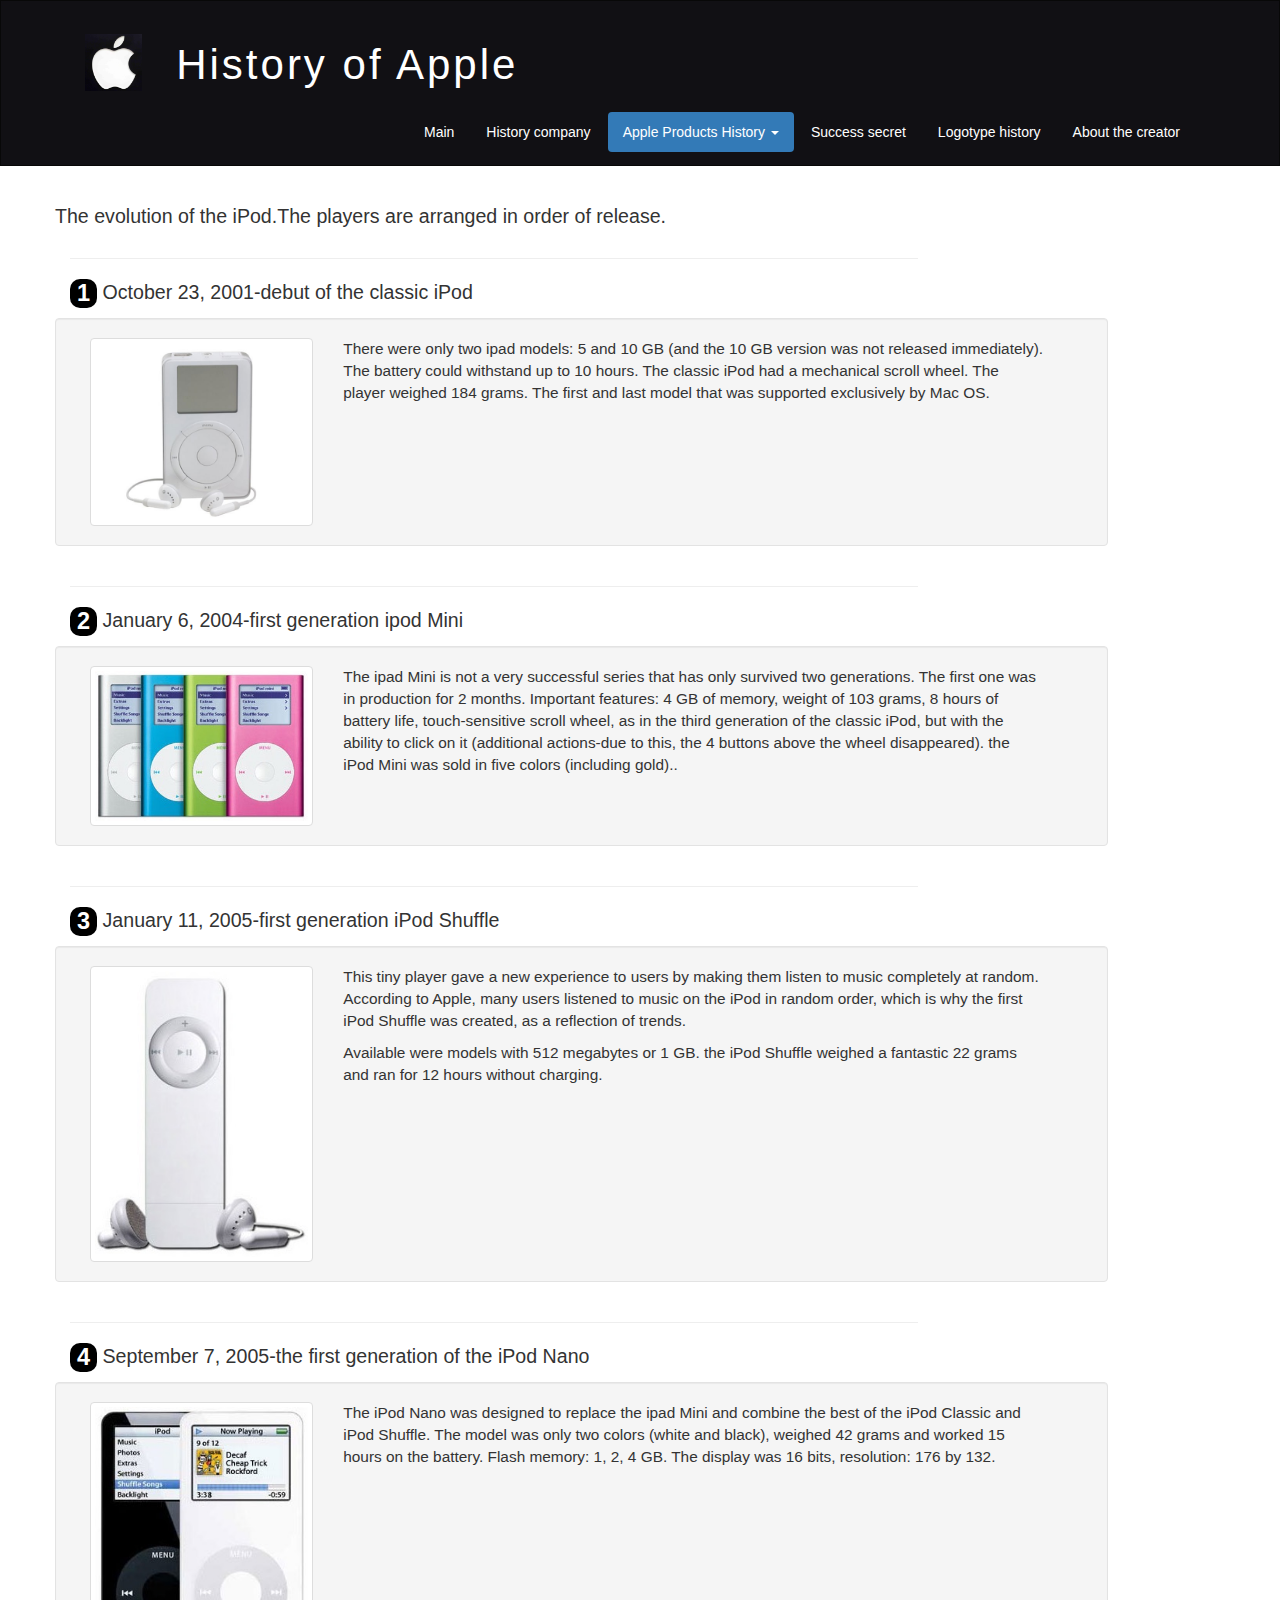
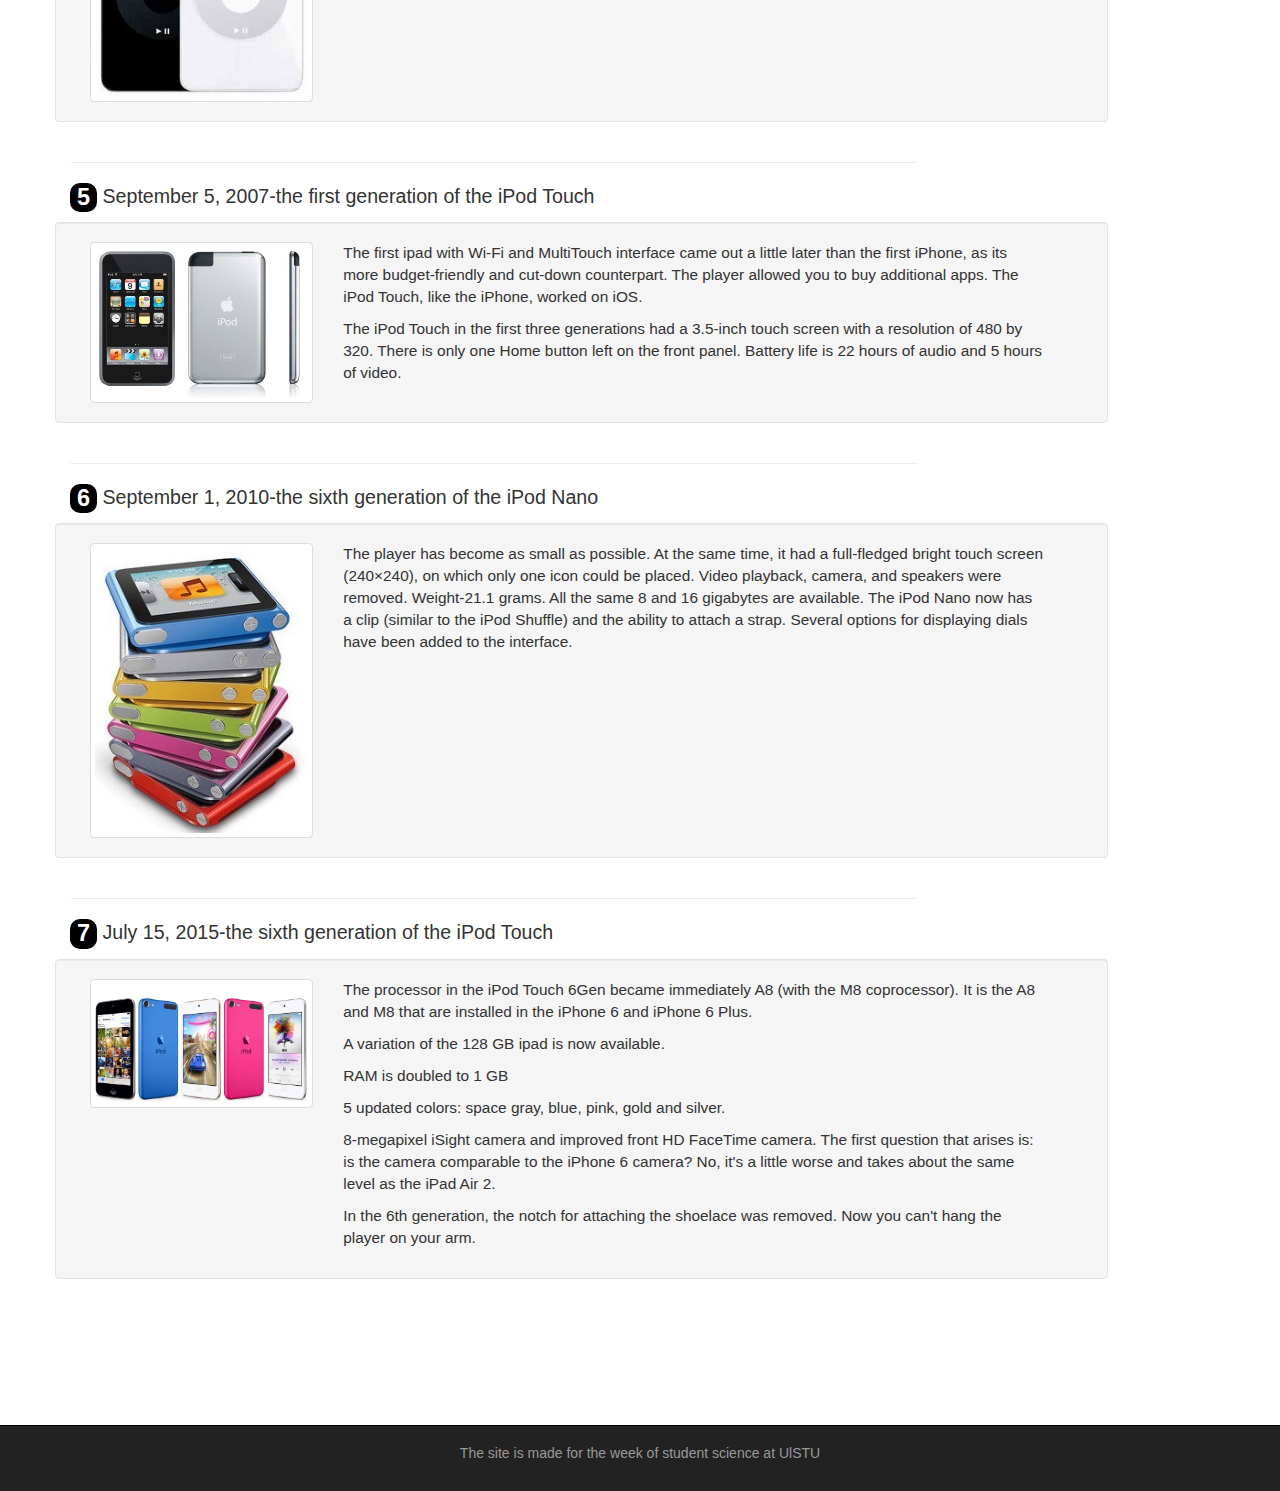
<file: ipod.html>
<!DOCTYPE html>
<html lang="en">
  <head>
    <meta charset="utf-8">
    <meta http-equiv="X-UA-Compatible" content="IE=edge">
    <meta name="viewport" content="width=device-width, initial-scale=1">
    <!-- The above 3 meta tags *must* come first in the head; any other head content must come *after* these tags -->
    <title>Apple history</title>

    <!-- Bootstrap -->
    <link href="assets/css/bootstrap.min.css" rel="stylesheet">
    
    <!-- main style -->
    <link href="assets/css/style.css" rel="stylesheet">

    <!-- HTML5 shim and Respond.js for IE8 support of HTML5 elements and media queries -->
    <!-- WARNING: Respond.js doesn't work if you view the page via file:// -->
    <!--[if lt IE 9]>
      <script src="https://oss.maxcdn.com/html5shiv/3.7.3/html5shiv.min.js"></script>
      <script src="https://oss.maxcdn.com/respond/1.4.2/respond.min.js"></script>
    <![endif]-->
  </head>
  <body>
   


    <div class="container-fluid">

      <div class="row">

        <nav role="navigation" class="navbar navbar-inverse"> 
            <div class="container">

              <div class="navbar-header header">
                <div class="container">
                  
                  <div class="row">
                    <div class="col-lg-12">
                      <h1><img src="assets/img/logo2.png" alt=""><a href="#">History of Apple</a></h1>
                     
                    </div>

                  </div>
                </div>


                <button type="button" data-target="#navbarCollapse" data-toggle="collapse" class="navbar-toggle">
                  <span class="sr-only">Toggle navigation</span>
                  <span class="icon-bar"></span>
                  <span class="icon-bar"></span>
                  <span class="icon-bar"></span>
                </button>
              </div>
              <div id="navbarCollapse" class="collapse navbar-collapse navbar-right">
                <ul class="nav nav-pills">
                  <li  ><a href="index.html">Main</a></li>
                  <li ><a href="history.html">History company</a></li>
                   <li  role="presentation" class="dropdown active">
                      <a class="dropdown-toggle" data-toggle="dropdown" href="Iphone.html" role="button" aria-haspopup="true" aria-expanded="false">
                        Apple Products History <span class="caret"></span>
                         <ul class="dropdown-menu">
                              <li><a href="Iphone.html">Iphone</a></li>
                              <li><a href="ipad.html">Ipad</a></li>
                              <li><a href="imac.html">Imac</a></li>
                              <li><a href="ipod.html">Ipod</a></li>
                         </ul>
                      </a>
                      </li>

                  <li><a href="success.html">Success secret</a></li>
                  <li ><a href="logotype.html">Logotype history</a></li>
                  <li  ><a href="contact.html">About the creator</a></li>
                </ul>



              </div>

            </div>


      </naw>

        </div>

    </div>

      <div class="wrapper">
                  
            <div class="container">
                  <div class="row">

                    <h2>The evolution of the iPod.The players are arranged in order of release.</h2>

                      <div class="col-lg-9 col-md-9 col-xs-9">

                        <hr>
                         <h2><span class="badge"> 1 </span> October 23, 2001-debut of the classic iPod</h2>
                        <div class="row">
                                <div class=" width2 well clearfix">
                                  <div class="col-lg-3 col-md-2 col-xs-5 text-center">
                                    <img class="img-thumbnail" src="assets/img/id1.png" alt="">
                                  </div>
                                  <div class="col-lg-9 col-md-10">
                                    
                                    <p class="width  size">There were only two ipad models: 5 and 10 GB (and the 10 GB version was not released immediately). The battery could withstand up to 10 hours. The classic iPod had a mechanical scroll wheel. The player weighed 184 grams. The first and last model that was supported exclusively by Mac OS.</p>

                                  </div>
                                  
                                </div>

                              </div>
                             

                              <hr>
                         <h2><span class="badge"> 2 </span> January 6, 2004-first generation ipod Mini</h2>
                        <div class="row">
                                <div class=" width2 well clearfix">
                                  <div class="col-lg-3 col-md-2 col-xs-5 text-center">
                                    <img class="img-thumbnail" src="assets/img/id2.png" alt="">
                                  </div>
                                  <div class="col-lg-9 col-md-10">
                                    
                                    <p class="width  size">The ipad Mini is not a very successful series that has only survived two generations. The first one was in production for 2 months. Important features: 4 GB of memory, weight of 103 grams, 8 hours of battery life, touch-sensitive scroll wheel, as in the third generation of the classic iPod, but with the ability to click on it (additional actions-due to this, the 4 buttons above the wheel disappeared). the iPod Mini was sold in five colors (including gold)..</p>

                                  </div>
                                  
                                </div>

                              </div>


                              <hr>
                         <h2><span class="badge"> 3 </span> January 11, 2005-first generation iPod Shuffle</h2>
                        <div class="row">
                                <div class=" width2 well clearfix">
                                  <div class="col-lg-3 col-md-2 col-xs-5 text-center">
                                    <img class="img-thumbnail" src="assets/img/id3.png" alt="">
                                  </div>
                                  <div class="col-lg-9 col-md-10">
                                    
                                    <p class="width  size">This tiny player gave a new experience to users by making them listen to music completely at random. According to Apple, many users listened to music on the iPod in random order, which is why the first iPod Shuffle was created, as a reflection of trends.</p>

                                    <p class="width  size">Available were models with 512 megabytes or 1 GB. the iPod Shuffle weighed a fantastic 22 grams and ran for 12 hours without charging.</p>

                                  </div>
                                  
                                </div>

                              </div>



                              <hr>
                         <h2><span class="badge"> 4 </span> September 7, 2005-the first generation of the iPod Nano</h2>
                        <div class="row">
                                <div class=" width2 well clearfix">
                                  <div class="col-lg-3 col-md-2 col-xs-5 text-center">
                                    <img class="img-thumbnail" src="assets/img/id4.png" alt="">
                                  </div>
                                  <div class="col-lg-9 col-md-10">
                                    
                                    <p class="width  size">The iPod Nano was designed to replace the ipad Mini and combine the best of the iPod Classic and iPod Shuffle. The model was only two colors (white and black), weighed 42 grams and worked 15 hours on the battery. Flash memory: 1, 2, 4 GB. The display was 16 bits, resolution: 176 by 132.</p>

                                  </div>
                                  
                                </div>

                              </div>



                              <hr>
                         <h2><span class="badge"> 5 </span> September 5, 2007-the first generation of the iPod Touch</h2>
                        <div class="row">
                                <div class=" width2 well clearfix">
                                  <div class="col-lg-3 col-md-2 col-xs-5 text-center">
                                    <img class="img-thumbnail" src="assets/img/id5.png" alt="">
                                  </div>
                                  <div class="col-lg-9 col-md-10">
                                    
                                    <p class="width  size">The first ipad with Wi-Fi and MultiTouch interface came out a little later than the first iPhone, as its more budget-friendly and cut-down counterpart. The player allowed you to buy additional apps. The iPod Touch, like the iPhone, worked on iOS.</p>


                                    <p class="width  size">The iPod Touch in the first three generations had a 3.5-inch touch screen with a resolution of 480 by 320. There is only one Home button left on the front panel. Battery life is 22 hours of audio and 5 hours of video.</p>

                                  </div>
                                  
                                </div>

                              </div>



                               <hr>
                         <h2><span class="badge"> 6 </span> September 1, 2010-the sixth generation of the iPod Nano</h2>
                        <div class="row">
                                <div class=" width2 well clearfix">
                                  <div class="col-lg-3 col-md-2 col-xs-5 text-center">
                                    <img class="img-thumbnail" src="assets/img/id6.png" alt="">
                                  </div>
                                  <div class="col-lg-9 col-md-10">
                                    
                                    <p class="width  size">The player has become as small as possible. At the same time, it had a full-fledged bright touch screen (240×240), on which only one icon could be placed. Video playback, camera, and speakers were removed. Weight-21.1 grams. All the same 8 and 16 gigabytes are available. The iPod Nano now has a clip (similar to the iPod Shuffle) and the ability to attach a strap. Several options for displaying dials have been added to the interface.</p>

                                  </div>
                                  
                                </div>

                              </div>


                              <hr>
                         <h2><span class="badge"> 7 </span> July 15, 2015-the sixth generation of the iPod Touch</h2>
                        <div class="row">
                                <div class=" width2 well clearfix">
                                  <div class="col-lg-3 col-md-2 col-xs-5 text-center">
                                    <img class="img-thumbnail" src="assets/img/id7.png" alt="">
                                  </div>
                                  <div class="col-lg-9 col-md-10">
                                    
                                    <p class="width  size">The processor in the iPod Touch 6Gen became immediately A8 (with the M8 coprocessor). It is the A8 and M8 that are installed in the iPhone 6 and iPhone 6 Plus.</p>
                                     <p class="width  size">A variation of the 128 GB ipad is now available.</p>
                                     <p class="width  size">RAM is doubled to 1 GB</p>
                                     <p class="width  size">5 updated colors: space gray, blue, pink, gold and silver.</p>
                                     <p class="width  size">8-megapixel iSight camera and improved front HD FaceTime camera. The first question that arises is: is the camera comparable to the iPhone 6 camera? No, it's a little worse and takes about the same level as the iPad Air 2.</p>
                                     <p class="width  size">In the 6th generation, the notch for attaching the shoelace was removed. Now you can't hang the player on your arm.</p>

                                  </div>
                                  
                                </div>

                              </div>
                              
                                
                        
                           


                       


                       
                              </div>

                           



                        
                      



                      
                 



                 
                         
                         <div class="margin-8 clear"></div>
                     



                      
                 



                  <div class="clear"></div>
            </div>
      </div>
    </div>


                <footer>
                  
                  <div class="container">
                    <p class="text-center"><a href="https://www.ulstu.ru/">The site is made for the week of student science at UlSTU</a></p>
                  </div>
                </footer>

    <!-- jQuery (necessary for Bootstrap's JavaScript plugins) -->
    <script src="https://ajax.googleapis.com/ajax/libs/jquery/1.12.4/jquery.min.js"></script>
    <!-- Include all compiled plugins (below), or include individual files as needed -->
    <script src="assets/js/bootstrap.min.js"></script>
  </body>
</html>
</file>
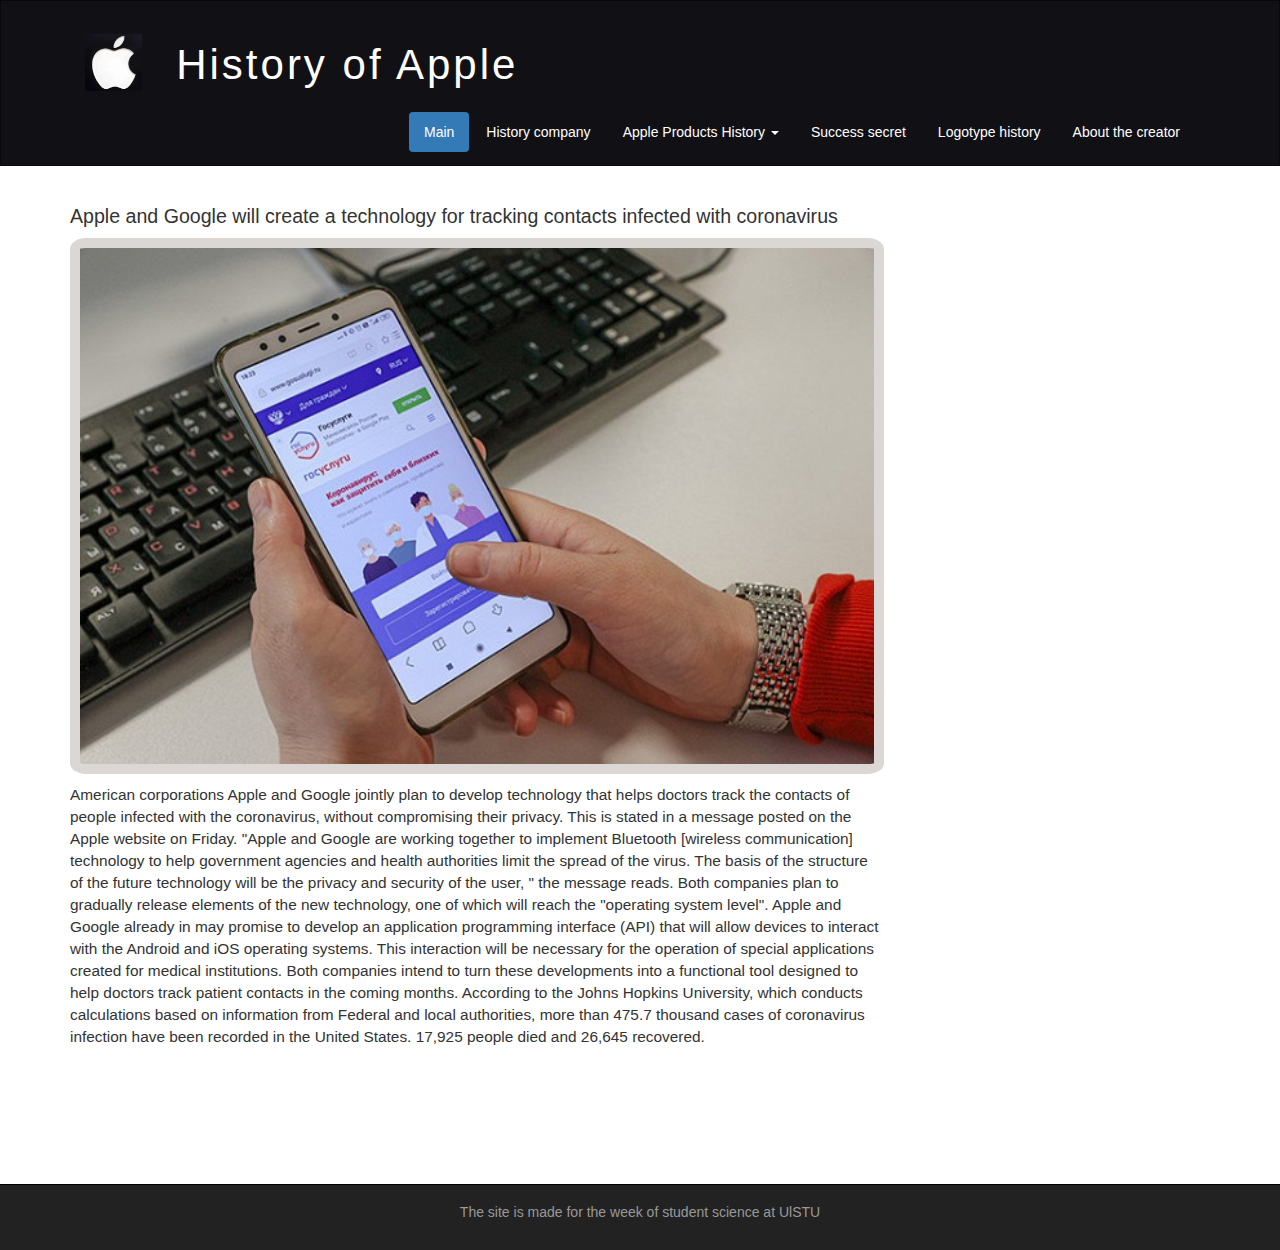
<file: news1.html>
<!DOCTYPE html>
<html lang="en">
  <head>
    <meta charset="utf-8">
    <meta http-equiv="X-UA-Compatible" content="IE=edge">
    <meta name="viewport" content="width=device-width, initial-scale=1">
    <!-- The above 3 meta tags *must* come first in the head; any other head content must come *after* these tags -->
    <title>Apple history</title>

    <!-- Bootstrap -->
    <link href="assets/css/bootstrap.min.css" rel="stylesheet">
    
    <!-- main style -->
    <link href="assets/css/style.css" rel="stylesheet">

    <!-- HTML5 shim and Respond.js for IE8 support of HTML5 elements and media queries -->
    <!-- WARNING: Respond.js doesn't work if you view the page via file:// -->
    <!--[if lt IE 9]>
      <script src="https://oss.maxcdn.com/html5shiv/3.7.3/html5shiv.min.js"></script>
      <script src="https://oss.maxcdn.com/respond/1.4.2/respond.min.js"></script>
    <![endif]-->
  </head>
  <body>
   


    <div class="container-fluid">

      <div class="row">

        <nav role="navigation" class="navbar navbar-inverse"> 
            <div class="container">

              <div class="navbar-header header">
                <div class="container">
                  
                  <div class="row">
                    <div class="col-lg-12">
                      <h1><img src="assets/img/logo2.png" alt=""><a href="#">History of Apple</a></h1>
                     
                    </div>

                  </div>
                </div>


                <button type="button" data-target="#navbarCollapse" data-toggle="collapse" class="navbar-toggle">
                  <span class="sr-only">Toggle navigation</span>
                  <span class="icon-bar"></span>
                  <span class="icon-bar"></span>
                  <span class="icon-bar"></span>
                </button>
              </div>
              <div id="navbarCollapse" class="collapse navbar-collapse navbar-right">
                <ul class="nav nav-pills">
                  <li class="active" ><a href="index.html">Main</a></li>
                  <li ><a href="history.html">History company</a></li>
                   <li  role="presentation" class="dropdown">
                      <a class="dropdown-toggle" data-toggle="dropdown" href="Iphone.html" role="button" aria-haspopup="true" aria-expanded="false">
                        Apple Products History <span class="caret"></span>
                         <ul class="dropdown-menu">
                              <li><a href="Iphone.html">Iphone</a></li>
                              <li><a href="ipad.html">Ipad</a></li>
                              <li><a href="imac.html">Imac</a></li>
                              <li><a href="ipod.html">Ipod</a></li>
                         </ul>
                      </a>
                      </li>

                  <li><a href="success.html">Success secret</a></li>
                  <li ><a href="logotype.html">Logotype history</a></li>
                  <li  ><a href="contact.html">About the creator</a></li>
                </ul>



              </div>

            </div>


      </naw>

        </div>

    </div>

      <div class="wrapper">
                  
            <div class="container">
                  <div class="row">
                    

                      <div class="col-lg-9 col-md-9 col-xs-11">
                        <h2>Apple and Google will create a technology for tracking contacts infected with coronavirus</h2>
                        <img class="width border" src="assets/img/n1.png" alt="">

                        <p></p>
                        <p class="width  size">American corporations Apple and Google jointly plan to develop technology that helps doctors track the contacts of people infected with the coronavirus, without compromising their privacy. This is stated in a message posted on the Apple website on Friday.
                        "Apple and Google are working together to implement Bluetooth [wireless communication] technology to help government agencies and health authorities limit the spread of the virus. The basis of the structure of the future technology will be the privacy and security of the user, " the message reads.
                        Both companies plan to gradually release elements of the new technology, one of which will reach the "operating system level". Apple and Google already in may promise to develop an application programming interface (API) that will allow devices to interact with the Android and iOS operating systems. This interaction will be necessary for the operation of special applications created for medical institutions. Both companies intend to turn these developments into a functional tool designed to help doctors track patient contacts in the coming months.
                        According to the Johns Hopkins University, which conducts calculations based on information from Federal and local authorities, more than 475.7 thousand cases of coronavirus infection have been recorded in the United States. 17,925 people died and 26,645 recovered.</p>


                       
                              </div>

                           


                 
                         
                         <div class="margin-8 clear"></div>
                     



                      
                 



                  <div class="clear"></div>
            </div>
      </div>
    </div>


                <footer>
                  
                  <div class="container">
                    <p class="text-center"><a href="https://www.ulstu.ru/">The site is made for the week of student science at UlSTU</a></p>
                  </div>
                </footer>

    <!-- jQuery (necessary for Bootstrap's JavaScript plugins) -->
    <script src="https://ajax.googleapis.com/ajax/libs/jquery/1.12.4/jquery.min.js"></script>
    <!-- Include all compiled plugins (below), or include individual files as needed -->
    <script src="assets/js/bootstrap.min.js"></script>
  </body>
</html>
</file>
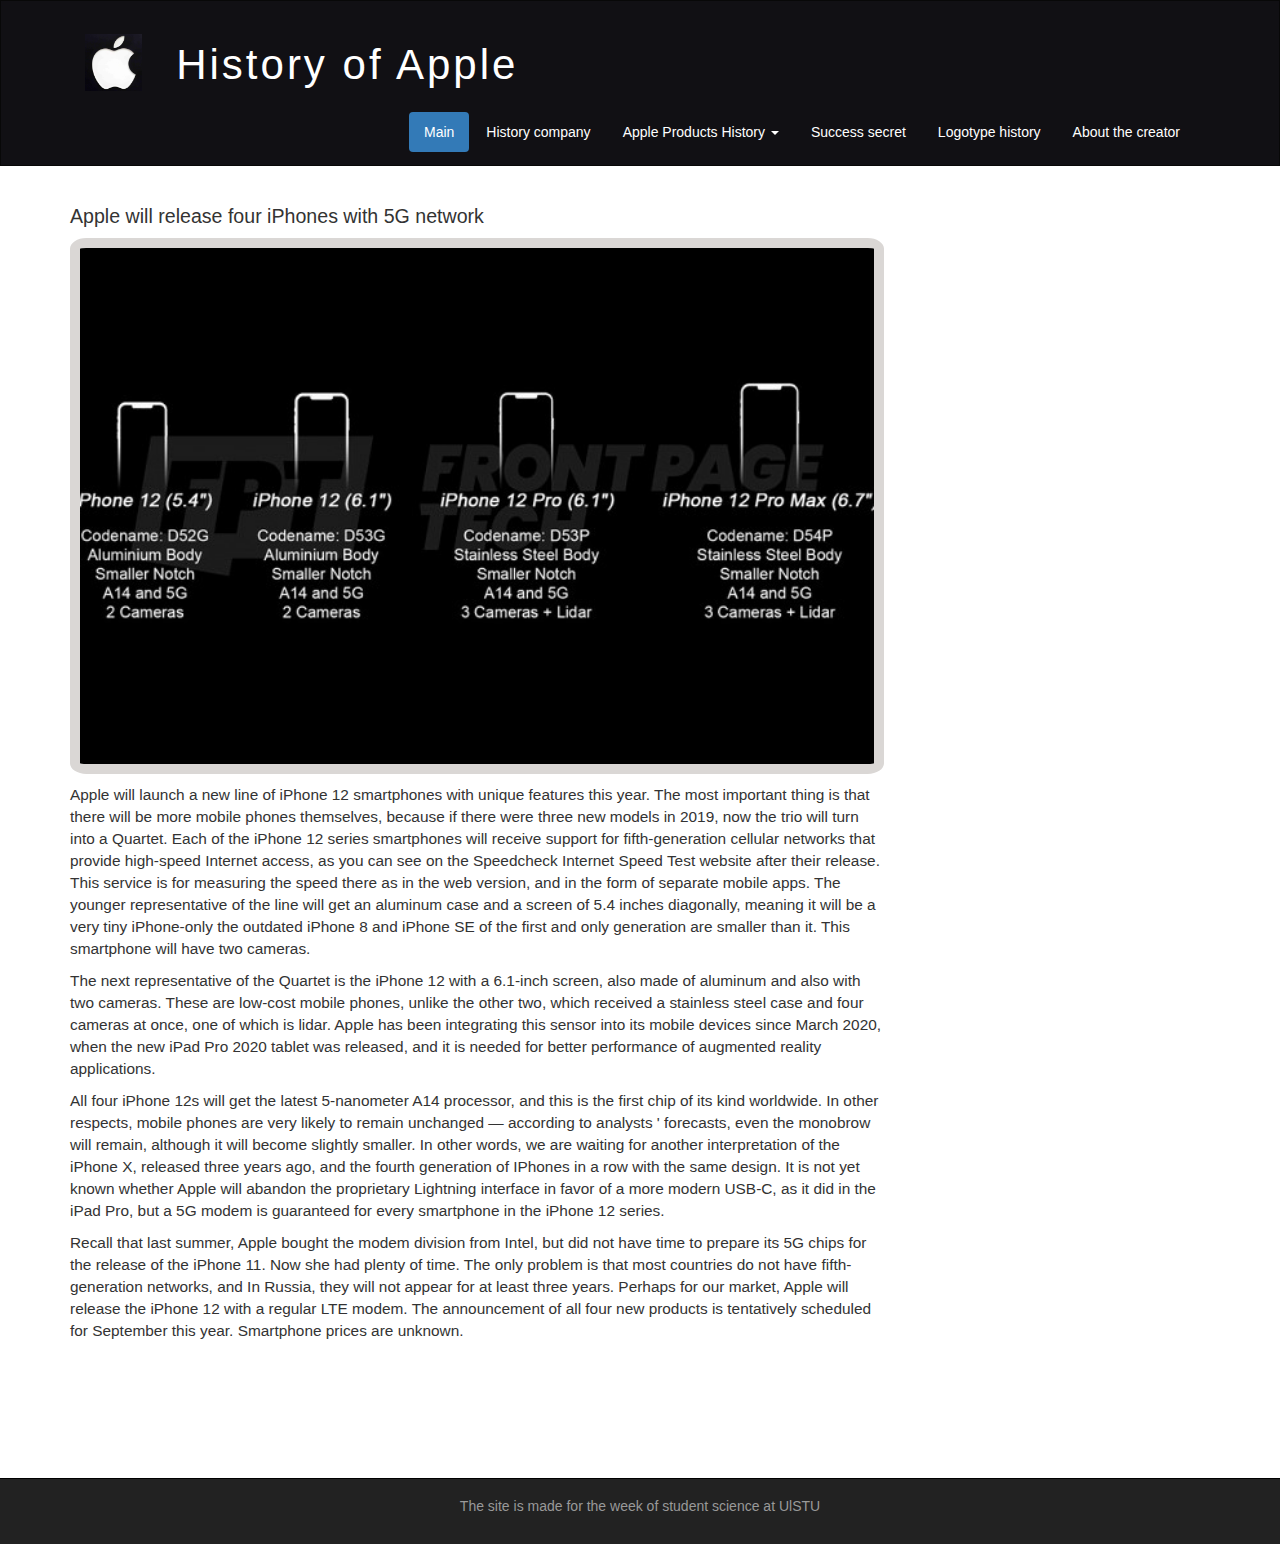
<file: news2.html>
<!DOCTYPE html>
<html lang="en">
  <head>
    <meta charset="utf-8">
    <meta http-equiv="X-UA-Compatible" content="IE=edge">
    <meta name="viewport" content="width=device-width, initial-scale=1">
    <!-- The above 3 meta tags *must* come first in the head; any other head content must come *after* these tags -->
    <title>Apple history</title>

    <!-- Bootstrap -->
    <link href="assets/css/bootstrap.min.css" rel="stylesheet">
    
    <!-- main style -->
    <link href="assets/css/style.css" rel="stylesheet">

    <!-- HTML5 shim and Respond.js for IE8 support of HTML5 elements and media queries -->
    <!-- WARNING: Respond.js doesn't work if you view the page via file:// -->
    <!--[if lt IE 9]>
      <script src="https://oss.maxcdn.com/html5shiv/3.7.3/html5shiv.min.js"></script>
      <script src="https://oss.maxcdn.com/respond/1.4.2/respond.min.js"></script>
    <![endif]-->
  </head>
  <body>
   


    <div class="container-fluid">

      <div class="row">

        <nav role="navigation" class="navbar navbar-inverse"> 
            <div class="container">

              <div class="navbar-header header">
                <div class="container">
                  
                  <div class="row">
                    <div class="col-lg-12">
                      <h1><img src="assets/img/logo2.png" alt=""><a href="#">History of Apple</a></h1>
                     
                    </div>

                  </div>
                </div>


                <button type="button" data-target="#navbarCollapse" data-toggle="collapse" class="navbar-toggle">
                  <span class="sr-only">Toggle navigation</span>
                  <span class="icon-bar"></span>
                  <span class="icon-bar"></span>
                  <span class="icon-bar"></span>
                </button>
              </div>
              <div id="navbarCollapse" class="collapse navbar-collapse navbar-right">
                <ul class="nav nav-pills">
                  <li  class="active" ><a href="index.html">Main</a></li>
                  <li ><a href="history.html">History company</a></li>
                   <li  role="presentation" class="dropdown">
                      <a class="dropdown-toggle" data-toggle="dropdown" href="Iphone.html" role="button" aria-haspopup="true" aria-expanded="false">
                        Apple Products History <span class="caret"></span>
                         <ul class="dropdown-menu">
                              <li><a href="Iphone.html">Iphone</a></li>
                              <li><a href="ipad.html">Ipad</a></li>
                              <li><a href="imac.html">Imac</a></li>
                              <li><a href="ipod.html">Ipod</a></li>
                         </ul>
                      </a>
                      </li>

                  <li><a href="success.html">Success secret</a></li>
                  <li ><a href="logotype.html">Logotype history</a></li>
                  <li  ><a href="contact.html">About the creator</a></li>
                </ul>



              </div>

            </div>


      </naw>

        </div>

    </div>

      <div class="wrapper">
                  
            <div class="container">
                  <div class="row">
                    

                      <div class="col-lg-9 col-md-9 col-xs-11">
                        <h2>Apple will release four iPhones with 5G network</h2>
                        <img class="width border" src="assets/img/n2.png" alt="">
                        <p></p>
                        <p class="width  size">Apple will launch a new line of iPhone 12 smartphones with unique features this year. The most important thing is that there will be more mobile phones themselves, because if there were three new models in 2019, now the trio will turn into a Quartet.
                        Each of the iPhone 12 series smartphones will receive support for fifth-generation cellular networks that provide high-speed Internet access, as you can see on the Speedcheck Internet Speed Test website after their release. This service is for measuring the speed there as in the web version, and in the form of separate mobile apps. The younger representative of the line will get an aluminum case and a screen of 5.4 inches diagonally, meaning it will be a very tiny iPhone-only the outdated iPhone 8 and iPhone SE of the first and only generation are smaller than it. This smartphone will have two cameras.</p>
                        <p class="width  size">The next representative of the Quartet is the iPhone 12 with a 6.1-inch screen, also made of aluminum and also with two cameras. These are low-cost mobile phones, unlike the other two, which received a stainless steel case and four cameras at once, one of which is lidar. Apple has been integrating this sensor into its mobile devices since March 2020, when the new iPad Pro 2020 tablet was released, and it is needed for better performance of augmented reality applications.</p>
                        <p class="width  size">All four iPhone 12s will get the latest 5-nanometer A14 processor, and this is the first chip of its kind worldwide. In other respects, mobile phones are very likely to remain unchanged — according to analysts ' forecasts, even the monobrow will remain, although it will become slightly smaller. In other words, we are waiting for another interpretation of the iPhone X, released three years ago, and the fourth generation of IPhones in a row with the same design. It is not yet known whether Apple will abandon the proprietary Lightning interface in favor of a more modern USB-C, as it did in the iPad Pro, but a 5G modem is guaranteed for every smartphone in the iPhone 12 series.</p>
                        <p class="width  size">Recall that last summer, Apple bought the modem division from Intel, but did not have time to prepare its 5G chips for the release of the iPhone 11. Now she had plenty of time. The only problem is that most countries do not have fifth-generation networks, and In Russia, they will not appear for at least three years. Perhaps for our market, Apple will release the iPhone 12 with a regular LTE modem. The announcement of all four new products is tentatively scheduled for September this year. Smartphone prices are unknown.</p>
                        


                       
                              </div>

                           


                 
                         
                         <div class="margin-8 clear"></div>
                     



                      
                 



                  <div class="clear"></div>
            </div>
      </div>
    </div>


                <footer>
                  
                  <div class="container">
                    <p class="text-center"><a href="https://www.ulstu.ru/">The site is made for the week of student science at UlSTU</a></p>
                  </div>
                </footer>

    <!-- jQuery (necessary for Bootstrap's JavaScript plugins) -->
    <script src="https://ajax.googleapis.com/ajax/libs/jquery/1.12.4/jquery.min.js"></script>
    <!-- Include all compiled plugins (below), or include individual files as needed -->
    <script src="assets/js/bootstrap.min.js"></script>
  </body>
</html>
</file>
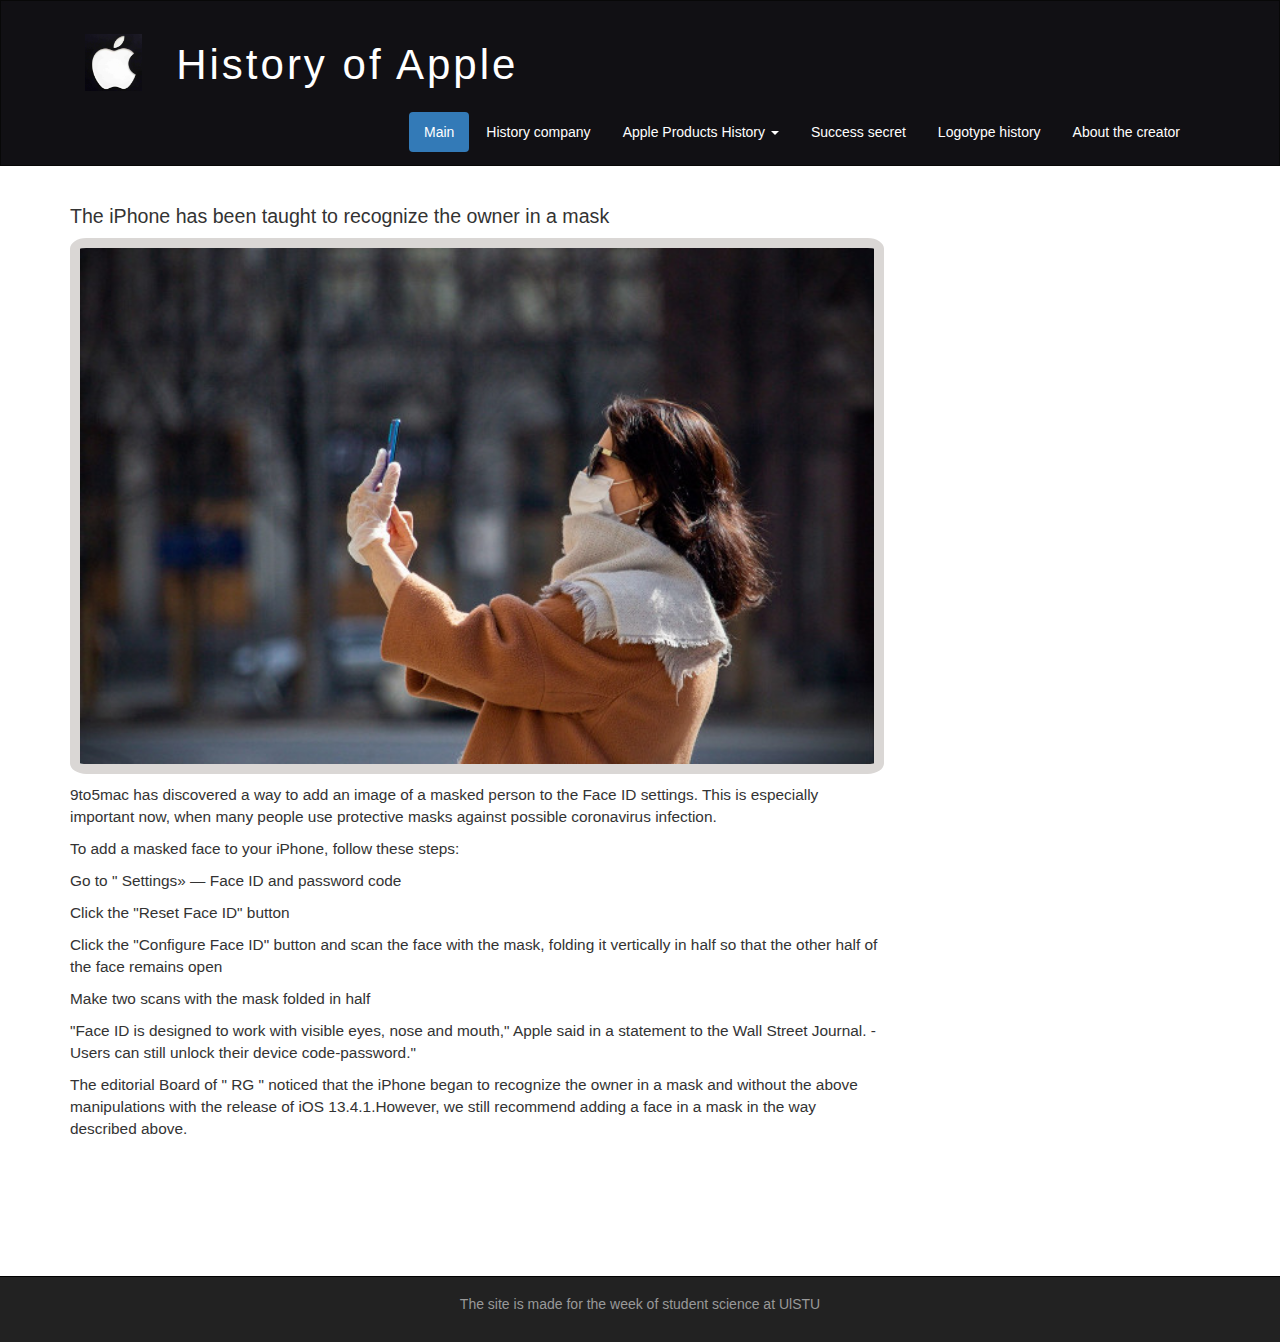
<file: news3.html>
<!DOCTYPE html>
<html lang="en">
  <head>
    <meta charset="utf-8">
    <meta http-equiv="X-UA-Compatible" content="IE=edge">
    <meta name="viewport" content="width=device-width, initial-scale=1">
    <!-- The above 3 meta tags *must* come first in the head; any other head content must come *after* these tags -->
    <title>Apple history</title>

    <!-- Bootstrap -->
    <link href="assets/css/bootstrap.min.css" rel="stylesheet">
    
    <!-- main style -->
    <link href="assets/css/style.css" rel="stylesheet">

    <!-- HTML5 shim and Respond.js for IE8 support of HTML5 elements and media queries -->
    <!-- WARNING: Respond.js doesn't work if you view the page via file:// -->
    <!--[if lt IE 9]>
      <script src="https://oss.maxcdn.com/html5shiv/3.7.3/html5shiv.min.js"></script>
      <script src="https://oss.maxcdn.com/respond/1.4.2/respond.min.js"></script>
    <![endif]-->
  </head>
  <body>
   


    <div class="container-fluid">

      <div class="row">

        <nav role="navigation" class="navbar navbar-inverse"> 
            <div class="container">

              <div class="navbar-header header">
                <div class="container">
                  
                  <div class="row">
                    <div class="col-lg-12">
                      <h1><img src="assets/img/logo2.png" alt=""><a href="#">History of Apple</a></h1>
                     
                    </div>

                  </div>
                </div>


                <button type="button" data-target="#navbarCollapse" data-toggle="collapse" class="navbar-toggle">
                  <span class="sr-only">Toggle navigation</span>
                  <span class="icon-bar"></span>
                  <span class="icon-bar"></span>
                  <span class="icon-bar"></span>
                </button>
              </div>
              <div id="navbarCollapse" class="collapse navbar-collapse navbar-right">
                <ul class="nav nav-pills">
                  <li class="active" ><a href="index.html">Main</a></li>
                  <li ><a href="history.html">History company</a></li>
                   <li  role="presentation" class="dropdown ">
                      <a class="dropdown-toggle" data-toggle="dropdown" href="Iphone.html" role="button" aria-haspopup="true" aria-expanded="false">
                        Apple Products History <span class="caret"></span>
                         <ul class="dropdown-menu">
                              <li><a href="Iphone.html">Iphone</a></li>
                              <li><a href="ipad.html">Ipad</a></li>
                              <li><a href="imac.html">Imac</a></li>
                              <li><a href="ipod.html">Ipod</a></li>
                         </ul>
                      </a>
                      </li>

                  <li><a href="success.html">Success secret</a></li>
                  <li ><a href="logotype.html">Logotype history</a></li>
                  <li  ><a href="contact.html">About the creator</a></li>
                </ul>



              </div>

            </div>


      </naw>

        </div>

    </div>

      <div class="wrapper">
                  
            <div class="container">
                  <div class="row">
                    

                      <div class="col-lg-9 col-md-9 col-xs-11">
                        <h2>The iPhone has been taught to recognize the owner in a mask</h2>
                        <img class="width border" src="assets/img/n3.png" alt="">
                        <p></p>
                        <p class="width  size">9to5mac has discovered a way to add an image of a masked person to the Face ID settings. This is especially important now, when many people use protective masks against possible coronavirus infection.</p>
                        <p class="width  size">To add a masked face to your iPhone, follow these steps:</p>
                        <p class="width  size">Go to " Settings» — Face ID and password code</p>
                        <p class="width  size">Click the "Reset Face ID" button</p>
                        <p class="width  size">Click the "Configure Face ID" button and scan the face with the mask, folding it vertically in half so that the other half of the face remains open</p>
                        <p class="width  size">Make two scans with the mask folded in half</p>
                        <p class="width  size">"Face ID is designed to work with visible eyes, nose and mouth," Apple said in a statement to the Wall Street Journal. - Users can still unlock their device code-password."</p>
                       <p class="width  size">The editorial Board of " RG " noticed that the iPhone began to recognize the owner in a mask and without the above manipulations with the release of iOS 13.4.1.However, we still recommend adding a face in a mask in the way described above.</p>


                       
                              </div>

                           


                 
                         
                         <div class="margin-8 clear"></div>
                     



                      
                 



                  <div class="clear"></div>
            </div>
      </div>
    </div>


                <footer>
                  
                  <div class="container">
                    <p class="text-center"><a href="https://www.ulstu.ru/">The site is made for the week of student science at UlSTU</a></p>
                  </div>
                </footer>

    <!-- jQuery (necessary for Bootstrap's JavaScript plugins) -->
    <script src="https://ajax.googleapis.com/ajax/libs/jquery/1.12.4/jquery.min.js"></script>
    <!-- Include all compiled plugins (below), or include individual files as needed -->
    <script src="assets/js/bootstrap.min.js"></script>
  </body>
</html>
</file>
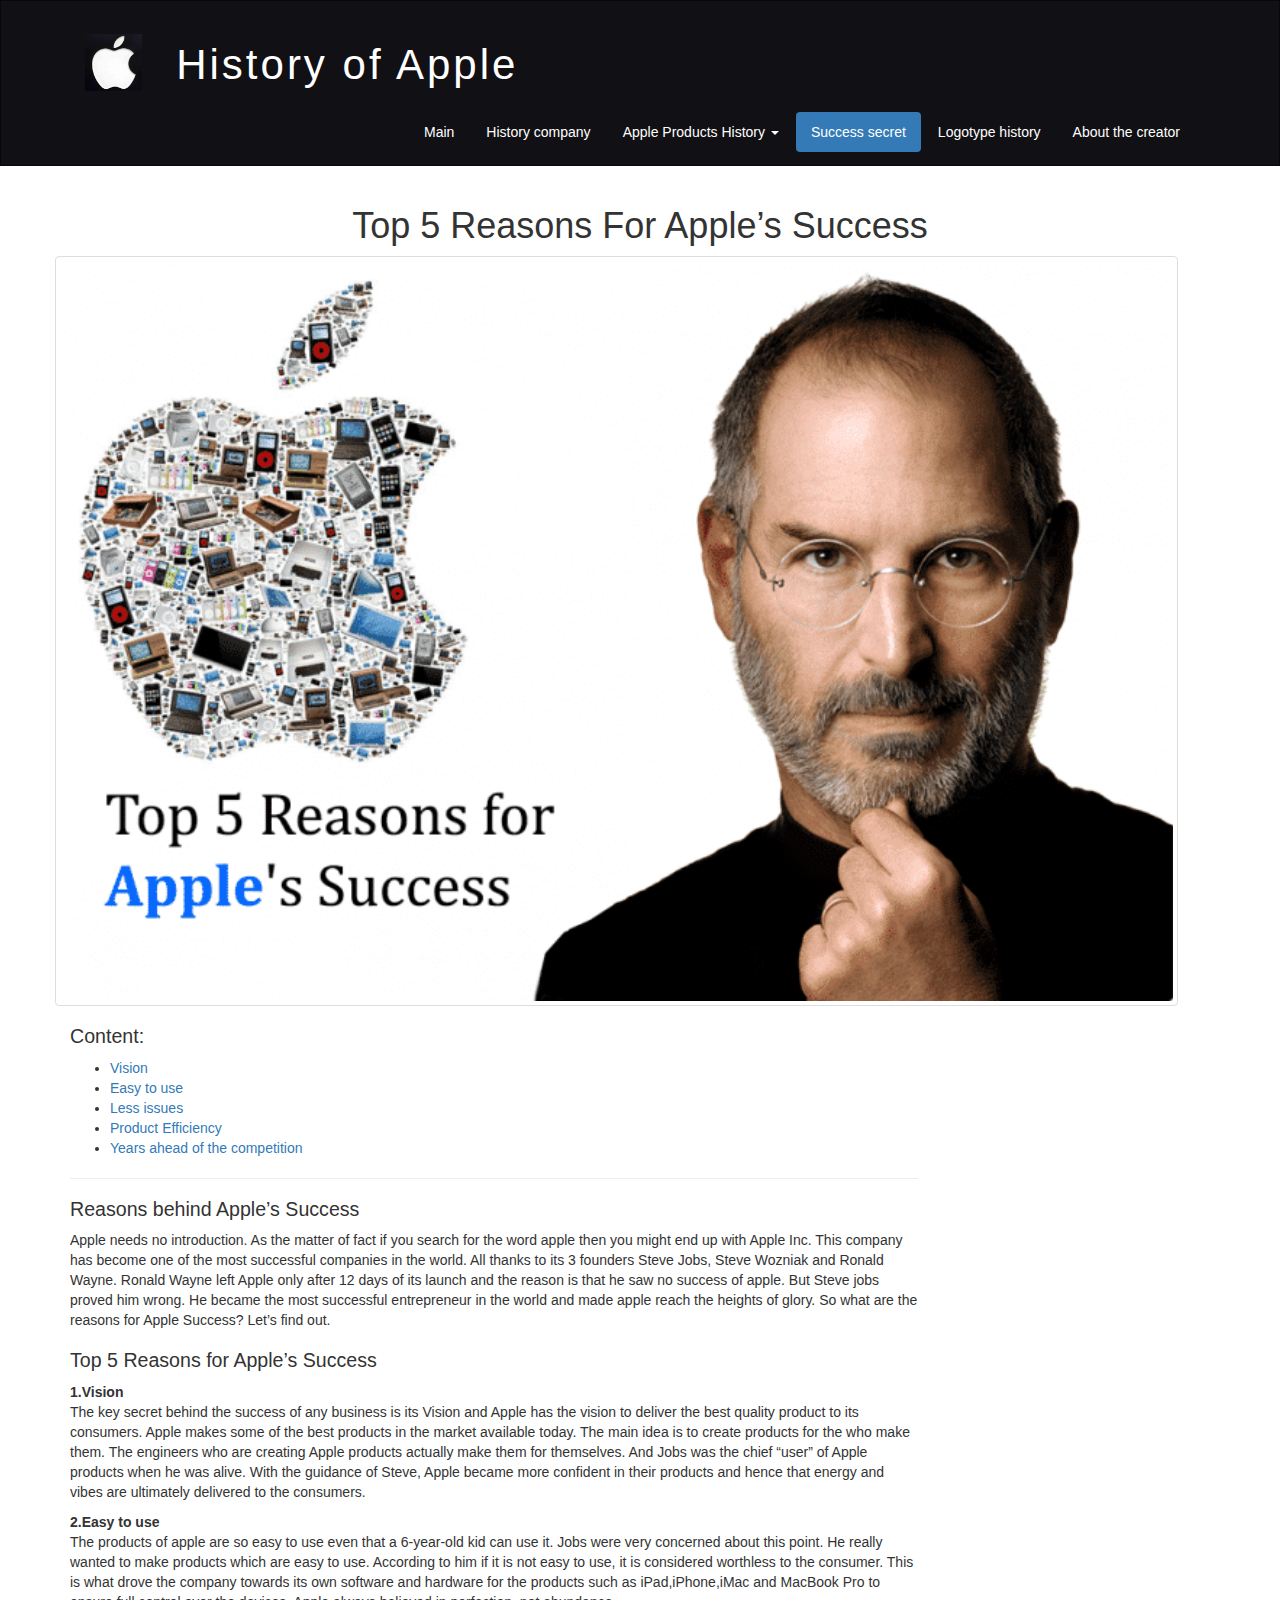
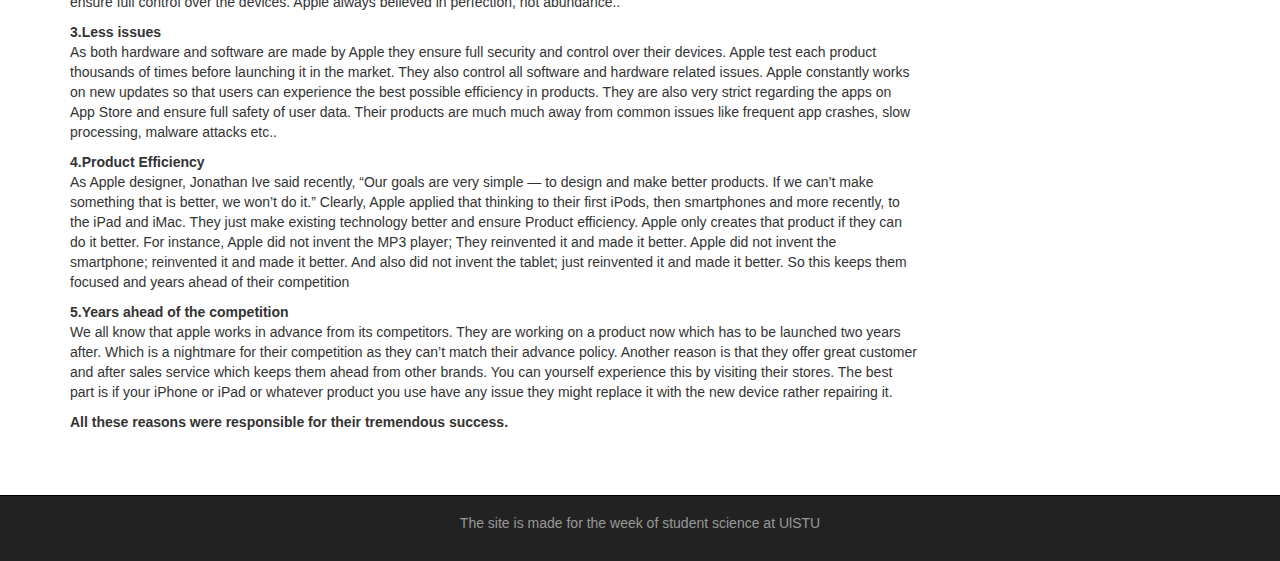
<file: success.html>
<!DOCTYPE html>
<html lang="en">
  <head>
    <meta charset="utf-8">
    <meta http-equiv="X-UA-Compatible" content="IE=edge">
    <meta name="viewport" content="width=device-width, initial-scale=1">
    <!-- The above 3 meta tags *must* come first in the head; any other head content must come *after* these tags -->
    <title>Apple history</title>

    <!-- Bootstrap -->
    <link href="assets/css/bootstrap.min.css" rel="stylesheet">
    
    <!-- main style -->
    <link href="assets/css/style.css" rel="stylesheet">

    <!-- HTML5 shim and Respond.js for IE8 support of HTML5 elements and media queries -->
    <!-- WARNING: Respond.js doesn't work if you view the page via file:// -->
    <!--[if lt IE 9]>
      <script src="https://oss.maxcdn.com/html5shiv/3.7.3/html5shiv.min.js"></script>
      <script src="https://oss.maxcdn.com/respond/1.4.2/respond.min.js"></script>
    <![endif]-->
  </head>
  <body>
   


    <div class="container-fluid">

      <div class="row">

        <nav role="navigation" class="navbar navbar-inverse"> 
            <div class="container">

              <div class="navbar-header header">
                <div class="container">
                  
                  <div class="row">
                    <div class="col-lg-12">
                      <h1><img src="assets/img/logo2.png" alt=""><a href="#">History of Apple</a></h1>
                     
                    </div>

                  </div>
                </div>


                <button type="button" data-target="#navbarCollapse" data-toggle="collapse" class="navbar-toggle">
                  <span class="sr-only">Toggle navigation</span>
                  <span class="icon-bar"></span>
                  <span class="icon-bar"></span>
                  <span class="icon-bar"></span>
                </button>
              </div>
              <div id="navbarCollapse" class="collapse navbar-collapse navbar-right">
                <ul class="nav nav-pills">
                  <li  ><a href="index.html">Main</a></li>
                  <li ><a href="history.html">History company</a></li>
                   <li  role="presentation" class="dropdown">
                      <a class="dropdown-toggle" data-toggle="dropdown" href="Iphone.html" role="button" aria-haspopup="true" aria-expanded="false">
                        Apple Products History <span class="caret"></span>
                         <ul class="dropdown-menu">
                              <li><a href="Iphone.html">Iphone</a></li>
                              <li><a href="ipad.html">Ipad</a></li>
                              <li><a href="imac.html">Imac</a></li>
                              <li><a href="ipod.html">Ipod</a></li>
                         </ul>
                      </a>
                      </li>

                  <li class="active"><a href="success.html">Success secret</a></li>
                  <li ><a href="logotype.html">Logotype history</a></li>
                  <li  ><a href="contact.html">About the creator</a></li>
                </ul>



              </div>

            </div>


      </naw>

        </div>

    </div>

      <div class="wrapper">
                  
            <div class="container">
                  <div class="row">
                        <h1 class="text-center">Top 5 Reasons For Apple’s Success</h1>
                        <img class="img-thumbnail width" src="assets/img/secret.png" alt="">

                      <div class="col-lg-9">
                        <nav class="toc">
                          <h2>Content:</h2>
                          <ul>
                            <li><a href="#1">Vision</a>
                            <li><a href="#2">Easy to use</a>
                            <li><a href="#3">Less issues</a>
                            <li><a href="#4">Product Efficiency </a>
                            <li><a href="#5">Years ahead of the competition</a>
                          </ul>
                        </nav>
                        <hr>
                        <h2>Reasons behind Apple’s Success</h2>
                        <p>Apple needs no introduction. As the matter of fact if you search for the word apple then you might end up with Apple Inc. This company has become one of the most successful companies in the world. All thanks to its 3 founders Steve Jobs, Steve Wozniak and Ronald Wayne. Ronald Wayne left Apple only after 12 days of its launch and the reason is that he saw no success of apple. But Steve jobs proved him wrong. He became the most successful entrepreneur in the world and made apple reach the heights of glory. So what are the reasons for Apple Success? Let’s find out.</p>
                        <h2>Top 5 Reasons for Apple’s Success</h2>
                        <strong id="1">1.Vision</strong>
                        <p>The key secret behind the success of any business is its Vision and Apple has the vision to deliver the best quality product to its consumers. Apple makes some of the best products in the market available today. The main idea is to create products for the who make them. The engineers who are creating Apple products actually make them for themselves. And Jobs was the chief “user” of Apple products when he was alive. With the guidance of Steve, Apple became more confident in their products and hence that energy and vibes are ultimately delivered to the consumers.</p>

                        <strong id="2">2.Easy to use</strong>
                        <p>The products of apple are so easy to use even that a 6-year-old kid can use it. Jobs were very concerned about this point. He really wanted to make products which are easy to use. According to him if it is not easy to use, it is considered worthless to the consumer. This is what drove the company towards its own software and hardware for the products such as iPad,iPhone,iMac and MacBook Pro to ensure full control over the devices. Apple always believed in perfection, not abundance..</p>

                        <strong id="3">3.Less issues</strong>
                        <p>As both hardware and software are made by Apple they ensure full security and control over their devices. Apple test each product thousands of times before launching it in the market. They also control all software and hardware related issues. Apple constantly works on new updates so that users can experience the best possible efficiency in products. They are also very strict regarding the apps on App Store and ensure full safety of user data. Their products are much much away from common issues like frequent app crashes, slow processing, malware attacks etc..</p>

                        <strong id="4">4.Product Efficiency</strong>
                        <p>As Apple designer, Jonathan Ive said recently, “Our goals are very simple — to design and make better products. If we can’t make something that is better, we won’t do it.” Clearly, Apple applied that thinking to their first iPods, then smartphones and more recently, to the iPad and iMac. They just make existing technology better and ensure Product efficiency. Apple only creates that product if they can do it better. For instance, Apple did not invent the MP3 player; They reinvented it and made it better. Apple did not invent the smartphone; reinvented it and made it better. And also did not invent the tablet; just reinvented it and made it better. So this keeps them focused and years ahead of their competition</p>

                        <strong id="5">5.Years ahead of the competition</strong>
                        <p>We all know that apple works in advance from its competitors. They are working on a product now which has to be launched two years after. Which is a nightmare for their competition as they can’t match their advance policy. Another reason is that they offer great customer and after sales service which keeps them ahead from other brands. You can yourself experience this by visiting their stores. The best part is if your iPhone or iPad or whatever product you use have any issue they might replace it with the new device rather repairing it.</p>

                        <strong>All these reasons were responsible for their tremendous success.</strong>


                        
                       </div>
                     



                      
                 



                  <div class="clear"></div>
            </div>
      </div>
    </div>


                <footer>
                  
                  <div class="container">
                    <p class="text-center"><a href="https://www.ulstu.ru/">The site is made for the week of student science at UlSTU</a></p>
                  </div>
                </footer>

    <!-- jQuery (necessary for Bootstrap's JavaScript plugins) -->
    <script src="https://ajax.googleapis.com/ajax/libs/jquery/1.12.4/jquery.min.js"></script>
    <!-- Include all compiled plugins (below), or include individual files as needed -->
    <script src="assets/js/bootstrap.min.js"></script>
  </body>
</html>
</file>
<file: assets/css/style.css>
.header  a, a:hover{
	color: white;
	text-decoration: none;
}

.header h1 {
	letter-spacing: 3px;
	font-size: 300%;
}

.header img {
	width: 8%;
	padding-right: 3%;
    padding-bottom: 1%;
}
}
.nav-pills>li.active>a, .nav-pills>li.active>a:focus, .nav-pills>li.active>a:hover {
    color: #fff;
    background-color: #346270;
}
.nav-pills>li>a {
	color: #fff;
}
.nav-pills>li>a:hover {
	background-color: #346270;
}
.navbar-inverse {
    padding: 1%;
    border-radius: 0;
}
.navbar-inverse {
    background-color: #111014;
    border-color: #080808;
}
@media (max-width: 767px){
    .nav-pills>li {
    	float: none;
    }
	.nav-pills {
		text-align: center;
	}
	.header h1 {
		letter-spacing: 2px;
		font-size: 280%;
	}
	.header {
		text-align: center;
	}
	.header img {
	width: 14%;
}
}
.clear {
	clear: both;
	height: 63px;
}
.wrapper {
	min-height: 100%;
}
html, body {
	height: 100%;
}
.films_block {
	text-align: center;
}
.films_block img {
	margin-bottom: 5%;
	border-radius: 5px;
	border:solid 5px #dad7d5;
	width: 100%;
}
.film_label {
	padding: 2%;
	margin-bottom: 4%;
}
.margin-8 {
	margin-top: 8%;
}

.panel	{
	border:none;
}

.panel-body {
	background-color: #f9f9f9;
}
.panel-info>.panel-heading {
	background-color: black;
	color: white;
	border-color: transparent;

}
.sidebar-header {
	font-size: 120%;
	letter-spacing: 2px;
}
.form-control {
	font-size: 14px;
}

.form-control {
	border-radius: 0px;
}
.input-lg {
	font-size: 14px;
}
.list-group-item-warning {
	color: #8a6d3b;
	background-color: #f9f9f9;
}
.badge {
	background-color: #000000;
	font-size: 1.2em;
}

.info-block {
	font-size: 120%;
}
.info-block .badge {
	font-size: 80%;
}

.info-block span {
	margin-right: 3%;
}
textarea.form-control {
	height: 200px;
}
.table tbody>tr>td.vert-align {
	vertical-align: middle;
}
.border {
	border: solid 10px #dad7d5;
	border-radius: 2%;
}
.width {
	width: 96%;
}
.width2 {
	width: 120%;
}
.width3 {
	width: 60%;
}
.float-right {
	float: right;
}
.btn {
	margin-top: 2%;
}
.size {
	font-size: 1.1em;
}
.sizeh {
	font: 1.5em;
}
@media (max-width: 767px){
.size {
	font-size: 0.8em;
}
.sizeh {
	font: 1.1em;

}

}
.zag {
	text-decoration: underline;
}
.width4 {
	width: 30%;
}
.width5 {
	width: 160%;
}
h2 {
	font-size: 1.4em;
}

footer {
	color: #666;
	background-color: #222;
	padding: 17px 0 18px 0;
	border-top: 1px solid black;
}
footer a {
	color: #999;
}
footer a:hover {
	color: #efefef;
}
</file>
